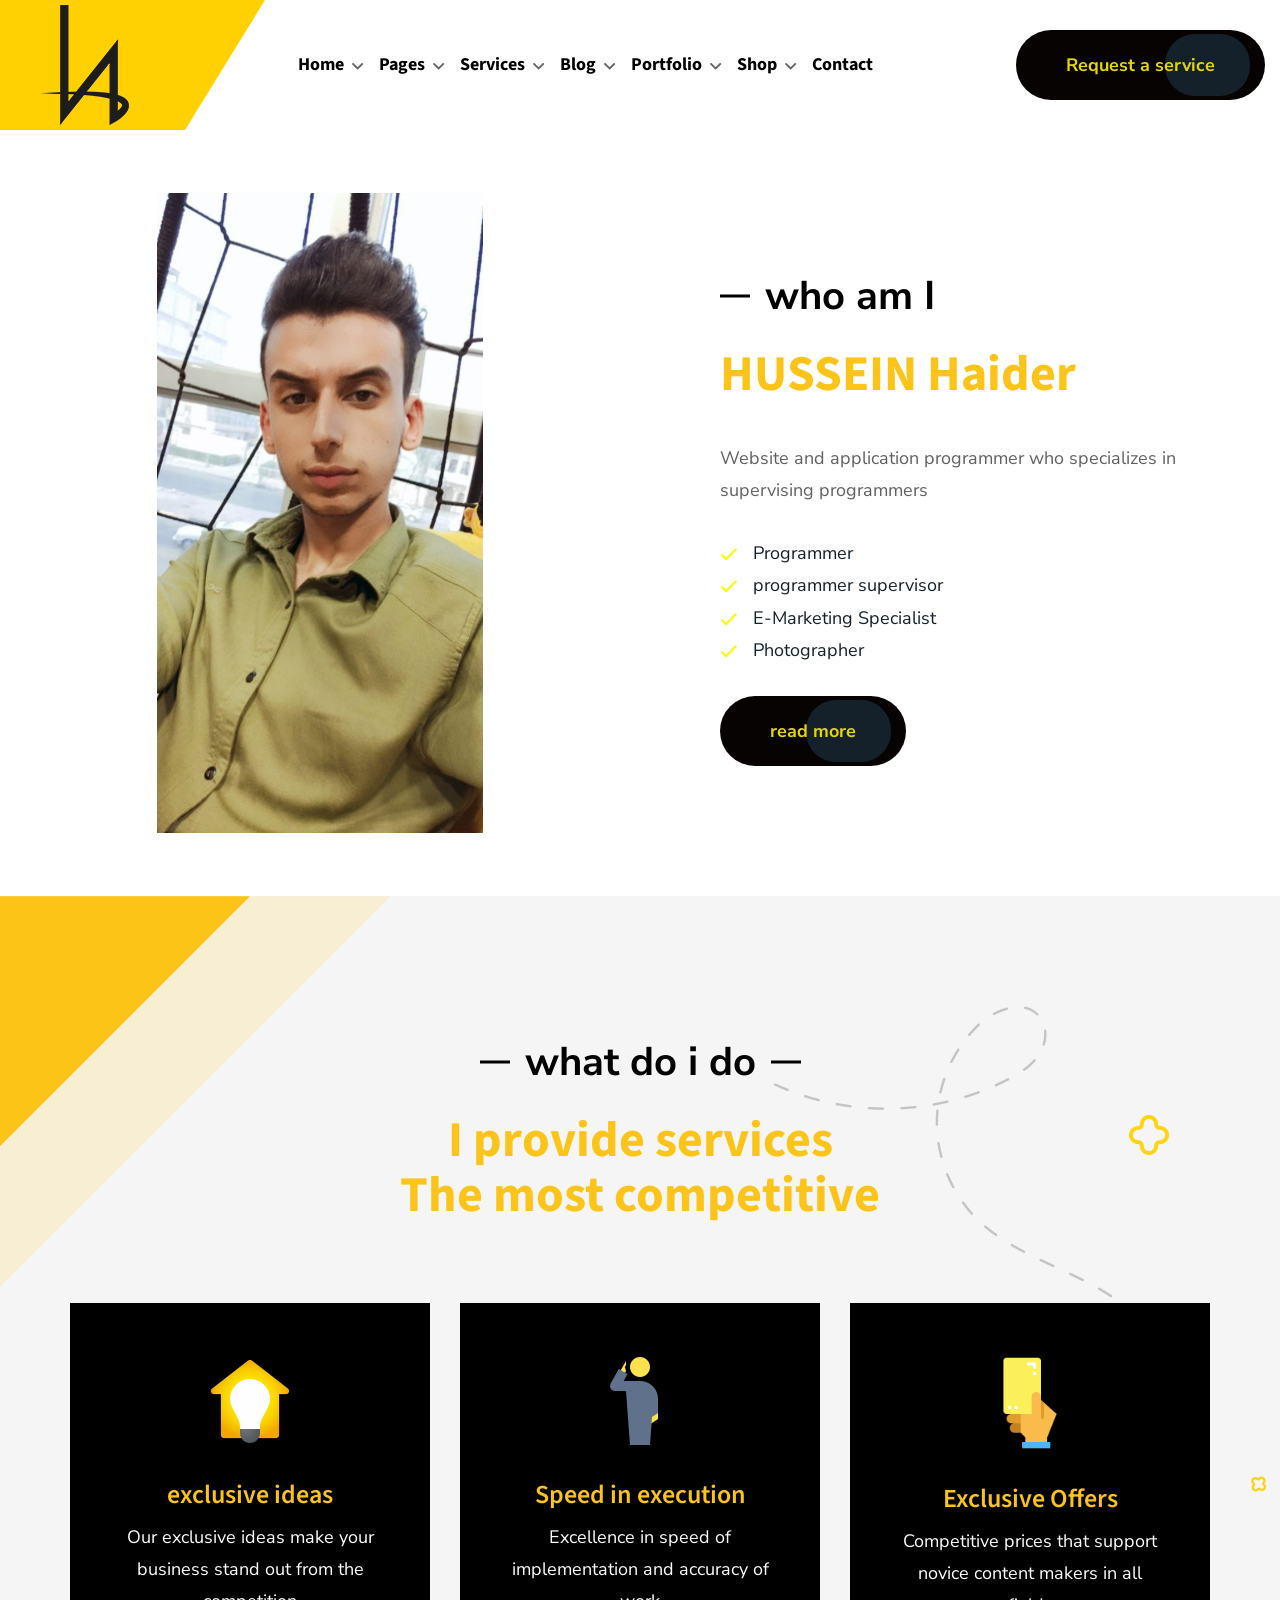
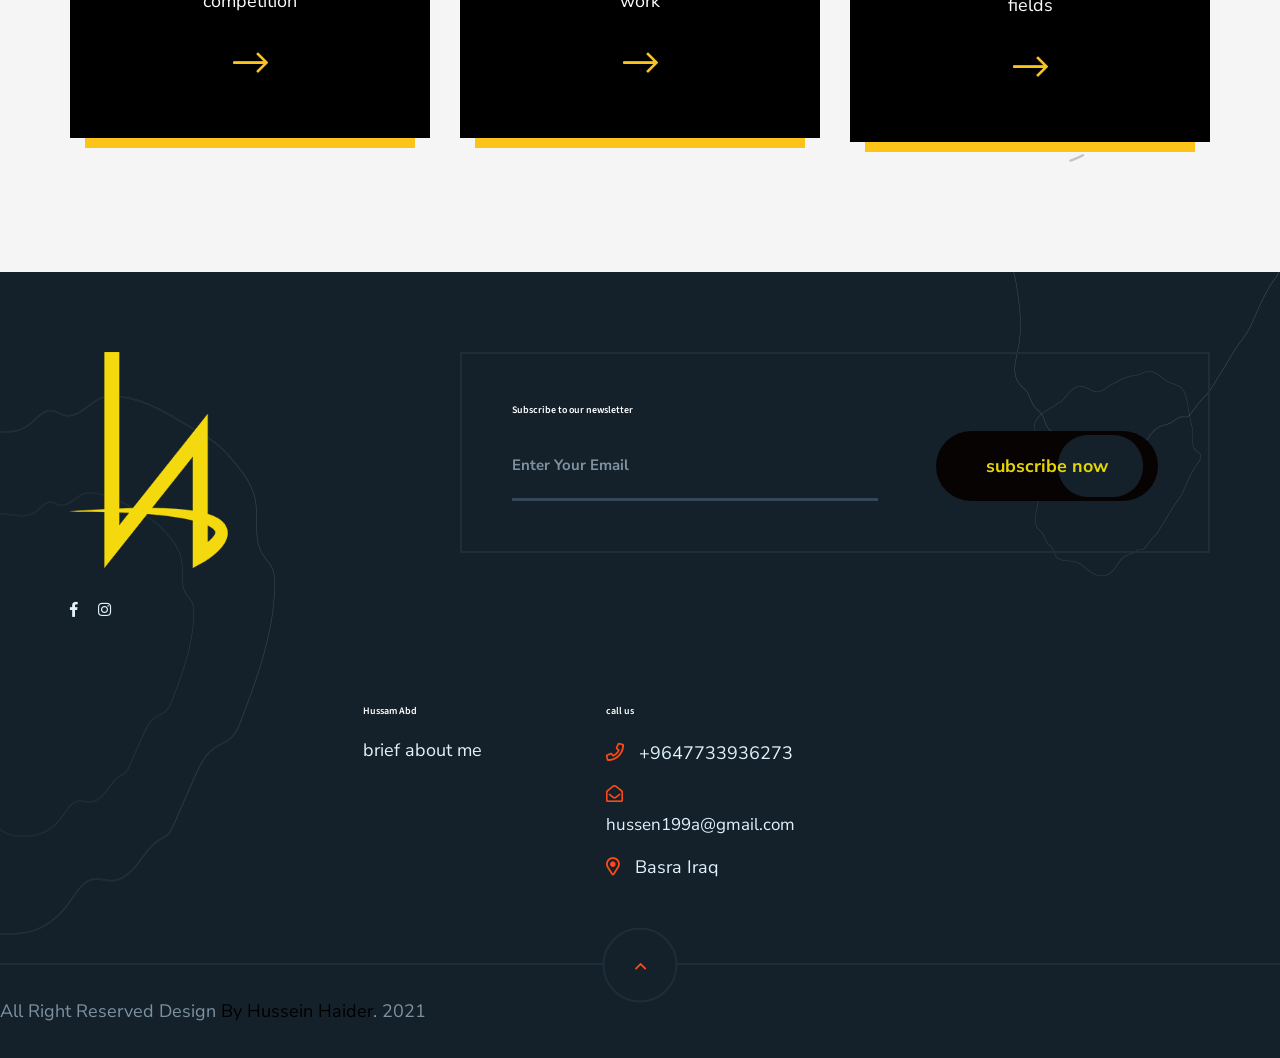
<file: index.html>
<!DOCTYPE html>
<html lang="en">

<head>
	<!--====== Required meta tags ======-->
	<meta charset="utf-8" />
	<meta http-equiv="x-ua-compatible" content="ie=edge" />
	<meta name="description" content="" />
	<meta name="viewport" content="width=device-width, initial-scale=1, shrink-to-fit=no" />
	<!--====== Title ======-->
	<title> HUSSEIN HAIDER </title>
	<!--====== Favicon Icon ======-->
	<link rel="shortcut icon" href="assets/img/777.png" type="img/png" />
	<!--====== Animate Css ======-->
	<link rel="stylesheet" href="assets/css/animate.min.css">
	<!--====== Bootstrap css ======-->
	<link rel="stylesheet" href="assets/css/bootstrap.min.css" />
	<!--====== Fontawesome css ======-->
	<link rel="stylesheet" href="assets/css/font-awesome.min.css" />
	<!--====== Flaticon css ======-->
	<link rel="stylesheet" href="assets/css/flaticon.css" />
	<!--====== Magnific Popup css ======-->
	<link rel="stylesheet" href="assets/css/magnific-popup.css" />
	<!--====== Slick  css ======-->
	<link rel="stylesheet" href="assets/css/slick.css" />
	<!--====== Jquery ui ======-->
	<link rel="stylesheet" href="assets/css/jquery-ui.min.css" />
	<!--====== Style css ======-->
	<link rel="stylesheet" href="assets/css/style.css" />
</head>

<body>
	<!--[if lte IE 9]>
		
	<![endif]-->

	<!--====== Preloader ======-->
	<div id="preloader">
		<div class="loader-cubes">
			<div class="loader-cube1 loader-cube"></div>
			<div class="loader-cube2 loader-cube"></div>
			<div class="loader-cube4 loader-cube"></div>
			<div class="loader-cube3 loader-cube"></div>
		</div>
	</div>

	<!--====== Header part start ======-->
	<header class="sticky-header">
		<!-- Header Menu  -->
		<div class="header-nav">
			<div class="container-fluid container-1600">
				<div class="nav-container">
					<!-- Site Logo -->
					<div  class="site-logo">
						<a href="index.html"><img src="assets/img/lol12.png" alt="Logo"></a>
					</div>

					<!-- Main Menu -->
					<div class="nav-menu d-lg-flex align-items-center">

						<!-- Navbar Close Icon -->
						<div class="navbar-close">
							<div class="cross-wrap"><span></span><span></span></div>
						</div>

						<!-- Mneu Items -->
						<div class="menu-items">
							<ul>
								<li class="has-submemu">
									<a href="">Home</a>
									<ul class="submenu">
										<li><a href="">Home One</a></li>
										
										
									</ul>
								</li>
								<li class="has-submemu">
									<a href="#">Pages</a>
									<ul class="submenu">
										<li><a href="">About us</a></li>
										<li><a href="">Our work</a> </li>
										
										
										
									</ul>
								</li>
								<li class="has-submemu">
									<a href="">Services</a>
									<ul class="submenu">
										<li><a href="">Design</a></li>
										<li><a href="">Writing research</a></li>
									</ul>
								</li>
								<li class="has-submemu">
									<a href="">Blog</a>
									<ul class="submenu">
										<li><a href="">Blog Standard</a></li>
										<li><a href="">Blog Grid</a></li>
										<li><a href="">Blog Details</a></li>
									</ul>
								</li>
								<li class="has-submemu">
									<a href="">Portfolio</a>
									<ul class="submenu">
										<li><a href="">Portfolio Two</a></li>
										<li><a href="">Portfolio Details</a></li>
									</ul>
								</li>
								<li class="has-submemu">
									<a href="">Shop</a>
									<ul class="submenu">
										<li><a href="">Product Details</a></li>
									</ul>
								</li>
								<li><a href="">Contact</a></li>
							</ul>
						</div>
						<!-- Pushed Item -->
						
					</div>

					<!-- Navbar Extra  -->
					<div class="navbar-extra d-lg-block d-flex align-items-center">
						<!-- Navbtn -->
						<div class="navbar-btn nav-push-item">
							<a href="" class="main-btn">Request a service</a>
						</div>
						<!-- Navbar Toggler -->
						<div class="navbar-toggler">
							<span></span><span></span><span></span>
						</div>
					</div>
				</div>
			</div>
		</div>
	</header>
	<!--====== Header part end ======-->

	<!--====== Banner part start ======-->
	<!--
	<section class="banner-section">
		<div class="banner-slider" id="bannerSlider">
			<div class="single-banner" style="background-image: url(assets/img/banner/bag1.png);">
				<div class="container">
					<div class="row">
						<div class="col-lg-10">
							<div class="banner-content">
								<span class="promo-text"  data-delay="120s">
									
								</span>
								<h1 class="diserr" data-animation="fadeInUp" data-delay="120s">
								   <H1 id="COKMA">Hussan Abd</H1> 
								</h1>
								<ul class="btn-wrap">
									<li data-animation="fadeInLeft" data-delay="120.2s">
										<a href="#" class="main-btn main-btn-4">Visit my YouTube channel</a>
									</li>
									<li data-animation="fadeInRight" data-delay="120.4s">
										<a href="#" class="main-btn main-btn-2">Watch my experiences</a>
									</li>
								</ul>
							</div>
						</div>
					</div>
				</div>
-->
				<div class="banner-shapes">
					<div class="one"></div>
					<div class="two"></div>
					<div class="three"></div>
					<div class="four"></div>
				</div>
			</div>
			
									
				<div class="banner-shapes">
					<div class="one"></div>
					<div class="two"></div>
					<div class="three"></div>
					<div class="four"></div>
				</div>
			</div>
			
									

				<div class="banner-shapes">
					<div class="one"></div>
					<div class="two"></div>
					<div class="three"></div>
					<div class="four"></div>
				</div>
			</div>
		</div>

		<div class="search-wrap">
			
		</div>
	</section>
	<!--====== Banner part end ======-->

	<!--====== About Section start ======-->
	<section class="about-section about-illustration-img section-gap">
		<div class="container">
			<div class="illustration-img">
				<img src="assets/img/illustration/2222.jpg" alt="Image">
			</div>
			<div class="row no-gutters justify-content-lg-end justify-content-center">
				<div class="col-lg-6 col-md-10">
					<div class="about-text">
						<div class="section-title left-border mb-40">
							<span class="title-tag">who am I</span>
							<h2 class="title">HUSSEIN Haider<br>  </h2>
						</div>
						<p class="mb-25">
							Website and application programmer who specializes in supervising programmers						</p>
						<p>
						</p>
						<ul class="about-list">
							<li> <i class="far fa-check"></i>      Programmer</li>
							<li> <i class="far fa-check"></i>  programmer supervisor  </li>
							<li> <i class="far fa-check"></i> E-Marketing Specialist</li> 
							<li> <i class="far fa-check"> </i> Photographer</i> 
						</ul>
						<a href="" class="main-btn">read more </a>
					</div>
				</div>
			</div>
		</div>
	</section>
	<!--====== About Section end ======-->

	<!--====== Service Part Start ======-->
	<section class="service-section shape-style-one section-gap grey-bg">
		<div class="container">
			<!-- Section Title -->
			<div class="section-title text-center both-border mb-30">
				<span class="title-tag">what do i do</span>
				<h2 class="title"> I provide services <br> The most competitive </h2>
			</div>
			<!-- Services Boxes -->
			<div class="row service-boxes justify-content-center">
				<div class="col-lg-4 col-md-6 col-sm-8 col-10 col-tiny-12 wow fadeInLeft" data-wow-duration="1500ms"
					data-wow-delay="400ms">
					<div class="service-box text-center">
						<div class="icon">
							<img src="assets/img/icons/996.png" alt="Icon">
						</div>
						<h3><a href="#">exclusive ideas</a></h3>
						<p class="coloer2">Our exclusive ideas make your business stand out from the competition </p>
						<a href="#" class="service-link">
							<i class="fal fa-long-arrow-right"></i>
						</a>
					</div>
				</div>
				<div class="col-lg-4 col-md-6 col-sm-8 col-10 col-tiny-12 wow fadeInUp" data-wow-duration="1500ms"
					data-wow-delay="600ms">
					<div class="service-box text-center">
						<div class="icon">
							<img src="assets/img/icons/54.png" alt="Icon">
						</div>
						<h3><a href="#">Speed ​​in execution</a></h3>
						<p class="coloer1">Excellence in speed of implementation and accuracy of work </p>
						<a href="#" class="service-link">
							<i class="fal fa-long-arrow-right"></i>
						</a>
					</div>
				</div>
				<div class="col-lg-4 col-md-6 col-sm-8 col-10 col-tiny-12 wow fadeInRight" data-wow-duration="1500ms"
					data-wow-delay="800ms">
					<div class="service-box text-center">
						<div class="icon">
							<img src="assets/img/icons/012.png" alt="Icon">
						</div>
						<h3><a href="#">Exclusive Offers</a></h3>
						<p class="coloer3"> Competitive prices that support novice content makers in all fields </p>
						<a href="#" class="service-link">
							<i class="fal fa-long-arrow-right"></i>
						</a>
					</div>
				</div>
			</div>
		</div>
		<div class="dots-line">
			<img src="assets/img/lines/008.png" alt="Image">
		</div>
	</section>
	<!--====== Service Part End ======-->

	<!--====== Video Start ======-->
	<!--
	<section class="video-section bg-img-c section-gap" style="background-image: url(assets/img/video-bg/21.jpg);">
		<div class="container">
			<div class="row align-items-center justify-content-between">
				<div class="col-xl-7 col-lg-8 col-md-10 order-2 order-md-1">
					<div class="video-text">
						<div class="section-title left-border mb-30">
							
					
				</div>
				<div class="col-lg-3 col-lg-4 col-md-2 order-1 order-md-2">
					<div class="video-btn text-md-center wow fadeInUp" data-wow-duration="1500ms"
						data-wow-delay="400ms">
					
							
							
						</a>
					</div>
				</div>
			</div>
		</div>
		<div class="line-shape">
			<img src="assets/img/lines/08.png" alt="Line">
		</div>
	</section> -->
	<!--====== Video end ======-->

	<!--====== Feature Part start ======--> 
	<!--
	<section class="feature-section section-gap">
		<div class="container">
			<div class="section-title text-center both-border mb-50">
				<span class="title-tag"> ابرز الخدمات </span>
				<h2 class="title"> 
			</div>-->
			<!-- Feature boxes --> <!--
			<div class="feature-boxes row justify-content-center">
				<div class="col-lg-4 col-md-6 col-10 col-tiny-12">
					<div class="feature-box">
						<div class="feature-bg bg-img-c" style="background-image: url(assets/img/feature/005.jpg);">
						</div>
						<div class="feature-desc">
							<a href="#" class="feature-link"><i class="fal fa-long-arrow-right"></i></a>
							<h4>الطباعة والاعلان</h4>
						
						</div>
					</div>
				</div>
				<div class="col-lg-4 col-md-6 col-10 col-tiny-12">
					<div class="feature-box">
						<div class="feature-bg bg-img-c" style="background-image: url(assets/img/feature/003.jpg);">
						</div>
						<div class="feature-desc">
							<a href="#" class="feature-link"><i class="fal fa-long-arrow-right"></i></a>
							<h4>رسم الديجيتال</h4>
							
						</div>
					</div>
				</div>
				<div class="col-lg-4 col-md-6 col-10 col-tiny-12">
					<div class="feature-box">
						<div class="feature-bg bg-img-c" style="background-image: url(assets/img/feature/121.jpg);">
						</div>
						<div class="feature-desc">
							<a href="#" class="feature-link"><i class="fal fa-long-arrow-right"></i></a>
							<h4>تصميم المواقع الاكترونية</h4>
							
						</div>
					</div>
				</div>
				<div class="col-lg-4 col-md-6 col-10 col-tiny-12">
					<div class="feature-box">
						<div class="feature-bg bg-img-c" style="background-image: url(assets/img/feature/3333.jpg);">
						</div>
						<div class="feature-desc">
							<a href="#" class="feature-link"><i class="fal fa-long-arrow-right"></i></a>
							<h4>الدعايات التجارية</h4>
							
						</div>
					</div>
				</div>
				<div class="col-lg-4 col-md-6 col-10 col-tiny-12">
					<div class="feature-box">
						<div class="feature-bg bg-img-c" style="background-image: url(assets/img/feature/33311.jpg);">
						</div>
						<div class="feature-desc">
							<a href="#" class="feature-link"><i class="fal fa-long-arrow-right"></i></a>
							<h4>الهندسة الصوتية</h4>
							
						</div>
					</div>
				</div>
				<div class="col-lg-4 col-md-6 col-10 col-tiny-12">
					<div class="feature-box">
						<div class="feature-bg bg-img-c" style="background-image: url(assets/img/feature/2211.jpg);">
						</div>
						<div class="feature-desc">
							<a href="#" class="feature-link"><i class="fal fa-long-arrow-right"></i></a>
							<h4>ادارة حسابات السوشل ميديا</h4>
							
						</div>
					</div>
				</div>
			</div>
		</div>
	</section> -->
	<!--====== Feature Part end ======-->

	<!--====== Why Choose Us Part Start ======-->
	<!--
	<section class="wcu-section box-style">
		<div class="container">
			<div class="wcu-inner">
				<div class="row align-items-center justify-content-center">
					<div class="col-lg-6">
						<div class="wcu-image text-center text-lg-left wow fadeInUp" data-wow-duration="1500ms"
							data-wow-delay="400ms">
							<img src="assets/img/illustration/02.png" alt="Image">
						</div>
					</div>
					<div class="col-lg-6 col-md-10">
						<div class="wcu-text">
							<div class="section-title left-border mb-40">
								<span class="title-tag">What We Do</span>
								<h2 class="title">Why Choose Finsa <br> Business Agency</h2>
							</div>
							<p>
								Sedut perspiciatis unde omnis iste natus evoluptat em accusantium doloremque laudantium
							</p>
							<ul class="wcu-list">
								<li>
									<i class="far fa-check-circle"></i> Specialist Company Advisor Team
								</li>
								<li>
									<i class="far fa-check-circle"></i> Understanding Machines OpenS tandard

								</li>
								<li>
									<i class="far fa-check-circle"></i> Can Data Visualization Improve Mobile
								</li>
							</ul>

							<a href="#" class="main-btn main-btn-4">Join With Us</a>
						</div>
					</div>
				</div>
				<img src="assets/img/lines/03.png" alt="shape" class="line-shape-one">
				<img src="assets/img/lines/04.png" alt="shape" class="line-shape-two">
			</div>
		</div>
	</section>-->
	<!--====== Why Choose Us Part End ======-->

	<!--====== Fact Part Start ======-->
	<!--
	<section class="fact-section grey-bg">
		<div class="container">
			<div class="fact-boxes row justify-content-between align-items-center">
				<div class="col-lg-3 col-6">
					<div class="fact-box text-center mb-40">
						<div class="icon">
							<i class="flaticon-graphic"></i>
						</div>
						<h2 class="counter">3568</h2>
						<p class="title">Project Compalte</p>
					</div>
				</div>
				<div class="col-lg-3 col-6">
					<div class="fact-box text-center mb-40">
						<div class="icon">
							<i class="flaticon-plan"></i>
						</div>
						<h2 class="counter">7859</h2>
						<p class="title">Satisfied Clients</p>
					</div>
				</div>
				<div class="col-lg-3 col-6">
					<div class="fact-box text-center mb-40">
						<div class="icon">
							<i class="flaticon-target-1"></i>
						</div>
						<h2 class="counter">6352</h2>
						<p class="title">International Awards</p>
					</div>
				</div>
				<div class="col-lg-3 col-6">
					<div class="fact-box text-center mb-40">
						<div class="icon">
							<i class="flaticon-teamwork"></i>
						</div>
						<h2 class="counter">7856</h2>
						<p class="title">Expert Team Members</p>
					</div>
				</div>
			</div>
		</div>
	</section> -->
	<!--====== Fact Part End ======-->

	<!--====== Team Section Start ======-->
	
	<!-- <section class="team-section section-gap"> 

		<div class="container"> -->
			<!-- Section Title -->
			<!--
			<div class="section-title mb-40 both-border text-center">
				<span class="title-tag">Meet Our Advisors</span>
				<h2 class="title">We Have An Exclusive <br> Team Member</h2>
			</div>
-->
			<!-- Team Boxes -->
			<!--
			<div class="row team-members" id="teamSliderOne">
				<div class="col-lg-3">
					<div class="team-member">
						<div class="member-picture-wrap">
							<div class="member-picture">
								<img src="assets/img/team/01.jpg" alt="TeamMember">
								<div class="social-icons">
									<a href="#">
										<i class="fab fa-facebook-f"></i>
									</a>
									<a href="#">
										<i class="fab fa-twitter"></i>
									</a>
									<a href="#">
										<i class="fab fa-behance"></i>
									</a>
									<a href="#">
										<i class="fab fa-instagram"></i>
									</a>
								</div>
							</div>
						</div>
						<div class="member-desc">
							<h3 class="name"><a href="team-details.html">John N. Holmes</a></h3>
							<span class="pro">Business Developer</span>
						</div>
					</div>
				</div>
				<div class="col-lg-3">
					<div class="team-member">
						<div class="member-picture-wrap">
							<div class="member-picture">
								<img src="assets/img/team/02.jpg" alt="TeamMember">
								<div class="social-icons">
									<a href="#">
										<i class="fab fa-facebook-f"></i>
									</a>
									<a href="#">
										<i class="fab fa-twitter"></i>
									</a>
									<a href="#">
										<i class="fab fa-behance"></i>
									</a>
									<a href="#">
										<i class="fab fa-instagram"></i>
									</a>
								</div>
							</div>
						</div>
						<div class="member-desc">
							<h3 class="name"><a href="team-details.html">Kenneth A. Spencer</a></h3>
							<span class="pro">Business Developer</span>
						</div>
					</div>
				</div>
				<div class="col-lg-3">
					<div class="team-member">
						<div class="member-picture-wrap">
							<div class="member-picture">
								<img src="assets/img/team/03.jpg" alt="TeamMember">
								<div class="social-icons">
									<a href="#">
										<i class="fab fa-facebook-f"></i>
									</a>
									<a href="#">
										<i class="fab fa-twitter"></i>
									</a>
									<a href="#">
										<i class="fab fa-behance"></i>
									</a>
									<a href="#">
										<i class="fab fa-instagram"></i>
									</a>
								</div>
							</div>
						</div>
						<div class="member-desc">
							<h3 class="name"><a href="team-details.html">David K. Marble</a></h3>
							<span class="pro">Business Developer</span>
						</div>
					</div>
				</div>
				<div class="col-lg-3">
					<div class="team-member">
						<div class="member-picture-wrap">
							<div class="member-picture">
								<img src="assets/img/team/04.jpg" alt="TeamMember">
								<div class="social-icons">
									<a href="#">
										<i class="fab fa-facebook-f"></i>
									</a>
									<a href="#">
										<i class="fab fa-twitter"></i>
									</a>
									<a href="#">
										<i class="fab fa-behance"></i>
									</a>
									<a href="#">
										<i class="fab fa-instagram"></i>
									</a>
								</div>
							</div>
						</div>
						<div class="member-desc">
							<h3 class="name"><a href="team-details.html">Raymond Grimes</a></h3>
							<span class="pro">Business Developer</span>
						</div>
					</div>
				</div>
			</div>
		</div>
	</section> -->
	<!--====== Team Section End ======-->

	<!--====== Skill Section Start ======-->
	<!-- <section class="skill-section">
		<div class="container">
			<div class="row align-items-center justify-content-center">
				<div class="col-lg-6 col-md-10">
					<!-- Skill Text Block -->
					<!-- <div class="skill-text">
						<div class="section-title mb-40 left-border">
							<span class="title-tag">Company Skills</span>
							<h2 class="title">We Have Experience <br> For Business Planning</h2>
						</div>
						<p>
							Sedut perspiciatis unde omnis iste natus error sit voluptat em accusantium doloremque
							laudantium, totam raperiaeaque ipsa quae ab illo inventore veritatis et quasi
						</p>
						<p>
							But I must explain to you how all this mistaken idenouncing pleasure and praising pain was
							born and I will give completey account of the system, and expound the actual teachings of
							the great explorer of the truth, the master-builder of human happiness one rejects,
							dislikes, or avoid
						</p> -->

						<!-- <a href="#" class="main-btn">Learn More</a>
					</div>
				</div> -->
				<!-- <div class="col-lg-6 col-md-10">
					<div class="piechart-boxes">
						<div class="chart-box">
							<div class="chart" data-percent="25">
								<i class="flaticon-presentation"></i>
							</div>
							<h4 class="title">Business Strategy</h4>
						</div>
						<div class="chart-box">
							<div class="chart" data-percent="40">
								<i class="flaticon-money-bags"></i>
							</div>
							<h4 class="title">Financial Planing</h4>
						</div>
						<div class="chart-box">
							<div class="chart" data-percent="75">
								<i class="flaticon-invest"></i>
							</div>
							<h4 class="title">Marketing Startegy</h4>
						</div>
						<div class="chart-box">
							<div class="chart" data-percent="80">
								<i class="flaticon-connector"></i>
							</div>
							<h4 class="title">Relationship Buildup</h4>
						</div>
					</div>
				</div>
			</div>
		</div> -->
	<!-- </section> --> 
	<!--====== Skill Section End ======-->

	<!--====== Testimonials part start ======-->
	<!-- <section class="testimonial-section grey-bg">
		<div class="container">
			<div class="row justify-content-center justify-content-lg-start">
				<div class="col-lg-6 col-md-10 offset-lg-5">
					<div class="section-title left-border">
						<span class="title-tag">Meet Our Advisors</span>
						<h2 class="title">We Have An Exclusive <br> Team Member</h2>
					</div>
					<div class="testimonial-items" id="testimonialSliderOne">
						<div class="testimonial-item">
							<div class="content">
								<p> -->
									<!-- <span class="quote-top">
										<i class="fas fa-quote-left"></i>
									</span>
									On the other hand we denounce with righteou indg ation and dislike men who are so
									beguiled and demoraliz ed by the charms of pleasure of the moment
									<br>
									Dislike men who are so beguiled and demoraliz worlds ed by the charms of pleasure of
									the moment
									<span class="quote-bottom">
										<i class="fas fa-quote-right"></i>
									</span>
								</p> -->

							<!-- </div>
							<div class="author">
								<div class="thumb">
									<img src="assets/img/testimonial/author.png" alt="img">
								</div>
								<div class="desc">
									<h4>Richard E. Harrisona</h4>
									<span>CEO & Founder</span>
								</div>
							</div>
						</div>
						<div class="testimonial-item">
							<div class="content">
								<p>
									<span class="quote-top">
										<i class="fas fa-quote-left"></i>
									</span>
									On the other hand we denounce with righteou indg ation and dislike men who are so
									beguiled and demoraliz ed by the charms of pleasure of the moment
									<br>
									Dislike men who are so beguiled and demoraliz worlds ed by the charms of pleasure of
									the moment
									<span class="quote-bottom">
										<i class="fas fa-quote-right"></i>
									</span>
								</p>

							</div>
							<div class="author">
								<div class="thumb">
									<img src="assets/img/testimonial/author.png" alt="img">
								</div>
								<div class="desc">
									<h4>Richard E. Harrisona</h4>
									<span>CEO & Founder</span>
								</div>
							</div>
						</div>
						<div class="testimonial-item">
							<div class="content">
								<p>
									<span class="quote-top">
										<i class="fas fa-quote-left"></i>
									</span>
									On the other hand we denounce with righteou indg ation and dislike men who are so
									beguiled and demoraliz ed by the charms of pleasure of the moment
									<br>
									Dislike men who are so beguiled and demoraliz worlds ed by the charms of pleasure of
									the moment
									<span class="quote-bottom">
										<i class="fas fa-quote-right"></i>
									</span>
								</p>

							</div>
							<div class="author">
								<div class="thumb">
									<img src="assets/img/testimonial/author.png" alt="img">
								</div>
								<div class="desc">
									<h4>Richard E. Harrisona</h4>
									<span>CEO & Founder</span>
								</div>
							</div>
						</div>
					</div>
					<div class="testimonial-arrows row"></div>
				</div>
			</div>
		</div>
		<!-- Testimonials img -->
		<!-- <div class="testimonial-img">
			<img src="assets/img/testimonial/testimonial.png" alt="testimonial">
		</div>
	</section> -->
	<!--====== Testimonials part end ======-->

	<!--====== Client Area Start ======-->
	<!-- <section class="client-section">
		<div class="container">
			<div class="client-slider section-gap line-bottom">
				<div class="row align-items-center justify-content-between" id="clientSlider">
					<div class="col">
						<a href="#" class="client-img d-block text-center">
							<img src="assets/img/clients/01.png" alt="">
						</a>
					</div>
					<div class="col">
						<a href="#" class="client-img d-block text-center">
							<img src="assets/img/clients/02.png" alt="">
						</a>
					</div>
					<div class="col">
						<a href="#" class="client-img d-block text-center">
							<img src="assets/img/clients/03.png" alt="">
						</a>
					</div>
					<div class="col">
						<a href="#" class="client-img d-block text-center">
							<img src="assets/img/clients/04.png" alt="">
						</a>
					</div>
					<div class="col">
						<a href="#" class="client-img d-block text-center">
							<img src="assets/img/clients/05.png" alt="">
						</a>
					</div>
					<div class="col">
						<a href="#" class="client-img d-block text-center">
							<img src="assets/img/clients/01.png" alt="">
						</a>
					</div>
					<div class="col">
						<a href="#" class="client-img d-block text-center">
							<img src="assets/img/clients/02.png" alt="">
						</a>
					</div>
					<div class="col">
						<a href="#" class="client-img d-block text-center">
							<img src="assets/img/clients/03.png" alt="">
						</a>
					</div>
					<div class="col">
						<a href="#" class="client-img d-block text-center">
							<img src="assets/img/clients/04.png" alt="">
						</a>
					</div>
					<div class="col">
						<a href="#" class="client-img d-block text-center">
							<img src="assets/img/clients/05.png" alt="">
						</a>
					</div>
				</div>
			</div>
		</div>
	</section>
	<!--====== Client Area End ======-->

	<!--====== Latest Post Start ======-->
	<!-- <section class="latest-post-section section-gap">
		<div class="container">
			<div class="row align-items-center justify-content-center">
				<div class="col-lg-6 col-md-8 col-10 col-tiny-12">
					<div class="section-title left-border">
						<span class="title-tag">Important Articles</span>
						<h2 class="title">Something Know Our <br> Latest News & Blog</h2>
					</div>
				</div>
				<div class="col-lg-6 col-md-4 col-10 col-tiny-12">
					<div class="text-md-right mt-30 mt-md-0">
						<a href="#" class="main-btn">View All News</a>
					</div>
				</div>
			</div>
			<div class="latest-post-loop row mt-50 justify-content-center">
				<div class="col-lg-4 col-md-6 col-10 col-tiny-12 wow fadeInLeft" data-wow-duration="1500ms"
					data-wow-delay="400ms">
					<div class="latest-post-box">
						<div class="post-thumb-wrap">
							<div class="post-thumb bg-img-c"
								style="background-image: url(assets/img/latest-post/01.jpg);">
							</div>
						</div>
						<div class="post-desc">
							<span class="post-date"><i class="far fa-calendar-alt"></i>25 Aug 2020</span>
							<h3 class="title">
								<a href="#">
									How Performance Visiblety With GitLab CI And Hood
								</a>
							</h3>
							<p>
								Sedut perspiciatis unde omnis nat erroroluptat accusantium laudantim totam
								raperiaeaqupsa quae
							</p>
							<a href="#" class="post-link">
								Learn More <i class="far fa-long-arrow-right"></i>
							</a>
						</div>
					</div>
				</div>
				<div class="col-lg-4 col-md-6 col-10 col-tiny-12 wow fadeInUp" data-wow-duration="1500ms"
					data-wow-delay="600ms">
					<div class="latest-post-box">
						<div class="post-thumb-wrap">
							<div class="post-thumb bg-img-c"
								style="background-image: url(assets/img/latest-post/02.jpg);">
							</div>
						</div>
						<div class="post-desc">
							<span class="post-date"><i class="far fa-calendar-alt"></i>25 Aug 2020</span>
							<h3 class="title">
								<a href="#">
									Inspired Design Decisions With Max Huber Turne
								</a>
							</h3>
							<p>
								Vero eos et accusamus et iustoys odio dignissimos ducimu blanditiis praesentium
								voluptatum
							</p>
							<a href="#" class="post-link">
								Learn More <i class="far fa-long-arrow-right"></i>
							</a>
						</div>
					</div>
				</div>
				<div class="col-lg-4 col-md-6 col-10 col-tiny-12 wow fadeInRight" data-wow-duration="1500ms"
					data-wow-delay="800ms">
					<div class="latest-post-box">
						<div class="post-thumb-wrap">
							<div class="post-thumb bg-img-c"
								style="background-image: url(assets/img/latest-post/03.jpg);">
							</div>
						</div>
						<div class="post-desc">
							<span class="post-date"><i class="far fa-calendar-alt"></i>25 Aug 2020</span>
							<h3 class="title">
								<a href="#">
									Understanding Machines An Open Standard For
								</a>
							</h3>
							<p>
								Power of choice is untrammelled and when nothing prevents beings able to do
								what we like best
							</p>
							<a href="#" class="post-link">
								Learn More <i class="far fa-long-arrow-right"></i>
							</a>
						</div>
					</div>
				</div>
			</div>
		</div>
	</section> --> 
	

	<!--====== Footer Part Start ======-->
	<footer>
		<div class="container">
			<div class="footer-widget">
				<div class="row">
					<div class="col-lg-4 col-sm-5 order-1">
						<div class="widget site-info-widget">
							<div class="footer-logo">
								<img src="assets/img/888.png" alt="DRABEEN">
							</div>
							
							<ul class="social-links">
								<li><a href="https://www.facebook.com/TMHS70/"><i class="fab fa-facebook-f"></i></a></li>
								<!-- <li><a href="#"><i class="fab fa-twitter"></i></a></li> -->
								<li><a href="https://www.instagram.com/tmhs0/"><i class="fab fa-instagram"></i></a></li>
								
							</ul>
						</div>
					</div>
					<div class="col-lg-8 col-sm-7 order-2">
						<div class="widget newsletter-widget">
							<h4 class="widget-title">Subscribe to our newsletter</h4>
							<div class="newsletter-form">
								<form action="#">
									<input type="email" placeholder="Enter Your Email">
									<button type="submit" class="main-btn">subscribe now</button>
								</form>
							</div>
						</div>
					</div>
					<div class="col-lg-3 col-sm-6 order-3">
						<div class="widget nav-widget">
							
							<ul>
								
							</ul>
						</div>
					</div>
					<div class="col-lg-5 order-lg-4 order-5">
						<div class="row">
							<div class="col-lg-6 col-sm-6">
								<div class="widget nav-widget">
									<h4 class="widget-title">Hussam Abd</h4>
									<ul>
										<li><a href="#">brief about me</a></li>
										<!-- <li><a href="#">اخر اعمالنا</a></li>
										<li><a href="#">تقييم العملاء</a></li>
										<li><a href="#">الأسئلة الأكثر شيوعاً</a></li> -->
										
									</ul>
								</div>
							</div>
							<div class="col-lg-6 col-sm-6">
								<div class="widget contact-widget">
									<h4 class="widget-title">call us</h4>
									
									<ul class="contact-infos">
										<li>
											<a href="tel:+96407818832000">
												
												<i class="far fa-phone"></i>
												+9647733936273
												
											</a>
										</li>
										<li>
											<a class="A2112" href="mailto:husam.3bd@gmail.com">
												<i class="far fa-envelope-open"></i>
												hussen199a@gmail.com
											</a>
										</li>
										<li> <i class="far fa-map-marker-alt"></i> Basra Iraq</li>
									</ul>
								</div>
							</div>
						</div>
					</div>
					
					<div class="col-lg-4 col-sm-6 order-lg-5 order-4">
						<div class="widget insta-feed-widget">
						<!---	<h4 class="widget-title">Follow Instagram</h4>
							<div class="insta-images">
								<div class="insta-img" style="background-image: url(assets/img/instagram/01.jpg);">
									<a href="#">
										<i class="fab fa-instagram"></i>
									</a>
								</div>
								<div class="insta-img" style="background-image: url(assets/img/instagram/02.jpg);">
									<a href="#">
										<i class="fab fa-instagram"></i>
									</a>
								</div>
								<div class="insta-img" style="background-image: url(assets/img/instagram/03.jpg);">
									<a href="#">
										<i class="fab fa-instagram"></i>
									</a>
								</div>
								<div class="insta-img" style="background-image: url(assets/img/instagram/04.jpg);">
									<a href="#">
										<i class="fab fa-instagram"></i>
									</a>
								</div>
								<div class="insta-img" style="background-image: url(assets/img/instagram/05.jpg);">
									<a href="#">
										<i class="fab fa-instagram"></i>
									</a>
								</div>
								<div class="insta-img" style="background-image: url(assets/img/instagram/06.jpg);">
									<a href="#">
										<i class="fab fa-instagram"></i>---->
									</a>
								</div>
							</div>
						</div>
					</div>
				</div>
			</div>
			<div class="footer-copyright">
				<p class="copyright-text">
					<span>All Right Reserved Design <a href="#">By Hussein Haider</a>.  2021</span>
					
				</p>

				<a href="#" class="back-to-top"><i class="far fa-angle-up"></i></a>
			</div>
		</div>

		<!-- Lines -->
		<img src="assets/img/lines/01.png" alt="line-shape" class="line-one">
		<img src="assets/img/lines/02.png" alt="line-shape" class="line-two">
	</footer>
	<!--====== Footer Part end ======-->

	<!--====== jquery js ======-->
	<script src="assets/js/vendor/modernizr-3.6.0.min.js"></script>
	<script src="assets/js/vendor/jquery-1.12.4.min.js"></script>
	<!--====== Bootstrap js ======-->
	<script src="assets/js/bootstrap.min.js"></script>
	<script src="assets/js/popper.min.js"></script>
	<!--====== Slick js ======-->
	<script src="assets/js/slick.min.js"></script>
	<!--====== Isotope js ======-->
	<script src="assets/js/isotope.pkgd.min.js"></script>
	<!--====== Magnific Popup js ======-->
	<script src="assets/js/jquery.magnific-popup.min.js"></script>
	<!--====== inview js ======-->
	<script src="assets/js/jquery.inview.min.js"></script>
	<!--====== counterup js ======-->
	<script src="assets/js/jquery.countTo.js"></script>
	<!--====== easy PieChart js ======-->
	<script src="assets/js/jquery.easypiechart.min.js"></script>
	<!--====== Jquery Ui ======-->
	<script src="assets/js/jquery-ui.min.js"></script>
	<!--====== Wow JS ======-->
	<script src="assets/js/wow.min.js"></script>
	<!--====== Main js ======-->
	<script src="assets/js/main.js"></script>
</body>

</html>
</file>
<file: assets/css/flaticon.css>
/*
  	Flaticon icon font: Flaticon
  	Creation date: 28/08/2020 21:55
  	*/

@font-face {
	font-family: 'Flaticon';
	src: url('../fonts/Flaticon.eot');
	src: url('../fonts/Flaticon.eot?#iefix') format('embedded-opentype'),
		url('../fonts/Flaticon.woff2') format('woff2'),
		url('../fonts/Flaticon.woff') format('woff'),
		url('../fonts/Flaticon.ttf') format('truetype'),
		url('../fonts') format('svg');
	font-weight: normal;
	font-style: normal;
}

@media screen and (-webkit-min-device-pixel-ratio: 0) {
	@font-face {
		font-family: 'Flaticon';
		src: url('../fonts') format('svg');
	}
}

[class^='flaticon-']:before,
[class*=' flaticon-']:before,
[class^='flaticon-']:after,
[class*=' flaticon-']:after {
	font-family: Flaticon;
	font-style: normal;
	line-height: 1;
}

.flaticon-graphic:before { content: "\f100"; }
.flaticon-plan:before { content: "\f101"; }
.flaticon-target:before { content: "\f102"; }
.flaticon-teamwork:before { content: "\f103"; }
.flaticon-presentation:before { content: "\f104"; }
.flaticon-money-bags:before { content: "\f105"; }
.flaticon-invest:before { content: "\f106"; }
.flaticon-connector:before { content: "\f107"; }
.flaticon-quote:before { content: "\f108"; }
.flaticon-quote-1:before { content: "\f109"; }
.flaticon-graphic-1:before { content: "\f10a"; }
.flaticon-pie-chart:before { content: "\f10b"; }
.flaticon-graph:before { content: "\f10c"; }
.flaticon-setup:before { content: "\f10d"; }
.flaticon-target-1:before { content: "\f10e"; }
.flaticon-pie-chart-1:before { content: "\f10f"; }
.flaticon-money:before { content: "\f110"; }
.flaticon-chart:before { content: "\f111"; }
.flaticon-graph-1:before { content: "\f112"; }
.flaticon-diagram:before { content: "\f113"; }
.flaticon-diamond:before { content: "\f114"; }
.flaticon-teamwork-1:before { content: "\f115"; }
.flaticon-idea:before { content: "\f116"; }
.flaticon-training:before { content: "\f117"; }
.flaticon-creative:before { content: "\f118"; }
.flaticon-fingerprint:before { content: "\f119"; }
.flaticon-shield:before { content: "\f11a"; }
.flaticon-analysis:before { content: "\f11b"; }
.flaticon-computer:before { content: "\f11c"; }
.flaticon-piggy-bank:before { content: "\f11d"; }
</file>
<file: assets/css/style.css>
/*-----------------------------------------------------------------------------------
    Template Name: Finsa - Consulting & Agency Html Template
    Template URI: https://webtend.net/demo/html/finsa/
    Author: WebTend
    Author URI: https://webtend.net/
    Version: 1.0

    Note: This is Main Style Scss File. 
-----------------------------------------------------------------------------------
	CSS INDEX
	===================
    01. Common 
    02. Header
    03. Banner
    04. About
    05. Service
    06. Feature
    07. Why Choose Us
    08. Fact Boxes
    09. Team Members
    10. Skill Section
    11. Testimonial
    12. Blog 
        => Sidebar
    13. Project 
    14. Working Process
    15. Video
    16. Call to Action
    17. Advanced Tabs
    18. FAQ
    19. Contact
    20. Careers
    21. Details
        => Blog Details
        => Comment Template
        => Services Details
        => Projecct Details
        => Team Details
    22. Shop 
        => Product Details
    23. Footer
        
    
    
-----------------------------------------------------------------------------------*/
/*=======  COMMON CSS  =======*/
@import url("https://fonts.googleapis.com/css2?family=Nunito+Sans:wght@300;400;600;700;800;900&family=Source+Sans+Pro:ital,wght@0,600;0,700;0,900;1,400&display=swap");
body {
  font-family: "Nunito Sans", sans-serif;
  font-weight: 400;
  font-style: normal;
  color: #616161;
  overflow-x: hidden;
  font-size: 18px;
  line-height: 1.8;
}

@media (max-width: 575px) {
  body {
    font-size: 16px;
  }
}

* {
  margin: 0;
  padding: 0;
  -webkit-box-sizing: border-box;
  box-sizing: border-box;
}

img {
  max-width: 100%;
  -webkit-transition: all 0.4s ease-out 0s;
  transition: all 0.4s ease-out 0s;
}

a:focus,
input:focus,
textarea:focus,
button:focus,
.slick-initialized .slick-slide:focus,
.btn:focus,
select:focus {
  text-decoration: none;
  outline: none;
  -webkit-box-shadow: none;
          box-shadow: none;
}

input,
textarea,
button,
select {
  border: none;
}

input,
textarea,
select {
  width: 100%;
  background-color: #fff;
  padding: 0 25px;
  height: 70px;
  font-weight: 700;
  font-size: 15px;
  color: #616161;
}

textarea {
  height: 140px;
  padding-top: 20px;
  resize: none;
}

::-webkit-input-placeholder {
  opacity: 1;
}

:-ms-input-placeholder {
  opacity: 1;
}

::-ms-input-placeholder {
  opacity: 1;
}

::placeholder {
  opacity: 1;
}

::-webkit-scrollbar {
  background-color: #ccc;
  width: 8px;
}

::-webkit-scrollbar-thumb {
  background-color: #000000;
}

.input-group {
  position: relative;
}

.input-group input,
.input-group textarea,
.input-group select {
  padding-right: 50px;
}

.input-group select {
  -webkit-appearance: none;
  -moz-appearance: none;
}

.input-group select::-ms-expand {
  display: none;
}

.input-group .icon {
  position: absolute;
  right: 25px;
  font-size: 14px;
  color: #fcc419;
  top: 50%;
  -webkit-transform: translateY(-50%);
          transform: translateY(-50%);
}

.input-group.textarea .icon {
  top: 20px;
  -webkit-transform: translateY(0);
          transform: translateY(0);
}

.slick-slide img {
  display: inline-block;
}

a:focus,
a:hover {
  text-decoration: none;
}

i,
span,
a {
  display: inline-block;
}

h1,
h2,
h3,
h4,
h5,
h6 {
  font-family: "Source Sans Pro", sans-serif;
  font-weight: 700;
  margin: 0px;
}

h1,
h1 a,
h2,
h2 a,
h3,
h3 a,
h4,
h4 a,
h5,
h5 a,
h6,
h6 a {
  color: #fcc419;
}

h1 {
  font-size: 48px;
}

h2 {
  font-size: 36px;
}

h3 {
  font-size: 28px;
}

h4 {
  font-size: 22px;
}

h5 {
  font-size: 18px;
}

h6 {
  font-size: 16px;
}

ul,
ol {
  margin: 0px;
  padding: 0px;
  list-style-type: none;
}

p {
  margin: 0px;
}

a {
  -webkit-transition: all 0.3s ease-out 0s;
  transition: all 0.3s ease-out 0s;
}

a, a:hover {
  color: #000000;
}

/*=======  Common Classes  =======*/
.main-btn {
  line-height: 70px;
  font-size: 18px;
  font-weight: 700;
  border-radius: 35px;
  border: none;
  cursor: pointer;
  padding: 0 50px;
  background-color: #070303;
  color: rgb(228, 213, 4);
  -webkit-transition: all 0.3s ease-out 0s;
  transition: all 0.3s ease-out 0s;
  position: relative;
  z-index: 2;
}

@media (max-width: 1199px) {
  .main-btn {
    padding: 0 40px;
    font-size: 16px;
    line-height: 60px;
  }
}

@media (max-width: 575px) {
  .main-btn {
    padding: 0 35px;
    font-size: 14px;
    line-height: 60px;
  }
}

.main-btn::after {
  position: absolute;
  right: 15px;
  top: 4px;
  bottom: 4px;
  background-color: #14212b;
  -webkit-transition: all 0.3s ease-out 0s;
  transition: all 0.3s ease-out 0s;
  content: '';
  z-index: -1;
  width: 85px;
  border-radius: 30px;
}

.main-btn:hover {
  color: #fff;
}

.main-btn:hover::after {
  width: 100%;
  top: 0;
  bottom: 0;
  right: 0;
}

.main-btn.main-btn-2 {
  background-color: rgba(3, 3, 1, 0.74);
  color: #e0dd0bcc;
}

.main-btn.main-btn-2::after {
  background-color: #000000;
}

.main-btn.main-btn-2:hover {
  color: rgb(255, 255, 255);
}

.main-btn.main-btn-3 {
  background-color: #14212b;
  color: #fff;
}

.main-btn.main-btn-3::after {
  background-color: #ff4a17;
}

.main-btn.main-btn-4:hover {
  color: #14212b;
}

.main-btn.main-btn-4:hover::after {
  background-color: #fff;
}

@media (max-width: 1199px) {
  .view-moore-btn .main-btn {
    padding: 0 35px;
  }
}

.bg-img-c {
  background-size: cover;
  background-position: center;
  background-color: #979797;
}

.section-title .title-tag {
  font-size: 40px;
  font-weight: 700;
  color: #000000;
  display: inline-block;
  position: relative;
  margin-bottom: 15px;
}

@media (max-width: 575px) {
  .section-title .title-tag {
    font-size: 18px;
  }
}

.section-title .title-tag::before, .section-title .title-tag::after {
  position: absolute;
  left: 0;
  width: 30px;
  height: 3px;
  background-color: #000000;
  content: '';
  top: 50%;
  -webkit-transform: translateY(-50%);
          transform: translateY(-50%);
  display: none;
}

.section-title .title-tag::after {
  left: auto;
  right: 0;
}

.section-title.left-border .title-tag {
  padding-left: 45px;
}

.section-title.left-border .title-tag::before {
  display: block;
}

.section-title.both-border .title-tag {
  padding: 0 45px;
}

.section-title.both-border .title-tag::before, .section-title.both-border .title-tag::after {
  display: block;
}

.section-title .title {
  font-size: 50px;
  line-height: 1.1;
}

@media (max-width: 1199px) {
  .section-title .title {
    font-size: 42px;
  }
}

@media (max-width: 767px) {
  .section-title .title {
    font-size: 34px;
  }
}

@media (max-width: 575px) {
  .section-title .title {
    font-size: 28px;
  }
}

@media (max-width: 399px) {
  .section-title .title {
    font-size: 24px;
  }
}

.section-gap {
  padding-top: 130px;
  padding-bottom: 130px;
}

@media (max-width: 991px) {
  .section-gap {
    padding-top: 100px;
    padding-bottom: 100px;
  }
}

.section-gap-bottom {
  padding-bottom: 130px;
}

@media (max-width: 991px) {
  .section-gap-bottom {
    padding-bottom: 100px;
  }
}

.section-gap-top {
  padding-top: 130px;
}

@media (max-width: 991px) {
  .section-gap-top {
    padding-top: 100px;
  }
}

.grey-bg {
  background-color: #f5f5f5;
}

@media (min-width: 1600px) {
  .container-1600 {
    max-width: 1600px;
  }
}

@media (min-width: 1600px) {
  .container-fluid.p-70 {
    padding-left: 70px;
    padding-right: 70px;
  }
}

@media (max-width: 399px) {
  .row .col-tiny-12 {
    -webkit-box-flex: 0;
        -ms-flex: 0 0 100%;
            flex: 0 0 100%;
    max-width: 100%;
  }
}

.line-bottom {
  border-bottom: 2px solid #e9e9e9;
}

.line-top {
  border-top: 2px solid #e9e9e9;
}

.client-slider .slick-slider .slick-track {
  display: -webkit-box;
  display: -ms-flexbox;
  display: flex;
  -webkit-box-align: center;
      -ms-flex-align: center;
          align-items: center;
}

/*======= Preloader =======*/
div#preloader {
  margin: auto;
  position: fixed;
  width: 100%;
  height: 100%;
  background-color: #fff;
  z-index: 9999999;
  display: -webkit-box;
  display: -ms-flexbox;
  display: flex;
  -ms-flex-line-pack: center;
      align-content: center;
  -webkit-box-pack: center;
      -ms-flex-pack: center;
          justify-content: center;
}

div#preloader .loader-cubes {
  top: 50%;
  left: 50%;
  margin-left: -25px;
  margin-top: -25px;
  width: 50px;
  height: 50px;
  position: absolute;
  -webkit-transform: rotateZ(45deg);
          transform: rotateZ(45deg);
}

div#preloader .loader-cubes .loader-cube {
  float: left;
  width: 50%;
  height: 50%;
  position: relative;
  -webkit-transform: scale(1.1);
          transform: scale(1.1);
}

div#preloader .loader-cubes .loader-cube::before {
  content: '';
  position: absolute;
  top: 0;
  left: 0;
  width: 100%;
  height: 100%;
  -webkit-animation: sk-foldCubeAngle 2.4s infinite linear both;
          animation: sk-foldCubeAngle 2.4s infinite linear both;
  -webkit-transform-origin: 100% 100%;
          transform-origin: 100% 100%;
  background: #fcce01;
}

div#preloader .loader-cubes .loader-cube.loader-cube2 {
  -webkit-transform: scale(1.1) rotateZ(90deg);
          transform: scale(1.1) rotateZ(90deg);
}

div#preloader .loader-cubes .loader-cube.loader-cube2::before {
  -webkit-animation-delay: .3s;
          animation-delay: .3s;
}

div#preloader .loader-cubes .loader-cube .loader-cube4 {
  -webkit-transform: scale(1.1) rotateZ(270deg);
          transform: scale(1.1) rotateZ(270deg);
}

div#preloader .loader-cubes .loader-cube .loader-cube4::before {
  -webkit-animation-delay: .9s;
          animation-delay: .9s;
}

div#preloader .loader-cubes .loader-cube .loader-cube3 {
  -webkit-transform: scale(1.1) rotateZ(180deg);
          transform: scale(1.1) rotateZ(180deg);
}

div#preloader .loader-cubes .loader-cube .loader-cube3::before {
  -webkit-animation-delay: .6s;
          animation-delay: .6s;
}

/*=======  Utilitis =======*/
.mt-30 {
  margin-top: 30px;
}

.mt-40 {
  margin-top: 40px;
}

.mt-50 {
  margin-top: 50px;
}

.mt-60 {
  margin-top: 60px;
}

.mt-80 {
  margin-top: 60px;
}

.mb-25 {
  margin-bottom: 25px;
}

.mb-30 {
  margin-bottom: 30px;
}

.mb-40 {
  margin-bottom: 40px;
}

.mb-50 {
  margin-bottom: 50px;
}

.mb-60 {
  margin-bottom: 60px;
}

.mb-80 {
  margin-bottom: 80px;
}

/*=======  Animations  =======*/
@-webkit-keyframes sticky {
  0% {
    top: -200px;
  }
  100% {
    top: 0;
  }
}
@keyframes sticky {
  0% {
    top: -200px;
  }
  100% {
    top: 0;
  }
}

@-webkit-keyframes sk-foldCubeAngle {
  0%,
  10% {
    -webkit-transform: perspective(140px) rotateX(-180deg);
    transform: perspective(140px) rotateX(-180deg);
    opacity: 0;
  }
  25%,
  75% {
    -webkit-transform: perspective(140px) rotateX(0);
    transform: perspective(140px) rotateX(0);
    opacity: 1;
  }
  100%,
  90% {
    -webkit-transform: perspective(140px) rotateY(180deg);
    transform: perspective(140px) rotateY(180deg);
    opacity: 0;
  }
}

@keyframes sk-foldCubeAngle {
  0%,
  10% {
    -webkit-transform: perspective(140px) rotateX(-180deg);
    transform: perspective(140px) rotateX(-180deg);
    opacity: 0;
  }
  25%,
  75% {
    -webkit-transform: perspective(140px) rotateX(0);
    transform: perspective(140px) rotateX(0);
    opacity: 1;
  }
  100%,
  90% {
    -webkit-transform: perspective(140px) rotateY(180deg);
    transform: perspective(140px) rotateY(180deg);
    opacity: 0;
  }
}

/*======= Header =======*/
header .header-nav {
  position: relative;
  background-color: rgb(255, 255, 255);
}

@media (max-width: 575px) {
  header .header-nav {
    top: 0;
  }
}

header .header-nav .nav-container {
  position: relative;
  display: -webkit-box;
  display: -ms-flexbox;
  display: flex;
  -webkit-box-align: center;
      -ms-flex-align: center;
          align-items: center;
  -webkit-box-pack: justify;
      -ms-flex-pack: justify;
          justify-content: space-between;
}

header .header-nav .nav-container .navbar-toggler {
  border: 1px solid #f8cc05d7;
  background-color: transparent;
  cursor: pointer;
  display: none;
  padding: 15px;
  margin-left: 30px;
}

header .header-nav .nav-container .navbar-toggler span {
  position: relative;
  background-color: #ffc400;
  border-radius: 0;
  display: block;
  height: 3px;
  margin-top: 5px;
  padding: 0;
  -webkit-transition-duration: 300ms;
          transition-duration: 300ms;
  width: 30px;
  cursor: pointer;
  display: block;
}

header .header-nav .nav-container .navbar-toggler span:first-child {
  margin-top: 0;
}

header .header-nav .nav-container .navbar-toggler.active span:nth-of-type(1) {
  -webkit-transform: rotate3d(0, 0, 1, 45deg);
          transform: rotate3d(0, 0, 1, 45deg);
  top: 8px;
}

header .header-nav .nav-container .navbar-toggler.active span:nth-of-type(2) {
  opacity: 0;
}

header .header-nav .nav-container .navbar-toggler.active span:nth-of-type(3) {
  -webkit-transform: rotate3d(0, 0, 1, -45deg);
          transform: rotate3d(0, 0, 1, -45deg);
  top: -8px;
}

header .header-nav .nav-container .navbar-close {
  position: absolute;
  top: 20px;
  right: 20px;
  z-index: 12;
  display: none;
}

header .header-nav .nav-container .navbar-close .cross-wrap {
  width: 26px;
  height: 26px;
  cursor: pointer;
  position: relative;
}

header .header-nav .nav-container .navbar-close .cross-wrap span {
  position: absolute;
  display: block;
  width: 100%;
  height: 2px;
  border-radius: 6px;
  background: #fff;
}

header .header-nav .nav-container .navbar-close .cross-wrap span:first-child {
  top: 12px;
  left: 0;
  -webkit-transform: rotate(45deg);
  transform: rotate(45deg);
}

header .header-nav .nav-container .navbar-close .cross-wrap span:last-child {
  bottom: 12px;
  left: 0;
  -webkit-transform: rotate(-45deg);
  transform: rotate(-45deg);
}

header .header-nav .nav-container .menu-items {
  position: relative;
}

header .header-nav .nav-container .menu-items ul li {
  display: inline-block;
}

header .header-nav .nav-container .menu-items ul li.has-submemu {
  position: relative;
}

header .header-nav .nav-container .menu-items ul li.has-submemu::after {
  font-family: 'Font Awesome 5 Pro';
  font-weight: 400;
  content: '\f107';
  position: absolute;
  right: 5px;
  top: 51%;
  -webkit-transform: translateY(-50%);
          transform: translateY(-50%);
}

@media (max-width: 1599px) {
  header .header-nav .nav-container .menu-items ul li.has-submemu::after {
    right: -4px;
  }
}

header .header-nav .nav-container .menu-items ul li a {
  color: #000000;
  padding: 0 15px;
  margin: 0 15px;
  line-height: 130px;
  position: relative;
  font-weight: 700;
  font-family: "Source Sans Pro", sans-serif;
}

@media (max-width: 1599px) {
  header .header-nav .nav-container .menu-items ul li a {
    padding: 0 10px;
    margin: 0 5px;
  }
}

@media (max-width: 1199px) {
  header .header-nav .nav-container .menu-items ul li a {
    margin: 0 5px;
    padding: 0 6px;
    font-size: 16px;
  }
}

header .header-nav .nav-container .menu-items ul li a:hover {
  color: #fbff00;
}

header .header-nav .nav-container .menu-items ul li .submenu {
  position: absolute;
  left: 0;
  top: 110%;
  width: 200px;
  background-color: #fff;
  opacity: 0;
  visibility: hidden;
  -webkit-transition: all 0.3s ease-out 0s;
  transition: all 0.3s ease-out 0s;
  z-index: 99;
  height: auto;
  -webkit-box-shadow: 0 5px 10px rgba(0, 0, 0, 0.1);
          box-shadow: 0 5px 10px rgba(0, 0, 0, 0.1);
}

header .header-nav .nav-container .menu-items ul li .submenu li {
  display: block;
}

header .header-nav .nav-container .menu-items ul li .submenu li a {
  display: block;
  padding: 8px 30px;
  position: relative;
  -webkit-transition: all 0.3s ease-out 0s;
  transition: all 0.3s ease-out 0s;
  border-radius: 0;
  margin: 0 0;
  line-height: 30px !important;
  color: #616161;
}

header .header-nav .nav-container .menu-items ul li .submenu li a:hover {
  background-color: #ebc700;
  color: #fff !important;
}

header .header-nav .nav-container .menu-items ul li .submenu li .submenu {
  left: 100%;
  top: 50%;
}

header .header-nav .nav-container .menu-items ul li .submenu li:hover .submenu {
  top: 0;
}

header .header-nav .nav-container .menu-items ul li:hover > .submenu {
  opacity: 1;
  visibility: visible;
  top: 100%;
}

header .header-nav .nav-container .menu-items ul li .dd-trigger {
  display: none;
}

header .header-nav .nav-container .offcanvas-toggler {
  background-color: #000000;
  cursor: pointer;
  border-radius: 5px;
  height: 65px;
  width: 65px;
  display: -webkit-box;
  display: -ms-flexbox;
  display: flex;
  -webkit-box-align: center;
      -ms-flex-align: center;
          align-items: center;
  -webkit-box-pack: center;
      -ms-flex-pack: center;
          justify-content: center;
}

header .header-nav .nav-container .offcanvas-toggler span span {
  background-color: #fff;
  border-radius: 0;
  display: block;
  height: 3px;
  margin-top: 10px;
  padding: 0;
  -webkit-transition-duration: 300ms;
          transition-duration: 300ms;
  width: 40px;
  cursor: pointer;
}

header .header-nav .nav-container .offcanvas-toggler span span:first-child {
  margin-top: 0;
}

@media (max-width: 991px) {
  header .header-nav .nav-container .offcanvas-toggler {
    display: none;
  }
}

header .header-nav .nav-container .language-selection {
  position: relative;
  margin-right: 15px;
}

@media (max-width: 575px) {
  header .header-nav .nav-container .language-selection {
    display: none;
  }
}

header .header-nav .nav-container .language-selection .language-btn {
  height: 65px;
  display: block;
  border: 3px solid #819cb0;
  line-height: 60px;
  width: 100px;
  text-align: center;
  color: #fff;
  font-family: "Source Sans Pro", sans-serif;
  font-weight: 700;
}

@media (max-width: 991px) {
  header .header-nav .nav-container .language-selection .language-btn {
    height: 52px;
    line-height: 48px;
  }
}

header .header-nav .nav-container .language-selection .language-btn i {
  position: relative;
  top: 2px;
  margin-left: 8px;
}

header .header-nav .nav-container .language-selection .language-list {
  position: absolute;
  background-color: #fff;
  width: 100px;
  left: 0;
  top: 120%;
  opacity: 0;
  visibility: hidden;
  -webkit-transition: all 0.3s ease-out 0s;
  transition: all 0.3s ease-out 0s;
  z-index: 99;
  height: auto;
}

header .header-nav .nav-container .language-selection .language-list li {
  display: block;
}

header .header-nav .nav-container .language-selection .language-list li a {
  display: block;
  padding: 5px 0;
  position: relative;
  -webkit-transition: all 0.3s ease-out 0s;
  transition: all 0.3s ease-out 0s;
  border-radius: 0;
  margin: 0 0;
  color: #616161;
  text-align: center;
  font-size: 16px;
}

header .header-nav .nav-container .language-selection .language-list li a:hover {
  background-color: #000000;
  color: #fff;
}

header .header-nav .nav-container .language-selection:hover .language-list {
  visibility: visible;
  opacity: 1;
  top: 100%;
}

header .header-nav .nav-container .menu-social-link {
  margin-right: 30px;
}

@media (max-width: 1199px) {
  header .header-nav .nav-container .menu-social-link {
    margin-right: 15px;
  }
}

header .header-nav .nav-container .menu-social-link a {
  color: #2b2714;
  padding: 8px;
}

@media (max-width: 1199px) {
  header .header-nav .nav-container .menu-social-link a {
    padding: 5px;
  }
}

header .header-nav .nav-container .menu-social-link a:hover {
  color: #0a0503;
}

header .header-nav .nav-container.breakpoint-on {
  padding: 15px 0;
}

header .header-nav .nav-container.breakpoint-on .nav-menu {
  background-color: #14212b;
  position: fixed;
  top: 0;
  left: -300px;
  z-index: 9999;
  width: 300px;
  height: 100%;
  -webkit-transition-duration: 500ms;
          transition-duration: 500ms;
  padding: 0;
  -webkit-box-shadow: 0 5px 20px rgba(0, 0, 0, 0.1);
          box-shadow: 0 5px 20px rgba(0, 0, 0, 0.1);
  display: block;
  overflow-x: hidden;
  overflow-y: scroll;
  padding-top: 70px;
}

header .header-nav .nav-container.breakpoint-on .nav-menu .menu-items ul li {
  display: block;
}

header .header-nav .nav-container.breakpoint-on .nav-menu .menu-items ul li::after {
  display: none;
}

header .header-nav .nav-container.breakpoint-on .nav-menu .menu-items ul li a {
  display: block;
  border-bottom: 1px solid rgba(255, 255, 255, 0.5);
  color: #fff !important;
  line-height: 45px !important;
  font-size: 15px;
  margin: 0 0;
  padding: 0px 15px;
}

header .header-nav .nav-container.breakpoint-on .nav-menu .menu-items ul li .submenu {
  width: 100%;
  position: relative;
  top: 0;
  left: 0;
  -webkit-box-shadow: none;
          box-shadow: none;
  background-color: transparent;
  visibility: visible;
  opacity: 1;
  display: none;
  -webkit-transition: none;
  transition: none;
  box-shadow: none;
}

header .header-nav .nav-container.breakpoint-on .nav-menu .menu-items ul li .submenu li a {
  color: #fff;
  padding: 0px 20px 0 40px;
  line-height: 45px !important;
}

header .header-nav .nav-container.breakpoint-on .nav-menu .menu-items ul li .submenu li a:hover {
  background-color: transparent;
}

header .header-nav .nav-container.breakpoint-on .nav-menu .menu-items ul li .submenu li .submenu li a {
  padding: 0px 20px 0 50px;
}

header .header-nav .nav-container.breakpoint-on .nav-menu .menu-items ul li .dd-trigger {
  display: block;
  position: absolute;
  right: 0;
  height: 45px;
  width: 45px;
  top: 0;
  border-left: 1px solid rgba(255, 255, 255, 0.5);
  z-index: 2;
  background: transparent;
  text-align: center;
  line-height: 45px;
  cursor: pointer;
  color: #fff;
  font-size: 20px;
}

header .header-nav .nav-container.breakpoint-on .nav-menu.menu-on {
  left: 0;
}

header .header-nav .nav-container.breakpoint-on .nav-pushed-item,
header .header-nav .nav-container.breakpoint-on .navbar-close,
header .header-nav .nav-container.breakpoint-on .navbar-toggler {
  display: block;
}

header .header-nav .nav-container.breakpoint-on .nav-pushed-item {
  text-align: center;
  margin-top: 40px;
}

header .header-nav .nav-container.breakpoint-on .nav-pushed-item .main-btn {
  background-color: #fff;
  color: #14212b;
}

header .header-nav .nav-container.breakpoint-on .nav-pushed-item .main-btn::after {
  background-color: #020101;
}

header .header-nav .nav-container.breakpoint-on .nav-pushed-item .main-btn:hover {
  color: #fff;
}

header .header-nav .nav-container.breakpoint-on .nav-pushed-item .menu-social-link a {
  color: #fff;
  padding: 10px;
}

header .header-nav::before {
  content: '';
  left: 0;
  top: 0;
  background-color: #ffd103;
  width: 445px;
  height: 100%;
  position: absolute;
  -webkit-clip-path: polygon(0 0, 100% 0%, 345px 100%, 0% 100%);
          clip-path: polygon(0 0, 100% 0%, 345px 100%, 0% 100%);
}

@media (max-width: 1599px) {
  header .header-nav::before {
    width: 265px;
    -webkit-clip-path: polygon(0 0, 100% 0%, 185px 100%, 0% 100%);
            clip-path: polygon(0 0, 100% 0%, 185px 100%, 0% 100%);
  }
}

@media (max-width: 1199px) {
  header .header-nav::before {
    width: 245px;
    -webkit-clip-path: polygon(0 0, 100% 0%, 165px 100%, 0% 100%);
            clip-path: polygon(0 0, 100% 0%, 165px 100%, 0% 100%);
  }
}

@media (max-width: 991px) {
  header .header-nav::before {
    width: 220px;
  }
}

header.sticky-header.sticky-on .header-nav {
  position: fixed;
  top: 0;
  width: 100%;
  z-index: 9999;
  -webkit-box-shadow: 0 5px 10px rgba(0, 0, 0, 0.1);
  box-shadow: 0 5px 10px rgba(0, 0, 0, 0.1);
  -webkit-animation: sticky 1.2s;
          animation: sticky 1.2s;
  background-color: #fff;
}

header.sticky-header.sticky-on .header-nav .nav-container .menu-items ul li a {
  line-height: 100px;
}

header.sticky-header.header-two.sticky-on .header-nav {
  background-color: #14212b;
}

@media (max-width: 767px) {
  header .header-topbar {
    display: none;
  }
}

header .header-topbar .header-topbar-inner {
  border-bottom: 2px solid #526676;
  padding: 20px 0;
}

@media (max-width: 767px) {
  header .header-topbar .contact-info,
  header .header-topbar .social-links {
    text-align: center;
  }
}

header .header-topbar .contact-info li,
header .header-topbar .social-links li {
  display: inline-block;
}

header .header-topbar .contact-info li,
header .header-topbar .contact-info li a,
header .header-topbar .social-links li,
header .header-topbar .social-links li a {
  color: #616161;
}

header .header-topbar .contact-info li a:hover,
header .header-topbar .social-links li a:hover {
  color: #030101;
}

header .header-topbar .contact-info li {
  margin-right: 50px;
}

@media (max-width: 1199px) {
  header .header-topbar .contact-info li {
    margin-right: 20px;
  }
}

@media (max-width: 991px) {
  header .header-topbar .contact-info li {
    margin-right: 10px;
    font-size: 15px;
  }
}

header .header-topbar .contact-info li i {
  margin-right: 15px;
  color: #0c0401;
}

header .header-topbar .social-links li {
  margin-left: 15px;
  font-size: 15px;
}

header.header-two {
  position: absolute;
  left: 0;
  top: 0;
  width: 100%;
  height: auto;
  z-index: 999;
}

header.header-two .header-nav {
  background-color: transparent;
}

header.header-two .header-nav::before {
  display: none;
}

header.header-two .header-nav .nav-container .menu-items ul li a, header.header-two .header-nav .nav-container .menu-items ul li.has-submemu::after {
  color: #fff;
}

header.header-two .header-nav .nav-container .menu-items ul li .submenu li a:hover {
  background-color: #14212b;
}

header.header-two .header-topbar .contact-info li,
header.header-two .header-topbar .contact-info li a,
header.header-two .header-topbar .social-links li,
header.header-two .header-topbar .social-links li a {
  color: #fff;
}

header.header-two .header-topbar .contact-info li a:hover,
header.header-two .header-topbar .social-links li a:hover {
  color: #0d0e01;
}

header.header-two .header-topbar .social-links li a {
  color: #7d91a0;
}

header.header-three {
  position: absolute;
  left: 0;
  top: 0;
  width: 100%;
  height: auto;
  z-index: 999;
}

@media (min-width: 1800px) {
  header.header-three .container-fluid {
    max-width: 1780px;
  }
}

header.header-three .header-nav {
  background-color: transparent;
}

header.header-three .header-nav::before {
  display: none;
}

/*======= Off Canvas  =======*/
.offcanvas-wrapper {
  position: fixed;
  width: 450px;
  top: 0;
  min-height: 100vh;
  right: -450px;
  -webkit-transition: all 0.4s;
  transition: all 0.4s;
  z-index: 999;
  opacity: 0;
  visibility: hidden;
}

.offcanvas-wrapper.show-offcanvas {
  right: -10px;
  visibility: visible;
  opacity: 1;
}

.offcanvas-wrapper .offcanvas-overly {
  position: fixed;
  height: 100vh;
  width: 100%;
  z-index: 98;
  background-color: #1e1e1e;
  left: 0;
  top: 0;
  -webkit-transition: all 0.4s;
  transition: all 0.4s;
  cursor: pointer;
  opacity: 0;
  visibility: hidden;
}

.offcanvas-wrapper .offcanvas-overly.show-overly {
  visibility: visible;
  opacity: 0.5;
}

.offcanvas-wrapper .offcanvas-widget {
  background-color: #fff;
  width: 100%;
  height: 100vh;
  padding: 70px 40px;
  position: relative;
  z-index: 99;
  overflow-x: hidden;
  overflow-y: scroll;
}

.offcanvas-wrapper .offcanvas-widget a.offcanvas-close {
  position: absolute;
  right: 30px;
  top: 30px;
  font-size: 28px;
  color: #ff4a17;
}

.offcanvas-wrapper .offcanvas-widget .widget {
  margin-bottom: 40px;
  font-size: 16px;
}

.offcanvas-wrapper .offcanvas-widget .widget .widget-title {
  font-size: 22px;
  margin-bottom: 20px;
  padding-bottom: 15px;
  position: relative;
}

.offcanvas-wrapper .offcanvas-widget .widget .widget-title::before, .offcanvas-wrapper .offcanvas-widget .widget .widget-title::after {
  content: "";
  position: absolute;
  left: 0;
  bottom: 0;
  height: 2px;
  width: 10px;
  background-color: #ff4a17;
}

.offcanvas-wrapper .offcanvas-widget .widget .widget-title::after {
  width: 30px;
  left: 15px;
}

.offcanvas-wrapper .offcanvas-widget .widget.social-link ul li {
  display: inline-block;
  margin-right: 5px;
}

.offcanvas-wrapper .offcanvas-widget .widget.social-link ul li a {
  height: 50px;
  width: 50px;
  line-height: 50px;
  text-align: center;
  border-radius: 50%;
  font-size: 15px;
  color: #616161;
  border: 1px solid #eaeaea;
}

.offcanvas-wrapper .offcanvas-widget .widget.social-link ul li a:hover {
  background-color: #14212b;
  color: #fff;
}

.offcanvas-wrapper .offcanvas-widget .widget.tweets-widget li:not(:last-child), .offcanvas-wrapper .offcanvas-widget .widget.contact-info-widget li:not(:last-child) {
  margin-bottom: 10px;
}

.offcanvas-wrapper .offcanvas-widget .widget.tweets-widget li i, .offcanvas-wrapper .offcanvas-widget .widget.contact-info-widget li i {
  color: #ff4a17;
  position: relative;
  top: 2px;
  margin-right: 10px;
  font-size: 18px;
}

.offcanvas-wrapper .offcanvas-widget .widget.tweets-widget li a, .offcanvas-wrapper .offcanvas-widget .widget.contact-info-widget li a {
  color: #616161;
}

.offcanvas-wrapper .offcanvas-widget .widget.tweets-widget li a span, .offcanvas-wrapper .offcanvas-widget .widget.contact-info-widget li a span {
  font-weight: 600;
}

/*======= Breadcrumb =======*/
.breadcrumb-section {
  position: relative;
  z-index: 1;
  padding: 220px 0;
}

@media (max-width: 1599px) {
  .breadcrumb-section {
    padding: 180px 0;
  }
}

@media (max-width: 767px) {
  .breadcrumb-section {
    padding: 120px 0;
  }
}

.breadcrumb-section::before {
  position: absolute;
  left: 0;
  top: 0;
  width: 100%;
  height: 100%;
  content: '';
  background: #14212b;
  opacity: 0.65;
  z-index: -2;
}

.breadcrumb-section .breadcrumb-shapes > div {
  position: absolute;
  left: 0;
  top: 0;
  background-color: #ff4a17;
  -webkit-clip-path: polygon(0 0, 0 100%, 100% 0);
          clip-path: polygon(0 0, 0 100%, 100% 0);
  z-index: -1;
}

.breadcrumb-section .breadcrumb-shapes .one {
  width: 230px;
  height: 290px;
  opacity: 0.57;
}

@media (max-width: 1599px) {
  .breadcrumb-section .breadcrumb-shapes .one {
    width: 110px;
    height: 160px;
  }
}

@media (max-width: 1199px) {
  .breadcrumb-section .breadcrumb-shapes .one {
    display: none;
  }
}

.breadcrumb-section .breadcrumb-shapes .two {
  width: 345px;
  height: 425px;
  opacity: 0.37;
}

@media (max-width: 1599px) {
  .breadcrumb-section .breadcrumb-shapes .two {
    width: 185px;
    height: 270px;
  }
}

@media (max-width: 1199px) {
  .breadcrumb-section .breadcrumb-shapes .two {
    width: 165px;
    height: 240px;
  }
}

.breadcrumb-section .breadcrumb-shapes .three {
  width: 470px;
  height: 535px;
  opacity: 0.25;
}

@media (max-width: 1599px) {
  .breadcrumb-section .breadcrumb-shapes .three {
    width: 300px;
    height: 400px;
  }
}

@media (max-width: 767px) {
  .breadcrumb-section .breadcrumb-shapes .three {
    display: none;
  }
}

.breadcrumb-section .breadcrumb-text {
  text-align: center;
}

.breadcrumb-section .breadcrumb-text .page-title {
  color: #fff;
  font-size: 150px;
}

@media (max-width: 1599px) {
  .breadcrumb-section .breadcrumb-text .page-title {
    font-size: 110px;
  }
}

@media (max-width: 1199px) {
  .breadcrumb-section .breadcrumb-text .page-title {
    font-size: 80px;
  }
}

@media (max-width: 767px) {
  .breadcrumb-section .breadcrumb-text .page-title {
    font-size: 65px;
  }
}

@media (max-width: 575px) {
  .breadcrumb-section .breadcrumb-text .page-title {
    font-size: 50px;
  }
}

@media (max-width: 399px) {
  .breadcrumb-section .breadcrumb-text .page-title {
    font-size: 38px;
  }
}

.breadcrumb-section .breadcrumb-text ul li {
  display: inline-block;
  font-size: 35px;
  font-weight: 600;
  margin: 0 25px;
}

@media (max-width: 1199px) {
  .breadcrumb-section .breadcrumb-text ul li {
    font-size: 25px;
  }
}

@media (max-width: 767px) {
  .breadcrumb-section .breadcrumb-text ul li {
    font-size: 15px;
    margin: 0 15px;
  }
}

.breadcrumb-section .breadcrumb-text ul li,
.breadcrumb-section .breadcrumb-text ul li a {
  color: #fff;
}

.breadcrumb-section .breadcrumb-text ul li a {
  position: relative;
  padding-right: 20px;
}

@media (max-width: 767px) {
  .breadcrumb-section .breadcrumb-text ul li a {
    padding-right: 5px;
  }
}

.breadcrumb-section .breadcrumb-text ul li a::after {
  content: ">";
  position: absolute;
  top: 50%;
  -webkit-transform: translateY(-50%);
          transform: translateY(-50%);
  right: -25px;
}

/*======= Banner =======*/
.banner-section {
  position: relative;
  overflow: hidden;
}

.banner-section .single-banner {
  display: -webkit-box;
  display: -ms-flexbox;
  display: flex;
  -webkit-box-align: center;
      -ms-flex-align: center;
          align-items: center;
  background-size: cover;
  background-position: center;
  position: relative;
  z-index: 1;
  font-size: 22px;
  line-height: 1.5;
  color: #fff;
  padding: 225px 0;
}

@media (max-width: 991px) {
  .banner-section .single-banner {
    padding: 200px 0;
    font-size: 18px;
  }
}

@media (max-width: 575px) {
  .banner-section .single-banner {
    padding: 150px 0;
  }
}

@media (max-width: 399px) {
  .banner-section .single-banner {
    padding: 130px 0;
  }
}

.banner-section .single-banner::before {
  position: absolute;
  left: 0;
  top: 0;
  width: 100%;
  height: 100%;
  content: '';
  background: #14212b;
  opacity: 0.65;
  z-index: -2;
}

.banner-section .single-banner .banner-content h1 {
  color: rgb(252, 250, 250);
  font-size: 60px;
  line-height: 1.1;
}

@media (max-width: 1199px) {
  .banner-section .single-banner .banner-content h1 {
    font-size: 60px;
  }
}

@media (max-width: 991px) {
  .banner-section .single-banner .banner-content h1 {
    font-size: 50px;
  }
}

@media (max-width: 767px) {
  .banner-section .single-banner .banner-content h1 {
    font-size: 42px;
  }
}

@media (max-width: 575px) {
  .banner-section .single-banner .banner-content h1 {
    font-size: 32px;
  }
}

@media (max-width: 399px) {
  .banner-section .single-banner .banner-content h1 {
    font-size: 28px;
  }
}

.banner-section .single-banner .banner-content .promo-text {
  text-transform: uppercase;
  font-size: 18px;
  font-weight: 700;
  color: rgb(247, 240, 240);
  letter-spacing: 0px;
  margin-bottom: 30px;
  position: relative;
  padding-left: 45px;
}

.banner-section .single-banner .banner-content .promo-text::before {
  position: absolute;
  left: 8px;
  top: 50%;
  -webkit-transform: rotate(-25deg) translateY(-50%);
          transform: rotate(-25deg) translateY(-50%);
  content: '';
  background-color: #fff;
  height: 20px;
  width: 20px;
  -webkit-clip-path: polygon(0 0, 0 100%, 100% 0);
          clip-path: polygon(0 0, 0 100%, 100% 0);
}

@media (max-width: 991px) {
  .banner-section .single-banner .banner-content .promo-text {
    font-size: 16px;
    letter-spacing: 10px;
  }
}

@media (max-width: 767px) {
  .banner-section .single-banner .banner-content .promo-text {
    font-size: 15px;
    letter-spacing: 8px;
  }
}

@media (max-width: 575px) {
  .banner-section .single-banner .banner-content .promo-text {
    font-size: 14px;
    letter-spacing: 4px;
    padding-left: 30px;
  }
}

@media (max-width: 399px) {
  .banner-section .single-banner .banner-content .promo-text {
    letter-spacing: 2px;
  }
}

.banner-section .single-banner .banner-content .btn-wrap {
  margin-top: 40px;
}

.banner-section .single-banner .banner-content .btn-wrap li {
  display: inline-block;
  margin-right: 10px;
  margin-top: 10px;
}

@media (max-width: 575px) {
  .banner-section .single-banner .banner-content .btn-wrap li {
    margin-right: 5px;
  }
}

.banner-section .single-banner .banner-content p {
  margin-top: 35px;
}

.banner-section .single-banner .banner-shapes > div {
  position: absolute;
  left: 0;
  top: 0;
  background-color: #000000;
  -webkit-clip-path: polygon(0 0, 0 100%, 100% 0);
          clip-path: polygon(0 0, 0 100%, 100% 0);
  z-index: -1;
}

.banner-section .single-banner .banner-shapes .one {
  width: 345px;
  height: 425px;
  opacity: 0.57;
}

@media (max-width: 1599px) {
  .banner-section .single-banner .banner-shapes .one {
    width: 185px;
    height: 265px;
  }
}

@media (max-width: 1199px) {
  .banner-section .single-banner .banner-shapes .one {
    width: 165px;
    height: 245px;
  }
}

.banner-section .single-banner .banner-shapes .two {
  width: 520px;
  height: 650px;
  opacity: 0.37;
}

@media (max-width: 1599px) {
  .banner-section .single-banner .banner-shapes .two {
    width: 320px;
    height: 450px;
  }
}

@media (max-width: 991px) {
  .banner-section .single-banner .banner-shapes .two {
    width: 270px;
    height: 390px;
  }
}

@media (max-width: 399px) {
  .banner-section .single-banner .banner-shapes .two {
    display: none;
  }
}

.banner-section .single-banner .banner-shapes .three {
  width: 745px;
  height: 835px;
  opacity: 0.25;
}

@media (max-width: 1599px) {
  .banner-section .single-banner .banner-shapes .three {
    width: 450px;
    height: 615px;
  }
}

@media (max-width: 991px) {
  .banner-section .single-banner .banner-shapes .three {
    width: 365px;
    height: 540px;
  }
}

@media (max-width: 399px) {
  .banner-section .single-banner .banner-shapes .three {
    display: none;
  }
}

.banner-section .single-banner .banner-shapes .four {
  left: auto;
  right: 0;
  top: auto;
  bottom: 0;
  height: 285px;
  width: 270px;
  -webkit-clip-path: polygon(100% 0, 0 100%, 100% 100%);
          clip-path: polygon(100% 0, 0 100%, 100% 100%);
  opacity: 0.65;
}

@media (max-width: 1599px) {
  .banner-section .single-banner .banner-shapes .four {
    height: 230px;
    width: 220px;
  }
}

@media (max-width: 575px) {
  .banner-section .single-banner .banner-shapes .four {
    height: 130px;
    width: 155px;
  }
}

.banner-section .search-wrap {
  position: absolute;
  right: 45px;
  z-index: 2;
  bottom: -35px;
}

@media (max-width: 575px) {
  .banner-section .search-wrap {
    right: 20px;
    bottom: -25px;
  }
}

.banner-section .search-wrap .search-icon {
  position: relative;
  width: 90px;
  height: 90px;
  line-height: 90px;
  color: #14212b;
  border-radius: 50%;
  background-color: #fff;
  font-size: 20px;
  text-align: center;
}

@media (max-width: 575px) {
  .banner-section .search-wrap .search-icon {
    width: 60px;
    height: 60px;
    line-height: 60px;
  }
}

.banner-section .slick-arrow {
  position: absolute;
  top: 50%;
  -webkit-transform: translateY(-50%);
          transform: translateY(-50%);
  left: 70px;
  background-color: transparent;
  color: #fff;
  font-size: 50px;
  opacity: 0.3;
  line-height: 1;
  z-index: 2;
  -webkit-transition: all 0.3s ease-out 0s;
  transition: all 0.3s ease-out 0s;
  visibility: hidden;
}

@media (max-width: 1199px) {
  .banner-section .slick-arrow {
    font-size: 40px;
    left: 40px;
  }
}

@media (max-width: 767px) {
  .banner-section .slick-arrow {
    font-size: 35px;
    left: 15px;
  }
}

.banner-section .slick-arrow.next-arrow {
  left: auto;
  right: 70px;
}

@media (max-width: 1199px) {
  .banner-section .slick-arrow.next-arrow {
    right: 40px;
  }
}

@media (max-width: 767px) {
  .banner-section .slick-arrow.next-arrow {
    right: 15px;
  }
}

.banner-section .slick-arrow:hover {
  opacity: 1;
}

.banner-section.banner-section-two .single-banner {
  padding-bottom: 220px;
  padding-top: 365px;
}

@media (max-width: 767px) {
  .banner-section.banner-section-two .single-banner {
    padding-top: 220px;
    padding-bottom: 150px;
  }
}

.banner-section.banner-section-two .single-banner::before {
  background: radial-gradient(circle, rgba(1, 12, 21, 0.5) 0%, rgba(1, 12, 21, 0.9) 88%);
  background: -webkit-radial-gradient(circle, rgba(1, 12, 21, 0.5) 0%, rgba(1, 12, 21, 0.9) 88%);
  opacity: 1;
}

.banner-section.banner-section-two .single-banner::after {
  position: absolute;
  right: 0;
  bottom: 0;
  z-index: -1;
  content: "";
  width: 100%;
  height: 100%;
  background-image: url(../img/lines/09.png);
  background-repeat: no-repeat;
  background-position: right bottom;
}

@media (max-width: 575px) {
  .banner-section.banner-section-two .single-banner::after {
    background-size: 300px;
  }
}

@media (max-width: 991px) {
  .banner-section.banner-section-two .single-banner p br {
    display: none;
  }
}

.banner-section.banner-section-two .slick-arrow {
  visibility: visible;
}

.banner-section.banner-section-three .single-banner {
  padding-top: 230px;
  padding-bottom: 100px;
  background-color: #f5f5f5;
  color: #616161;
}

@media (max-width: 991px) {
  .banner-section.banner-section-three .single-banner {
    padding-top: 190px;
  }
}

.banner-section.banner-section-three .single-banner::before {
  display: none;
}

.banner-section.banner-section-three .single-banner .banner-content h1 {
  color: #14212b;
}

@media (max-width: 1599px) {
  .banner-section.banner-section-three .single-banner .banner-content h1 {
    font-size: 66px;
  }
}

@media (max-width: 1199px) {
  .banner-section.banner-section-three .single-banner .banner-content h1 {
    font-size: 55px;
  }
}

@media (max-width: 991px) {
  .banner-section.banner-section-three .single-banner .banner-content h1 {
    font-size: 42px;
  }
}

@media (max-width: 991px) {
  .banner-section.banner-section-three .single-banner .banner-content .btn-wrap li {
    margin-right: 5px;
  }
}

@media (max-width: 1599px) {
  .banner-section.banner-section-three .single-banner .banner-content .btn-wrap li .main-btn {
    padding: 0 45px;
  }
}

@media (max-width: 1199px) {
  .banner-section.banner-section-three .single-banner .banner-content .btn-wrap li .main-btn {
    padding: 0 30px;
  }
}

@media (max-width: 991px) {
  .banner-section.banner-section-three .single-banner .banner-content .btn-wrap li .main-btn {
    padding: 0 20px;
    font-size: 14px;
  }
}

.banner-section.banner-section-three .single-banner .banner-content .promo-text {
  color: #ff4a17;
  letter-spacing: 0;
  font-size: 24px;
  font-weight: 600;
  font-family: "Source Sans Pro", sans-serif;
  text-transform: capitalize;
  padding-left: 60px;
}

@media (max-width: 991px) {
  .banner-section.banner-section-three .single-banner .banner-content .promo-text {
    font-size: 18px;
    margin-bottom: 10px;
  }
}

.banner-section.banner-section-three .single-banner .banner-content .promo-text::before {
  -webkit-clip-path: none;
          clip-path: none;
  -webkit-transform: translateY(-50%) rotate(0);
          transform: translateY(-50%) rotate(0);
  width: 40px;
  height: 3px;
  background-color: #ff4a17;
}

.banner-section.banner-section-three .single-banner .banner-shapes > div {
  position: absolute;
  left: auto;
  right: 0;
  top: 0;
  background-color: #ff4a17;
  -webkit-clip-path: none;
          clip-path: none;
  z-index: -1;
  height: 1030px;
  width: 1030px;
  border-radius: 50%;
  opacity: 0.08;
}

@media (max-width: 1599px) {
  .banner-section.banner-section-three .single-banner .banner-shapes > div {
    width: 900px;
    height: 900px;
  }
}

@media (max-width: 1199px) {
  .banner-section.banner-section-three .single-banner .banner-shapes > div {
    height: 750px;
    width: 750px;
  }
}

@media (max-width: 991px) {
  .banner-section.banner-section-three .single-banner .banner-shapes > div {
    height: 650px;
    width: 650px;
  }
}

@media (max-width: 767px) {
  .banner-section.banner-section-three .single-banner .banner-shapes > div {
    height: 500px;
    width: 500px;
  }
}

.banner-section.banner-section-three .single-banner .banner-shapes .one {
  top: -147px;
  right: -34px;
}

.banner-section.banner-section-three .single-banner .banner-shapes .two {
  top: -134px;
  right: -174px;
}

.banner-section.banner-section-three .single-banner .banner-shapes .three {
  top: -185px;
  right: -335px;
}

.banner-section.banner-section-three .single-banner .banner-line {
  position: absolute;
  bottom: -50px;
  left: 0;
  z-index: -1;
}

@media (max-width: 1199px) {
  .banner-section.banner-section-three .single-banner .banner-line {
    max-width: 220px;
  }
}

@media (max-width: 767px) {
  .banner-section.banner-section-three .single-banner .banner-line {
    left: auto;
    right: 0;
  }
}

@media (max-width: 767px) {
  .banner-section.banner-section-three .single-banner .banner-line img {
    -webkit-transform: scaleX(-1);
            transform: scaleX(-1);
  }
}

/*=======  About CSS  =======*/
.about-text {
  padding-left: 80px;
}

@media (max-width: 1199px) {
  .about-text {
    padding-left: 60px;
  }
}

@media (max-width: 991px) {
  .about-text {
    padding-left: 0;
  }
}

.about-text .about-list {
  margin-top: 30px;
  margin-bottom: 30px;
}

.about-text .about-list li {
  color: #14212b;
}

.about-text .about-list li i {
  color: #fcf806f1;
  margin-right: 10px;
  position: relative;
  top: 2px;
}

.about-text-two {
  padding-left: 45px;
}

@media (max-width: 991px) {
  .about-text-two {
    padding-left: 0;
    margin-top: 50px;
  }
}

.about-text-two .about-list {
  margin-bottom: 40px;
}

.about-text-two .about-list li {
  padding-left: 70px;
  margin-top: 30px;
  position: relative;
}

.about-text-two .about-list li i {
  position: absolute;
  left: 0;
  top: 50%;
  -webkit-transform: translateY(-50%);
          transform: translateY(-50%);
  width: 50px;
  height: 50px;
  line-height: 50px;
  text-align: center;
  color: #ff4a17;
  border: 2px solid #ff4a17;
  border-radius: 50%;
}

.about-text-three {
  color: #c2d9eb;
  padding-left: 0;
  padding-right: 60px;
}

@media (max-width: 1199px) {
  .about-text-three {
    padding-right: 0;
  }
}

.about-text-three .section-title .title {
  color: #fff;
}

.about-text-three .about-list {
  margin-bottom: 50px;
}

.about-text-three .about-list li {
  color: #c2d9eb;
  font-weight: 600;
}

.about-illustration-img {
  position: relative;
  min-height: 550px;
  display: -webkit-box;
  display: -ms-flexbox;
  display: flex;
  -webkit-box-align: center;
      -ms-flex-align: center;
          align-items: center;
}

.about-illustration-img .illustration-img {
  position: absolute;
  top: 50%;
  -webkit-transform: translateY(-50%);
          transform: translateY(-50%);
  right: 50%;
  max-width: 655px;
}

@media (max-width: 991px) {
  .about-illustration-img .illustration-img {
    position: unset;
    -webkit-transform: translate(0, 0);
            transform: translate(0, 0);
    margin: 0 auto 50px;
    max-width: 550px;
  }
}

@media (max-width: 767px) {
  .about-illustration-img .illustration-img {
    max-width: 450px;
  }
}

.about-video {
  position: relative;
  width: 100%;
  min-height: 680px;
}

.about-video .video-poster-two,
.about-video .video-poster-one,
.about-video .video-poster-two::before {
  position: absolute;
  left: 0;
  top: 0;
  width: 470px;
  height: 565px;
  background-position: center;
  background-size: cover;
  background-color: #14212b;
  z-index: 1;
}

@media (max-width: 575px) {
  .about-video .video-poster-two,
  .about-video .video-poster-one,
  .about-video .video-poster-two::before {
    width: 320px;
    height: 380px;
  }
}

.about-video .video-poster-two {
  left: auto;
  right: 0;
  top: auto;
  bottom: 0;
  height: 500px;
  display: -webkit-box;
  display: -ms-flexbox;
  display: flex;
  -webkit-box-align: center;
      -ms-flex-align: center;
          align-items: center;
  -webkit-box-pack: center;
      -ms-flex-pack: center;
          justify-content: center;
}

@media (max-width: 575px) {
  .about-video .video-poster-two {
    height: 400px;
  }
}

.about-video .video-poster-two::before {
  content: '';
  left: auto;
  right: 0;
  top: auto;
  bottom: 0;
  height: 500px;
  opacity: 0.7;
  z-index: -1;
}

@media (max-width: 575px) {
  .about-video .video-poster-two::before {
    height: 400px;
  }
}

.about-video .video-poster-two .video-play-icon {
  font-size: 22px;
  height: 100px;
  width: 100px;
  text-align: center;
  line-height: 100px;
  background-color: #fff;
  color: #ff4a17;
  border-radius: 50%;
}

.about-video .video-poster-two .video-play-icon:hover {
  background-color: #14212b;
  color: #fff;
}

.about-tile-gallery {
  position: relative;
  -webkit-transform: translateX(110px);
          transform: translateX(110px);
  text-align: center;
}

@media (max-width: 1199px) {
  .about-tile-gallery {
    -webkit-transform: translateX(60px);
            transform: translateX(60px);
  }
}

@media (max-width: 991px) {
  .about-tile-gallery {
    -webkit-transform: translateX(0);
            transform: translateX(0);
    margin-bottom: 150px;
  }
}

@media (max-width: 767px) {
  .about-tile-gallery .image-one {
    max-width: 80%;
  }
}

.about-tile-gallery .image-two {
  position: absolute;
  left: -100px;
  bottom: 85px;
  z-index: 1;
}

@media (max-width: 1199px) {
  .about-tile-gallery .image-two {
    left: -50px;
  }
}

@media (max-width: 991px) {
  .about-tile-gallery .image-two {
    bottom: -100px;
    left: 50%;
    -webkit-transform: translateX(-50%);
            transform: translateX(-50%);
  }
}

@media (max-width: 767px) {
  .about-tile-gallery .image-two {
    max-width: 200px;
  }
}

.about-section-three {
  background-color: #14212b;
  position: relative;
  z-index: 1;
}

.about-section-three::before {
  z-index: -1;
  position: absolute;
  content: '';
  top: 0;
  right: 0;
  height: 100%;
  width: 25%;
  background-color: #f5f5f5;
}

@media (max-width: 991px) {
  .about-section-three::before {
    width: 100%;
    height: 25%;
  }
}

.about-section-three::after {
  position: absolute;
  right: 0;
  bottom: 0;
  content: '';
  height: 500px;
  width: 530px;
  background-image: url(../img/lines/11.png);
  z-index: -1;
}

@media (max-width: 991px) {
  .about-section-three::after {
    height: 390px;
    width: 420px;
    background-size: cover;
  }
}

@media (max-width: 767px) {
  .about-section-three::after {
    height: 210px;
    width: 250px;
  }
}

/*=======  Services  =======*/
.service-section {
  position: relative;
  z-index: 1;
}

.service-section.shape-style-one::before, .service-section.shape-style-one::after {
  position: absolute;
  left: 0;
  top: 0;
  width: 380px;
  height: 380px;
  content: '';
  background-color: #fcc419;
  -webkit-clip-path: polygon(0 0, 0 100%, 100% 0);
          clip-path: polygon(0 0, 0 100%, 100% 0);
}

@media (max-width: 1599px) {
  .service-section.shape-style-one::before, .service-section.shape-style-one::after {
    height: 250px;
    width: 250px;
  }
}

@media (max-width: 991px) {
  .service-section.shape-style-one::before, .service-section.shape-style-one::after {
    height: 220px;
    width: 220px;
  }
}

@media (max-width: 767px) {
  .service-section.shape-style-one::before, .service-section.shape-style-one::after {
    height: 130px;
    width: 130px;
  }
}

.service-section.shape-style-one::after {
  width: 520px;
  height: 520px;
  opacity: 0.15;
}

@media (max-width: 1599px) {
  .service-section.shape-style-one::after {
    height: 390px;
    width: 390px;
  }
}

@media (max-width: 991px) {
  .service-section.shape-style-one::after {
    height: 350px;
    width: 350px;
  }
}

@media (max-width: 767px) {
  .service-section.shape-style-one::after {
    height: 220px;
    width: 220px;
  }
}

.service-section.shape-style-one .dots-line {
  position: absolute;
  top: 50%;
  -webkit-transform: translateY(-50%);
          transform: translateY(-50%);
  right: 5%;
  z-index: -1;
}

@media (max-width: 1599px) {
  .service-section.shape-style-one .dots-line {
    right: 1%;
  }
}

@media (max-width: 767px) {
  .service-section.shape-style-one .dots-line {
    max-width: 330px;
  }
}

.service-section.shape-style-two::before {
  position: absolute;
  left: 90px;
  top: 200px;
  content: '';
  z-index: -1;
  background-image: url(../img/icons/star.png);
  height: 50px;
  width: 50px;
  background-position: center;
  background-size: 50px 50px;
  background-repeat: no-repeat;
}

@media (max-width: 991px) {
  .service-section.shape-style-two::before {
    left: 20px;
    top: 150px;
  }
}

@media (max-width: 767px) {
  .service-section.shape-style-two::before {
    background-size: 40px 40px;
  }
}

@media (max-width: 575px) {
  .service-section.shape-style-two::before {
    left: 15px;
    top: 50px;
    background-size: 30px 30px;
  }
}

.service-section.shape-style-two::after {
  position: absolute;
  right: 140px;
  top: 150px;
  content: '';
  z-index: -1;
  background-image: url(../img/icons/star.png);
  height: 40px;
  width: 40px;
  background-position: center;
  background-size: 40px 40px;
  background-repeat: no-repeat;
}

@media (max-width: 991px) {
  .service-section.shape-style-two::after {
    right: 50px;
    top: 100px;
  }
}

@media (max-width: 767px) {
  .service-section.shape-style-two::after {
    background-size: 30px 30px;
  }
}

@media (max-width: 575px) {
  .service-section.shape-style-two::after {
    right: 20px;
    top: 20%;
    background-size: 25px 25px;
  }
}

.service-section.service-line-shape .line-one,
.service-section.service-line-shape .line-two {
  position: absolute;
  z-index: -1;
}

@media (max-width: 1199px) {
  .service-section.service-line-shape .line-one,
  .service-section.service-line-shape .line-two {
    max-width: 300px;
  }
}

@media (max-width: 991px) {
  .service-section.service-line-shape .line-one,
  .service-section.service-line-shape .line-two {
    max-width: 250px;
  }
}

@media (max-width: 767px) {
  .service-section.service-line-shape .line-one,
  .service-section.service-line-shape .line-two {
    max-width: 200px;
  }
}

.service-section.service-line-shape .line-one {
  left: 0;
  top: 0;
}

@media (max-width: 575px) {
  .service-section.service-line-shape .line-one {
    display: none;
  }
}

.service-section.service-line-shape .line-two {
  right: 0;
  bottom: 0;
}

.service-boxes .service-box {
  margin-top: 50px;
  background-color: rgb(0, 0, 0);
  padding: 50px;
  position: relative;
}

@media (max-width: 1199px) {
  .service-boxes .service-box {
    padding: 40px 20px;
  }
}

.service-boxes .service-box .icon {
  margin-bottom: 30px;
}

.service-boxes .service-box .icon img {
  max-width: 100px;
}

@media (max-width: 1199px) {
  .service-boxes .service-box .icon img {
    max-width: 80px;
  }
}

.service-boxes .service-box h3 {
  font-size: 26px;
  font-weight: 600;
  margin-bottom: 10px;
}

@media (max-width: 399px) {
  .service-boxes .service-box h3 {
    font-size: 22px;
  }
}

.service-boxes .service-box .service-link {
  font-size: 40px;
  margin-top: 25px;
  line-height: 1;
  color: #fcc419;
}

.service-boxes .service-box::after {
  position: absolute;
  content: '';
  left: 15px;
  right: 15px;
  bottom: -10px;
  height: 10px;
  background-color: #fcc419;
  -webkit-transition: all 0.3s ease-out 0s;
  transition: all 0.3s ease-out 0s;
}

.service-boxes .service-box:hover::after {
  background-color: #fcc419;
  -webkit-box-shadow: 0px 10px 30px 0px rgba(226, 241, 8, 0.3);
          box-shadow: 0px 10px 30px 0px rgba(246, 250, 10, 0.3);
}

.service-boxes .service-box-two {
  border-radius: 10px;
  padding: 40px 15px 60px;
  background-color: #fff;
  position: relative;
  margin-top: 50px;
}

@media (max-width: 767px) {
  .service-boxes .service-box-two {
    padding: 30px 15px 50px;
  }
}

.service-boxes .service-box-two .icon {
  font-size: 75px;
  color: #fcc419;
}

.service-boxes .service-box-two h3 {
  font-size: 24px;
  margin-top: 20px;
  font-weight: 600;
}

@media (max-width: 1199px) {
  .service-boxes .service-box-two h3 {
    font-size: 22px;
  }
}

.service-boxes .service-box-two .service-link {
  font-size: 14px;
  margin-top: auto;
  color: #fcc419;
  height: 45px;
  width: 45px;
  line-height: 45px;
  border-radius: 50%;
  background-color: #fff;
  position: absolute;
  bottom: 0;
  left: 50%;
  -webkit-transform: translate(-50%, 50%);
          transform: translate(-50%, 50%);
  z-index: 2;
  -webkit-transition: all 0.3s ease-out 0s;
  transition: all 0.3s ease-out 0s;
  -webkit-box-shadow: 0px 10px 32px 0px rgba(197, 197, 197, 0.4);
          box-shadow: 0px 10px 32px 0px rgba(197, 197, 197, 0.4);
}

.service-boxes .service-box-two:hover .service-link {
  color: #fcc419;
  background-color: #fcc419;
}

.service-boxes .service-box-three {
  border: 1px solid #e2e2e2;
  background-color: #fff;
  text-align: center;
  padding: 40px 20px 20px;
  -webkit-transition: all 0.3s ease-out 0s;
  transition: all 0.3s ease-out 0s;
  margin-top: 30px;
}

@media (max-width: 1199px) {
  .service-boxes .service-box-three {
    padding: 40px 15px 20px;
    font-size: 16px;
  }
}

.service-boxes .service-box-three .icon {
  margin-bottom: 30px;
}

.service-boxes .service-box-three .icon img {
  max-width: 100px;
}

@media (max-width: 1199px) {
  .service-boxes .service-box-three .icon img {
    max-width: 80px;
  }
}

.service-boxes .service-box-three h3 {
  font-size: 26px;
  font-weight: 600;
  margin-bottom: 10px;
}

@media (max-width: 1199px) {
  .service-boxes .service-box-three h3 {
    font-size: 22px;
  }
}

.service-boxes .service-box-three .service-link {
  color: #fcc419;
  margin-top: 15px;
  font-size: 24px;
}

.service-boxes .service-box-three:hover {
  border-color: transparent;
  -webkit-box-shadow: 0px 10px 32px 0px rgba(215, 215, 215, 0.4);
          box-shadow: 0px 10px 32px 0px rgba(215, 215, 215, 0.4);
}

/*=======  Feature Boxes  =======*/
.feature-boxes .feature-box {
  height: 450px;
  margin-top: 30px;
  position: relative;
  padding: 40px 30px;
  display: -webkit-box;
  display: -ms-flexbox;
  display: flex;
  -webkit-box-align: end;
      -ms-flex-align: end;
          align-items: flex-end;
  z-index: 1;
  overflow: hidden;
}

@media (max-width: 1199px) {
  .feature-boxes .feature-box {
    padding: 25px 20px;
  }
}

@media (max-width: 575px) {
  .feature-boxes .feature-box {
    height: 400px;
  }
}

.feature-boxes .feature-box .feature-bg {
  position: absolute;
  left: 0;
  top: 0;
  width: 100%;
  height: 100%;
  z-index: -3;
  -webkit-transition: all 0.3s ease-out 0s;
  transition: all 0.3s ease-out 0s;
}

@media (max-width: 575px) {
  .feature-boxes .feature-box .feature-bg {
    background-position: center top;
  }
}

.feature-boxes .feature-box .feature-desc a,
.feature-boxes .feature-box .feature-desc h4,
.feature-boxes .feature-box .feature-desc p {
  color: rgb(0, 0, 0);
}

.feature-boxes .feature-box .feature-desc h4 {
  font-size: 24px;
  letter-spacing: -1px;
  font-weight: 600;
}

@media (max-width: 1199px) {
  .feature-boxes .feature-box .feature-desc h4 {
    font-size: 22px;
  }
}

.feature-boxes .feature-box .feature-desc .feature-link {
  font-size: 40px;
  margin-bottom: 10px;
  line-height: 1;
}

.feature-boxes .feature-box::before, .feature-boxes .feature-box::after {
  position: absolute;
  left: 0;
  bottom: 0;
  width: calc(50% + 10px);
  height: 150px;
  background-color: #fcc419;
  opacity: 0.1;
  content: '';
  -webkit-clip-path: polygon(0 0, 0 50%, 50% 50%);
          clip-path: polygon(0 0, 0 100%, 100% 100%);
  z-index: -3;
}

.feature-boxes .feature-box::after {
  opacity: 0.8;
  height: 250px;
  z-index: -1;
  width: 100%;
}

.feature-boxes .feature-box:hover .feature-bg {
  -webkit-transform: scale(1.1);
          transform: scale(1.1);
}

/*======= Why Choose Us =======*/
.wcu-section .wcu-text {
  color: #c2d9eb;
}

@media (max-width: 991px) {
  .wcu-section .wcu-text {
    margin-top: 40px;
  }
}

.wcu-section .wcu-text ul {
  margin: 40px 0;
}

.wcu-section .wcu-text ul li:not(:last-child) {
  margin-bottom: 10px;
}

.wcu-section .wcu-text ul li i {
  margin-right: 10px;
}

.wcu-section .wcu-text .section-title h2 {
  color: #fff;
}

.wcu-section .wcu-text-two {
  padding-left: 45px;
}

@media (max-width: 1199px) {
  .wcu-section .wcu-text-two {
    padding-left: 20px;
  }
}

@media (max-width: 991px) {
  .wcu-section .wcu-text-two {
    padding-left: 0;
    margin-top: 50px;
  }
}

.wcu-section .wcu-text-two ul {
  margin: 40px 0;
}

.wcu-section .wcu-text-two ul::before {
  content: '';
  display: block;
  clear: both;
}

.wcu-section .wcu-text-two ul li {
  font-weight: 600;
  margin-bottom: 10px;
  float: left;
  width: 50%;
}

.wcu-section .wcu-text-two ul li:not(:last-child) {
  margin-bottom: 10px;
}

.wcu-section .wcu-text-two ul li i {
  margin-right: 10px;
  color: #ff4a17;
}

.wcu-section .wcu-text-two ul li::before {
  content: '';
  display: block;
  clear: both;
}

.wcu-section .wcu-video {
  position: relative;
  min-height: 690px;
}

@media (max-width: 1199px) {
  .wcu-section .wcu-video {
    min-height: 620px;
  }
}

@media (max-width: 991px) {
  .wcu-section .wcu-video {
    min-height: 580px;
  }
}

@media (max-width: 767px) {
  .wcu-section .wcu-video {
    min-height: 480px;
  }
}

@media (max-width: 399px) {
  .wcu-section .wcu-video {
    min-height: 400px;
  }
}

.wcu-section .wcu-video .video-poster-one, .wcu-section .wcu-video::before {
  width: 600px;
  height: 600px;
  border-radius: 50%;
  position: absolute;
  left: -45px;
  top: 0;
}

@media (max-width: 1199px) {
  .wcu-section .wcu-video .video-poster-one, .wcu-section .wcu-video::before {
    width: 500px;
    height: 500px;
  }
}

@media (max-width: 767px) {
  .wcu-section .wcu-video .video-poster-one, .wcu-section .wcu-video::before {
    left: 0;
    width: 400px;
    height: 400px;
  }
}

@media (max-width: 575px) {
  .wcu-section .wcu-video .video-poster-one, .wcu-section .wcu-video::before {
    width: 380px;
    height: 380px;
  }
}

@media (max-width: 399px) {
  .wcu-section .wcu-video .video-poster-one, .wcu-section .wcu-video::before {
    width: 280px;
    height: 280px;
  }
}

.wcu-section .wcu-video::before {
  content: "";
  background-image: url(../img/lines/11.png);
  z-index: 1;
  background-position: 0 -45%;
  background-repeat: no-repeat;
}

@media (max-width: 991px) {
  .wcu-section .wcu-video::before {
    background-size: cover;
  }
}

.wcu-section .wcu-video .video-poster-two, .wcu-section .wcu-video::after {
  position: absolute;
  bottom: 0;
  right: 30px;
  width: 305px;
  height: 305px;
  border-radius: 50%;
  border: 20px solid #fff;
}

@media (max-width: 1199px) {
  .wcu-section .wcu-video .video-poster-two, .wcu-section .wcu-video::after {
    width: 250px;
    height: 250px;
  }
}

@media (max-width: 991px) {
  .wcu-section .wcu-video .video-poster-two, .wcu-section .wcu-video::after {
    width: 220px;
    height: 220px;
    border-width: 10px;
    right: 10px;
  }
}

@media (max-width: 399px) {
  .wcu-section .wcu-video .video-poster-two, .wcu-section .wcu-video::after {
    width: 200px;
    height: 200px;
    border-width: 5px;
    right: 0;
  }
}

.wcu-section .wcu-video::after {
  background-color: #14212b;
  opacity: 0.36;
  content: '';
}

.wcu-section .wcu-video .video-poster-two {
  display: -webkit-box;
  display: -ms-flexbox;
  display: flex;
  -webkit-box-align: center;
      -ms-flex-align: center;
          align-items: center;
  -webkit-box-pack: center;
      -ms-flex-pack: center;
          justify-content: center;
}

.wcu-section .wcu-video .video-poster-two a {
  font-size: 30px;
  color: #ff4a17;
  position: relative;
  z-index: 2;
}

.wcu-section.box-style .wcu-inner {
  position: relative;
  background-color: #14212b;
  padding: 110px 100px;
  z-index: 2;
}

@media (max-width: 1199px) {
  .wcu-section.box-style .wcu-inner {
    padding: 90px 60px;
  }
}

@media (max-width: 575px) {
  .wcu-section.box-style .wcu-inner {
    padding: 60px 30px;
  }
}

.wcu-section.box-style .wcu-inner::before, .wcu-section.box-style .wcu-inner::after {
  position: absolute;
  background-color: #14212b;
  z-index: -2;
  content: '';
  opacity: 0.07;
}

.wcu-section.box-style .wcu-inner::before {
  left: -20px;
  right: -20px;
  bottom: -20px;
  top: 20px;
}

.wcu-section.box-style .wcu-inner::after {
  left: -40px;
  right: -40px;
  bottom: -40px;
  top: 40px;
}

.wcu-section.box-style .wcu-inner .line-shape-one {
  position: absolute;
  left: 0;
  bottom: 0;
  z-index: -1;
}

.wcu-section.box-style .wcu-inner .line-shape-two {
  position: absolute;
  z-index: -1;
  right: 60px;
  bottom: 50px;
}

/*======= Fact Boxes =======*/
.fact-section {
  padding-top: 550px;
  padding-bottom: 90px;
  position: relative;
  z-index: 1;
  margin-top: -450px;
}

.fact-section::after {
  position: absolute;
  content: '';
  left: 0;
  top: 0;
  width: 100%;
  height: 100%;
  z-index: -1;
  background-image: url(../img/lines/05.png);
  background-position: left top;
  background-size: auto;
  background-repeat: no-repeat;
}

.fact-boxes .fact-box .icon {
  color: #ff4a17;
  line-height: 1;
  margin-bottom: 20px;
  font-size: 55px;
  -webkit-transition: all 0.3s ease-out 0s;
  transition: all 0.3s ease-out 0s;
}

.fact-boxes .fact-box .counter {
  font-size: 55px;
  font-weight: 600;
  letter-spacing: -1px;
  -webkit-transition: all 0.3s ease-out 0s;
  transition: all 0.3s ease-out 0s;
}

@media (max-width: 575px) {
  .fact-boxes .fact-box .counter {
    font-size: 40px;
  }
}

.fact-boxes .fact-box p.title {
  line-height: 1.2;
  margin-top: 5px;
}

.fact-boxes .fact-box.fact-box-two .counter {
  color: #fff;
}

.fact-boxes .fact-box.fact-box-two .title {
  color: #6f8697;
}

.fact-boxes .fact-box.fact-box-three {
  background-color: #f5f5f5;
  border-radius: 15px;
  padding: 50px 20px;
  position: relative;
  -webkit-transition: all 0.3s ease-out 0s;
  transition: all 0.3s ease-out 0s;
  z-index: 1;
}

@media (max-width: 575px) {
  .fact-boxes .fact-box.fact-box-three {
    padding: 40px 15px;
  }
}

@media (max-width: 1199px) {
  .fact-boxes .fact-box.fact-box-three .counter {
    font-size: 46px;
  }
}

@media (max-width: 575px) {
  .fact-boxes .fact-box.fact-box-three .counter {
    font-size: 35px;
  }
}

.fact-boxes .fact-box.fact-box-three::before {
  position: absolute;
  z-index: -1;
  left: 0;
  top: 0;
  width: 100%;
  height: 100%;
  background-image: url(../img/lines/15.png);
  background-size: cover;
  content: '';
  opacity: 0;
  visibility: hidden;
  -webkit-transition: all 0.3s ease-out 0s;
  transition: all 0.3s ease-out 0s;
}

.fact-boxes .fact-box.fact-box-three:hover {
  background-color: #ff4a17;
}

.fact-boxes .fact-box.fact-box-three:hover,
.fact-boxes .fact-box.fact-box-three:hover .icon,
.fact-boxes .fact-box.fact-box-three:hover .counter {
  color: #fff;
}

.fact-boxes .fact-box.fact-box-three:hover::before {
  visibility: visible;
  opacity: 1;
}

.fact-section-two {
  position: relative;
  z-index: 5;
}

.fact-section-two .fact-two-inner {
  background-color: #14212b;
  padding: 115px 165px 75px;
  margin: 0 -165px;
  position: relative;
  z-index: 1;
}

@media (max-width: 1599px) {
  .fact-section-two .fact-two-inner {
    padding: 115px 40px 75px;
    margin: 0 -40px;
  }
}

@media (max-width: 991px) {
  .fact-section-two .fact-two-inner {
    padding: 100px 30px 50px;
    margin: 0 -30px;
  }
}

.fact-section-two .fact-two-inner::before {
  position: absolute;
  left: 0;
  top: 0;
  width: 100%;
  height: 100%;
  z-index: -1;
  content: '';
  background-image: url(../img/lines/13.png);
  background-size: cover;
  background-position: center;
}

.fact-text {
  padding-right: 50px;
}

@media (max-width: 1199px) {
  .fact-text {
    padding-right: 0;
  }
}

@media (max-width: 991px) {
  .fact-text {
    margin-top: 50px;
  }
}

.fact-text .fact-list {
  margin-bottom: 40px;
}

.fact-text .fact-list li {
  padding-left: 70px;
  margin-top: 30px;
  position: relative;
}

@media (max-width: 575px) {
  .fact-text .fact-list li {
    padding-left: 60px;
  }
}

.fact-text .fact-list li i {
  position: absolute;
  left: 0;
  top: 50%;
  -webkit-transform: translateY(-50%);
          transform: translateY(-50%);
  width: 50px;
  height: 50px;
  line-height: 48px;
  text-align: center;
  color: #ff4a17;
  border: 2px solid #ff4a17;
  border-radius: 50%;
}

@media (max-width: 575px) {
  .fact-text .fact-list li i {
    height: 40px;
    width: 40px;
    line-height: 38px;
    font-size: 14px;
  }
}

.fact-section-three {
  position: relative;
  z-index: 1;
}

.fact-section-three::before {
  position: absolute;
  left: 100px;
  bottom: -45px;
  width: 385px;
  height: 385px;
  z-index: -1;
  border-radius: 50%;
  content: '';
  background-color: #ff4a17;
  opacity: 0.05;
}

@media (max-width: 1199px) {
  .fact-section-three::before {
    left: 1%;
    bottom: -30px;
  }
}

@media (max-width: 575px) {
  .fact-section-three::before {
    width: 280px;
    height: 280px;
    bottom: -10px;
  }
}

/*======= Team Members =======*/
.team-members .team-member {
  margin-top: 40px;
  position: relative;
  z-index: 1;
  text-align: center;
}

.team-members .team-member .member-picture-wrap {
  position: relative;
  display: inline-block;
  margin-bottom: 35px;
}

.team-members .team-member .member-picture-wrap .member-picture {
  position: relative;
  z-index: 1;
  overflow: hidden;
}

.team-members .team-member .member-picture-wrap .member-picture::before {
  position: absolute;
  z-index: 2;
  top: 0;
  left: 0;
  background-color: #ff4a17;
  width: 90px;
  height: 80px;
  -webkit-clip-path: polygon(100% 0, 0 100%, 0 0);
          clip-path: polygon(100% 0, 0 100%, 0 0);
  -webkit-transition: all 0.3s ease-out 0s;
  transition: all 0.3s ease-out 0s;
  content: "";
  opacity: 1;
}

.team-members .team-member .member-picture-wrap .member-picture .social-icons {
  position: absolute;
  z-index: 3;
  top: 5px;
  left: 15px;
  -webkit-transition: all 0.3s ease-out 0s;
  transition: all 0.3s ease-out 0s;
  text-align: center;
}

.team-members .team-member .member-picture-wrap .member-picture .social-icons::before {
  position: absolute;
  content: '';
  left: -15px;
  top: -5px;
  width: 105px;
  height: 95px;
  z-index: -1;
  background-color: #ff4a17;
  -webkit-clip-path: polygon(100% 0, 0 100%, 0 0);
          clip-path: polygon(100% 0, 0 100%, 0 0);
  opacity: 0.5;
  -webkit-transition: all 0.3s ease-out 0s;
  transition: all 0.3s ease-out 0s;
}

.team-members .team-member .member-picture-wrap .member-picture .social-icons a {
  color: #fff;
  font-size: 20px;
  padding: 5px;
  visibility: hidden;
  opacity: 0;
}

@media (max-width: 575px) {
  .team-members .team-member .member-picture-wrap .member-picture .social-icons a {
    font-size: 16px;
  }
}

.team-members .team-member .member-picture-wrap .member-picture .social-icons a:first-child {
  opacity: 1;
  visibility: visible;
}

.team-members .team-member .member-picture-wrap::after {
  position: absolute;
  content: '';
  right: -10px;
  bottom: -10px;
  width: 80px;
  height: 70px;
  background-color: #ff4a17;
  -webkit-clip-path: polygon(100% 0, 0 100%, 100% 100%);
          clip-path: polygon(100% 0, 0 100%, 100% 100%);
  z-index: -1;
}

.team-members .team-member .member-desc .name {
  font-size: 26px;
  font-weight: 600;
  letter-spacing: -1px;
}

@media (max-width: 1199px) {
  .team-members .team-member .member-desc .name {
    font-size: 24px;
  }
}

@media (max-width: 575px) {
  .team-members .team-member .member-desc .name {
    font-size: 22px;
  }
}

.team-members .team-member .member-desc .pro {
  font-size: 15px;
  font-weight: 600;
}

@media (max-width: 575px) {
  .team-members .team-member .member-desc .pro {
    font-size: 14px;
  }
}

.team-members .team-member:hover .member-picture::before {
  width: 100%;
  height: 100%;
  opacity: 0.5;
  -webkit-clip-path: none;
          clip-path: none;
}

.team-members .team-member:hover .member-picture .social-icons {
  top: 0;
  left: 0;
  width: 100%;
  height: 100%;
  display: -webkit-box;
  display: -ms-flexbox;
  display: flex;
  -webkit-box-align: center;
      -ms-flex-align: center;
          align-items: center;
  -webkit-box-pack: center;
      -ms-flex-pack: center;
          justify-content: center;
}

.team-members .team-member:hover .member-picture .social-icons a {
  visibility: visible;
  opacity: 1;
  margin: 5px;
}

.team-members-two .team-member {
  position: relative;
  -webkit-transition: all 0.3s ease-out 0s;
  transition: all 0.3s ease-out 0s;
}

.team-members-two .team-member .member-desc {
  position: absolute;
  left: 0;
  bottom: 0;
  color: #fff;
  padding: 35px;
  visibility: hidden;
  opacity: 0;
  -webkit-transition: all 0.3s ease-out 0s;
  transition: all 0.3s ease-out 0s;
  z-index: 2;
}

@media (max-width: 1199px) {
  .team-members-two .team-member .member-desc {
    padding: 20px;
  }
}

.team-members-two .team-member .member-desc .name {
  font-size: 28px;
  font-weight: 600;
  color: #fff;
}

.team-members-two .team-member .member-desc .name a {
  color: #fff;
}

@media (max-width: 1199px) {
  .team-members-two .team-member .member-desc .name {
    font-size: 22px;
  }
}

.team-members-two .team-member .member-desc .pro {
  font-weight: 600;
  line-height: 1;
}

@media (max-width: 1199px) {
  .team-members-two .team-member .member-desc .pro {
    font-size: 15px;
  }
}

.team-members-two .team-member .member-desc .social-icons {
  margin-top: 15px;
}

@media (max-width: 1199px) {
  .team-members-two .team-member .member-desc .social-icons {
    margin-top: 5px;
  }
}

.team-members-two .team-member .member-desc .social-icons li {
  display: inline-block;
  margin-right: 15px;
}

.team-members-two .team-member .member-desc .social-icons li a {
  font-size: 15px;
  color: #fff;
  -webkit-transition: all 0.3s ease-out 0s;
  transition: all 0.3s ease-out 0s;
}

.team-members-two .team-member .member-desc .social-icons li a:hover {
  color: #ff4a17;
}

.team-members-two .team-member .member-picture {
  -webkit-transition: all 0.3s ease-out 0s;
  transition: all 0.3s ease-out 0s;
}

.team-members-two .team-member .member-picture img {
  width: 100%;
}

.team-members-two .team-member::before {
  position: absolute;
  left: 0;
  top: 0;
  right: 0;
  bottom: 0;
  opacity: 0;
  visibility: hidden;
  content: '';
  -webkit-transition: all 0.3s ease-out 0s;
  transition: all 0.3s ease-out 0s;
  background: linear-gradient(15deg, #14212b 0%, rgba(9, 21, 30, 0.5) 58%, rgba(1, 12, 21, 0.01) 99%, #010c15 100%);
}

.team-members-two .team-member::after {
  position: absolute;
  left: 10px;
  top: 10px;
  right: 60px;
  bottom: 60px;
  -webkit-transition: all 0.3s ease-out 0s;
  transition: all 0.3s ease-out 0s;
  content: '';
  background-image: url(../img/lines/14.png);
  background-position: center;
  background-repeat: no-repeat;
  background-size: cover;
  opacity: 0;
  visibility: hidden;
}

@media (max-width: 1199px) {
  .team-members-two .team-member::after {
    left: 5px;
    top: 5px;
  }
}

.team-members-two .team-member:hover {
  padding: 10px;
}

@media (max-width: 1199px) {
  .team-members-two .team-member:hover {
    padding: 5px;
  }
}

.team-members-two .team-member:hover .member-desc {
  visibility: visible;
  opacity: 1;
}

.team-members-two .team-member:hover::before {
  opacity: 1;
  left: 10px;
  top: 10px;
  right: 10px;
  bottom: 10px;
  visibility: visible;
}

@media (max-width: 1199px) {
  .team-members-two .team-member:hover::before {
    left: 5px;
    top: 5px;
    right: 5px;
    bottom: 5px;
  }
}

.team-members-two .team-member:hover::after {
  opacity: 1;
  visibility: visible;
}

@media (max-width: 1599px) {
  .team-members-two.row {
    margin-left: -10px;
    padding-right: -10px;
  }
}

@media (max-width: 1599px) {
  .team-members-two.row .col {
    padding-left: 10px;
    padding-right: 10px;
  }
}

/*======= Skill Section =======*/
.skill-section {
  position: relative;
  padding-bottom: 80px;
}

.skill-section::before {
  position: absolute;
  left: 0;
  top: 0;
  content: '';
  height: 940px;
  width: 940px;
  border-radius: 50%;
  background-color: #f5f5f5;
  z-index: -1;
  -webkit-transform: translate(-285px, -50%);
          transform: translate(-285px, -50%);
}

@media (max-width: 991px) {
  .skill-section::before {
    height: 600px;
    width: 600px;
  }
}

@media (max-width: 767px) {
  .skill-section::before {
    height: 500px;
    width: 500px;
  }
}

.skill-section .skill-text {
  padding-right: 55px;
}

@media (max-width: 1199px) {
  .skill-section .skill-text {
    padding-right: 0;
  }
}

@media (max-width: 991px) {
  .skill-section .skill-text {
    margin-bottom: 50px;
  }
}

.skill-section .skill-text p {
  margin-bottom: 20px;
}

.skill-section .skill-text .main-btn {
  margin-top: 10px;
}

.skill-section .piechart-boxes {
  display: -ms-grid;
  display: grid;
  -ms-grid-columns: (1fr)[2];
      grid-template-columns: repeat(2, 1fr);
}

@media (max-width: 399px) {
  .skill-section .piechart-boxes {
    -ms-grid-columns: (1fr)[1];
        grid-template-columns: repeat(1, 1fr);
  }
}

.skill-section .piechart-boxes .chart-box {
  text-align: center;
  margin-bottom: 50px;
}

.skill-section .piechart-boxes .chart-box .chart {
  position: relative;
  max-width: 220px;
  margin: auto;
}

@media (max-width: 1199px) {
  .skill-section .piechart-boxes .chart-box .chart {
    max-width: 200px;
  }
}

@media (max-width: 767px) {
  .skill-section .piechart-boxes .chart-box .chart {
    max-width: 150px;
  }
}

@media (max-width: 1199px) {
  .skill-section .piechart-boxes .chart-box .chart canvas {
    width: 200px;
    height: 200px;
  }
}

@media (max-width: 767px) {
  .skill-section .piechart-boxes .chart-box .chart canvas {
    width: 150px;
    height: 150px;
  }
}

.skill-section .piechart-boxes .chart-box .chart i {
  position: absolute;
  left: 50%;
  top: 50%;
  -webkit-transform: translate(-50%, -50%);
          transform: translate(-50%, -50%);
  font-size: 50px;
  color: #14212b;
}

@media (max-width: 767px) {
  .skill-section .piechart-boxes .chart-box .chart i {
    font-size: 40px;
  }
}

.skill-section .piechart-boxes .chart-box .title {
  font-size: 24px;
  font-weight: 600;
  margin-top: 25px;
}

@media (max-width: 575px) {
  .skill-section .piechart-boxes .chart-box .title {
    font-size: 18px;
  }
}

.skill-section.skill-section-two {
  padding: 130px 0;
}

.skill-section.skill-section-two::before {
  display: none;
}

.skill-section .skill-progress-bars .skill-progress {
  margin-bottom: 30px;
}

.skill-section .skill-progress-bars .skill-progress:last-child {
  margin-bottom: 0;
}

.skill-section .skill-progress-bars .skill-progress .title {
  font-size: 20px;
  font-family: "Source Sans Pro", sans-serif;
  font-weight: 600;
  margin-bottom: 15px;
  color: #14212b;
}

.skill-section .skill-progress-bars .skill-progress .progressbar-wrap {
  width: 100%;
  height: 5px;
  background-color: #e7e8e9;
  position: relative;
}

.skill-section .skill-progress-bars .skill-progress .progressbar-wrap .progressbar {
  position: absolute;
  left: 0;
  top: 0;
  width: 0;
  height: 100%;
  background-color: #ff4a17;
  -webkit-transition: width 2s ease-in-out;
  transition: width 2s ease-in-out;
}

/*=======  Testimonial One  =======*/
.testimonial-section {
  position: relative;
  z-index: 1;
  padding-top: 130px;
  padding-bottom: 160px;
  overflow: hidden;
}

@media (max-width: 1800px) {
  .testimonial-section {
    padding-bottom: 130px;
  }
}

@media (max-width: 1199px) {
  .testimonial-section {
    padding-top: 100px;
    padding-bottom: 90px;
  }
}

@media (max-width: 991px) {
  .testimonial-section {
    padding-top: 500px;
  }
}

@media (max-width: 575px) {
  .testimonial-section {
    padding-top: 390px;
  }
}

@media (max-width: 1599px) {
  .testimonial-section .offset-lg-5 {
    margin-left: 50%;
  }
}

@media (max-width: 991px) {
  .testimonial-section .offset-lg-5 {
    margin-left: 0;
  }
}

.testimonial-section::before {
  position: absolute;
  width: 100%;
  height: 100%;
  right: 0;
  top: 0;
  background-size: auto;
  content: '';
  background-position: right bottom;
  background-image: url(../img/lines/06.png);
  background-repeat: no-repeat;
  z-index: -1;
}

@media (max-width: 1199px) {
  .testimonial-section::before {
    background-size: 35%;
  }
}

.testimonial-section .testimonial-items {
  margin-top: 80px;
}

@media (max-width: 991px) {
  .testimonial-section .testimonial-items {
    margin-top: 60px;
  }
}

.testimonial-section .testimonial-items .testimonial-item {
  font-size: 20px;
  color: #14212b;
}

@media (max-width: 1199px) {
  .testimonial-section .testimonial-items .testimonial-item {
    font-size: 18px;
  }
}

.testimonial-section .testimonial-items .testimonial-item p {
  margin-bottom: 10px;
}

.testimonial-section .testimonial-items .testimonial-item .quote-top,
.testimonial-section .testimonial-items .testimonial-item .quote-bottom {
  color: #ff4a17;
  font-size: 16px;
  position: relative;
}

.testimonial-section .testimonial-items .testimonial-item .quote-top {
  margin-right: 10px;
  top: -5px;
}

.testimonial-section .testimonial-items .testimonial-item .quote-bottom {
  margin-left: 10px;
  bottom: -5px;
}

.testimonial-section .testimonial-items .testimonial-item .author {
  margin-top: 30px;
  display: -webkit-box;
  display: -ms-flexbox;
  display: flex;
  -webkit-box-align: center;
      -ms-flex-align: center;
          align-items: center;
  line-height: 1.2;
}

.testimonial-section .testimonial-items .testimonial-item .author .thumb {
  min-width: 75px;
}

.testimonial-section .testimonial-items .testimonial-item .author .thumb img {
  width: 60px;
  height: 60px;
  border-radius: 50%;
}

.testimonial-section .testimonial-items .testimonial-item .author h4 {
  font-size: 22px;
  font-weight: 600;
  letter-spacing: -1px;
}

.testimonial-section .testimonial-items .testimonial-item .author span {
  font-weight: 600;
  color: #ff4a17;
  font-size: 16px;
}

.testimonial-section .testimonial-arrows {
  margin-top: 60px;
}

@media (max-width: 575px) {
  .testimonial-section .testimonial-arrows {
    margin-top: 40px;
  }
}

.testimonial-section .testimonial-arrows .slick-arrow {
  font-size: 50px;
  background: transparent;
  color: #ff4a17;
  line-height: 1;
  -webkit-transition: all 0.3s ease-out 0s;
  transition: all 0.3s ease-out 0s;
}

.testimonial-section .testimonial-arrows .slick-arrow.next-arrow {
  margin-left: 40px;
}

.testimonial-section .testimonial-arrows .slick-arrow.prev-arrow {
  opacity: 0.3;
  color: #14212b;
}

.testimonial-section .testimonial-arrows .slick-arrow.prev-arrow:hover {
  opacity: 1;
  color: #ff4a17;
}

@media (max-width: 1199px) {
  .testimonial-section .testimonial-arrows .slick-arrow {
    font-size: 40px;
  }
}

.testimonial-section .testimonial-img {
  position: absolute;
  top: 0;
  left: 50px;
  max-width: 750px;
}

@media (max-width: 1800px) {
  .testimonial-section .testimonial-img {
    max-width: 630px;
  }
}

@media (max-width: 1400px) {
  .testimonial-section .testimonial-img {
    max-width: 530px;
  }
}

@media (max-width: 1199px) {
  .testimonial-section .testimonial-img {
    max-width: 430px;
  }
}

@media (max-width: 991px) {
  .testimonial-section .testimonial-img {
    max-height: 460px;
  }
}

@media (max-width: 575px) {
  .testimonial-section .testimonial-img {
    left: 30px;
    max-width: 320px;
    max-height: 340px;
  }
}

/*=======  Testimonial Two  =======*/
.testimonial-section-two {
  position: relative;
}

.testimonial-section-two .testimonial-quote-icon {
  position: absolute;
  left: 190px;
  top: 170px;
}

.testimonial-section-two .testimonial-quote-icon {
  position: absolute;
  left: 190px;
  top: 170px;
}

@media (max-width: 1599px) {
  .testimonial-section-two .testimonial-quote-icon {
    left: 140px;
    max-width: 250px;
  }
}

@media (max-width: 1199px) {
  .testimonial-section-two .testimonial-quote-icon {
    left: 100px;
  }
}

@media (max-width: 991px) {
  .testimonial-section-two .testimonial-quote-icon {
    max-width: 180px;
    left: 80px;
  }
}

.testimonial-section-two .testimonial-items .testimonial-item {
  font-size: 24px;
  line-height: 1.583;
  text-align: center;
}

@media (max-width: 991px) {
  .testimonial-section-two .testimonial-items .testimonial-item {
    font-size: 20px;
  }
}

@media (max-width: 575px) {
  .testimonial-section-two .testimonial-items .testimonial-item {
    font-size: 18px;
  }
}

.testimonial-section-two .testimonial-items .testimonial-item .quote-top,
.testimonial-section-two .testimonial-items .testimonial-item .quote-bottom {
  color: #ff4a17;
  font-size: 16px;
  position: relative;
}

.testimonial-section-two .testimonial-items .testimonial-item .quote-top {
  margin-right: 10px;
  top: -5px;
}

.testimonial-section-two .testimonial-items .testimonial-item .quote-bottom {
  margin-left: 10px;
  bottom: -5px;
}

.testimonial-section-two .testimonial-items .testimonial-item .author-img {
  margin-bottom: 50px;
}

.testimonial-section-two .testimonial-items .testimonial-item .author-img img {
  border-radius: 15px;
  height: 100px;
  width: 100px;
  -webkit-box-shadow: 0px 10px 30px 0px rgba(20, 33, 43, 0.32);
          box-shadow: 0px 10px 30px 0px rgba(20, 33, 43, 0.32);
}

.testimonial-section-two .testimonial-items .testimonial-item .author-name {
  margin-top: 40px;
}

.testimonial-section-two .testimonial-items .testimonial-item .author-name h4 {
  font-size: 22px;
  font-weight: 600;
  letter-spacing: -1px;
}

.testimonial-section-two .testimonial-items .testimonial-item .author-name span {
  font-weight: 600;
  color: #ff4a17;
  font-size: 16px;
}

.testimonial-section-two .testimonial-items .slick-arrow {
  position: absolute;
  left: -18%;
  top: 50%;
  font-size: 50px;
  line-height: 1;
  background-color: transparent;
  color: #14212b;
  z-index: 2;
  opacity: 0.3;
  -webkit-transition: all 0.3s ease-out 0s;
  transition: all 0.3s ease-out 0s;
}

@media (max-width: 1599px) {
  .testimonial-section-two .testimonial-items .slick-arrow {
    left: -15%;
  }
}

@media (max-width: 991px) {
  .testimonial-section-two .testimonial-items .slick-arrow {
    left: -8%;
    font-size: 35px;
  }
}

.testimonial-section-two .testimonial-items .slick-arrow.next-arrow {
  left: auto;
  right: -18%;
}

@media (max-width: 1599px) {
  .testimonial-section-two .testimonial-items .slick-arrow.next-arrow {
    right: -15%;
  }
}

@media (max-width: 991px) {
  .testimonial-section-two .testimonial-items .slick-arrow.next-arrow {
    right: -8%;
  }
}

.testimonial-section-two .testimonial-items .slick-arrow:hover {
  opacity: 1;
  color: #ff4a17;
}

.testimonial-section-two .testimonial-dots {
  text-align: center;
  margin-top: 55px;
}

@media (max-width: 575px) {
  .testimonial-section-two .testimonial-dots {
    display: none;
  }
}

.testimonial-section-two .testimonial-dots li {
  display: inline-block;
  margin: 0 10px;
}

.testimonial-section-two .testimonial-dots li img {
  cursor: pointer;
  width: 60px;
  height: 60px;
  border-radius: 50%;
}

/*=======  Testimonial Three  =======*/
.testimonial-section-three {
  padding: 130px 0 250px;
  position: relative;
}

@media (max-width: 991px) {
  .testimonial-section-three {
    padding: 100px 0 200px;
  }
}

.testimonial-section-three::before {
  position: absolute;
  content: '';
  left: 0;
  top: 0;
  height: 100%;
  width: 100%;
  background-color: #14212b;
  opacity: 0.9;
}

.testimonial-section-three .testimonial-items .testimonial-item .content {
  color: #fff;
  font-size: 40px;
  line-height: 1.3;
  font-weight: 300;
  letter-spacing: -1px;
}

@media (max-width: 1199px) {
  .testimonial-section-three .testimonial-items .testimonial-item .content {
    font-size: 32px;
  }
}

@media (max-width: 991px) {
  .testimonial-section-three .testimonial-items .testimonial-item .content {
    font-size: 25px;
  }
}

@media (max-width: 767px) {
  .testimonial-section-three .testimonial-items .testimonial-item .content {
    font-size: 22px;
  }
}

@media (max-width: 575px) {
  .testimonial-section-three .testimonial-items .testimonial-item .content {
    font-size: 20px;
  }
}

.testimonial-section-three .testimonial-items .testimonial-item .quote-top,
.testimonial-section-three .testimonial-items .testimonial-item .quote-bottom {
  color: #ff4a17;
  font-size: 35px;
  position: relative;
}

@media (max-width: 767px) {
  .testimonial-section-three .testimonial-items .testimonial-item .quote-top,
  .testimonial-section-three .testimonial-items .testimonial-item .quote-bottom {
    font-size: 25px;
  }
}

.testimonial-section-three .testimonial-items .testimonial-item .quote-top {
  margin-right: 10px;
  top: -10px;
}

.testimonial-section-three .testimonial-items .testimonial-item .quote-bottom {
  margin-left: 10px;
  bottom: -10px;
}

.testimonial-section-three .testimonial-items .testimonial-item .author {
  margin-top: 40px;
}

.testimonial-section-three .testimonial-items .testimonial-item .author h4 {
  font-size: 25px;
  font-weight: 600;
  color: #fff;
}

@media (max-width: 575px) {
  .testimonial-section-three .testimonial-items .testimonial-item .author h4 {
    font-size: 22px;
  }
}

.testimonial-section-three .testimonial-items .testimonial-item .author span {
  font-weight: 700;
  font-size: 16px;
  line-height: 1;
  color: #fff;
}

@media (max-width: 575px) {
  .testimonial-section-three .testimonial-items .testimonial-item .author span {
    font-size: 14px;
  }
}

.testimonial-section-three .testimonial-items .testimonial-item .author-thumb {
  margin-bottom: 60px;
  position: relative;
  z-index: 1;
}

.testimonial-section-three .testimonial-items .testimonial-item .author-thumb img {
  width: 120px;
  height: 120px;
  border-radius: 50%;
  border: 6px solid #fff;
}

@media (max-width: 575px) {
  .testimonial-section-three .testimonial-items .testimonial-item .author-thumb img {
    width: 100px;
    height: 100px;
    border-width: 4px;
  }
}

.testimonial-section-three .testimonial-items .testimonial-item .author-thumb::before {
  position: absolute;
  left: 50%;
  -webkit-transform: translateX(-50%);
          transform: translateX(-50%);
  bottom: -20px;
  width: 50px;
  height: 30px;
  content: "";
  background-image: url(../img/icons/down-arrow.png);
  background-size: cover;
  background-position: center;
  background-repeat: no-repeat;
  z-index: -1;
}

.testimonial-section-three .testimonial-items .slick-arrow {
  position: absolute;
  left: -22%;
  top: 50%;
  font-size: 50px;
  line-height: 1;
  background-color: transparent;
  color: #fff;
  z-index: 2;
  -webkit-transition: all 0.3s ease-out 0s;
  transition: all 0.3s ease-out 0s;
}

@media (max-width: 1599px) {
  .testimonial-section-three .testimonial-items .slick-arrow {
    left: -10%;
  }
}

@media (max-width: 991px) {
  .testimonial-section-three .testimonial-items .slick-arrow {
    left: -6%;
    font-size: 35px;
    top: 60%;
  }
}

.testimonial-section-three .testimonial-items .slick-arrow.next-arrow {
  left: auto;
  right: -22%;
}

@media (max-width: 1599px) {
  .testimonial-section-three .testimonial-items .slick-arrow.next-arrow {
    right: -10%;
  }
}

@media (max-width: 991px) {
  .testimonial-section-three .testimonial-items .slick-arrow.next-arrow {
    right: -6%;
  }
}

.testimonial-section-three .testimonial-items .slick-arrow:hover {
  color: #ff4a17;
}

.testimonial-section-three.no-bg {
  padding: 130px 0;
  background: none;
}

@media (max-width: 991px) {
  .testimonial-section-three.no-bg {
    padding: 100px 0;
  }
}

.testimonial-section-three.no-bg::before {
  display: none;
}

.testimonial-section-three.no-bg .testimonial-items .testimonial-item .content,
.testimonial-section-three.no-bg .testimonial-items .testimonial-item .author h4,
.testimonial-section-three.no-bg .testimonial-items .testimonial-item .author span {
  color: #14212b;
}

.testimonial-section-three.no-bg .testimonial-items .testimonial-item .author-thumb img {
  border-color: #ff4a17;
}

.testimonial-section-three.no-bg .testimonial-items .testimonial-item .author-thumb::before {
  background-image: url(../img/icons/down-arrow-2.png);
}

.testimonial-section-three.no-bg .testimonial-items .slick-arrow {
  color: #616161;
}

.testimonial-section-three.no-bg .testimonial-items .slick-arrow:hover {
  color: #ff4a17;
}

/*======= Latest Post =======*/
.latest-post-loop .latest-post-box {
  margin-top: 30px;
}

.latest-post-loop .latest-post-box .post-thumb-wrap {
  width: 100%;
  height: 270px;
  overflow: hidden;
}

.latest-post-loop .latest-post-box .post-thumb-wrap .post-thumb {
  height: 100%;
  width: 100%;
  -webkit-transition: all 0.3s ease-out 0s;
  transition: all 0.3s ease-out 0s;
}

.latest-post-loop .latest-post-box .post-desc {
  background-color: #f5f5f5;
  padding: 40px 35px;
  border-bottom: 4px solid transparent;
  -webkit-transition: all 0.3s ease-out 0s;
  transition: all 0.3s ease-out 0s;
}

@media (max-width: 1199px) {
  .latest-post-loop .latest-post-box .post-desc {
    padding: 30px 20px;
  }
}

.latest-post-loop .latest-post-box .post-desc .post-date {
  color: #ff4a17;
  font-weight: 700;
  text-transform: uppercase;
  margin-bottom: 10px;
}

@media (max-width: 1199px) {
  .latest-post-loop .latest-post-box .post-desc .post-date {
    font-size: 16px;
  }
}

.latest-post-loop .latest-post-box .post-desc .post-date i {
  margin-right: 10px;
}

.latest-post-loop .latest-post-box .post-desc .title {
  font-size: 26px;
  font-weight: 600;
  letter-spacing: -1px;
  margin-bottom: 25px;
}

@media (max-width: 1199px) {
  .latest-post-loop .latest-post-box .post-desc .title {
    font-size: 22px;
  }
}

.latest-post-loop .latest-post-box .post-desc .post-link {
  font-weight: 700;
  color: #14212b;
  margin-top: 25px;
}

.latest-post-loop .latest-post-box .post-desc .post-link i {
  margin-left: 10px;
  position: relative;
  top: 2px;
}

.latest-post-loop .latest-post-box .post-desc .post-link:hover {
  color: #ff4a17;
}

.latest-post-loop .latest-post-box:hover .post-thumb {
  -webkit-transform: scale(1.1);
          transform: scale(1.1);
}

.latest-post-loop .latest-post-box:hover .post-desc {
  border-color: #ff4a17;
}

.latest-post-loop.loop-two {
  margin-top: 80px;
  margin-bottom: -30px;
}

.latest-post-loop .latest-post-box-two {
  margin-bottom: 30px;
}

.latest-post-loop .latest-post-box-two .post-thumb-wrap {
  width: 100%;
  height: 270px;
  overflow: hidden;
  position: relative;
}

.latest-post-loop .latest-post-box-two .post-thumb-wrap .post-thumb {
  height: 100%;
  width: 100%;
  -webkit-transition: all 0.3s ease-out 0s;
  transition: all 0.3s ease-out 0s;
}

.latest-post-loop .latest-post-box-two .post-thumb-wrap .post-date {
  position: absolute;
  left: 30px;
  bottom: 30px;
  height: 40px;
  width: 150px;
  line-height: 40px;
  text-align: center;
  border-radius: 30px;
  background-color: #ff4a17;
  z-index: 2;
  color: #fff;
  font-size: 14px;
  font-weight: 700;
  text-transform: uppercase;
}

.latest-post-loop .latest-post-box-two .post-thumb-wrap .post-date i {
  margin-right: 10px;
}

.latest-post-loop .latest-post-box-two .post-desc {
  background-color: #f5f5f5;
  padding: 40px 30px;
  -webkit-transition: all 0.3s ease-out 0s;
  transition: all 0.3s ease-out 0s;
}

@media (max-width: 1199px) {
  .latest-post-loop .latest-post-box-two .post-desc {
    padding: 35px 25px;
  }
}

.latest-post-loop .latest-post-box-two .post-desc .title {
  font-size: 26px;
  font-weight: 600;
  letter-spacing: -1px;
  margin-bottom: 20px;
  line-height: 33px;
}

@media (max-width: 1199px) {
  .latest-post-loop .latest-post-box-two .post-desc .title {
    font-size: 22px;
  }
}

@media (max-width: 767px) {
  .latest-post-loop .latest-post-box-two .post-desc .title {
    font-size: 20px;
  }
}

.latest-post-loop .latest-post-box-two .post-desc .post-link {
  font-weight: 700;
  color: #14212b;
}

.latest-post-loop .latest-post-box-two .post-desc .post-link i {
  margin-left: 10px;
  position: relative;
  top: 2px;
}

.latest-post-loop .latest-post-box-two .post-desc .post-link:hover {
  color: #ff4a17;
}

.latest-post-loop .latest-post-box-two:hover .post-thumb {
  -webkit-transform: scale(1.1);
          transform: scale(1.1);
}

.latest-post-loop .latest-post-box-two:hover .post-desc {
  background-color: #fff;
  -webkit-box-shadow: 0px 10px 30px 0px rgba(203, 203, 203, 0.3);
          box-shadow: 0px 10px 30px 0px rgba(203, 203, 203, 0.3);
}

/*======= Blog Standard =======*/
.blog-loop.standard-blog .single-post-box {
  margin-bottom: 50px;
}

.blog-loop.standard-blog .single-post-box .post-thumb {
  margin-bottom: 40px;
}

.blog-loop.standard-blog .single-post-box .post-meta {
  margin-bottom: 15px;
}

.blog-loop.standard-blog .single-post-box .post-meta ul li {
  display: inline-block;
  margin-right: 30px;
  font-weight: 600;
}

@media (max-width: 767px) {
  .blog-loop.standard-blog .single-post-box .post-meta ul li {
    margin-right: 15px;
  }
}

.blog-loop.standard-blog .single-post-box .post-meta ul li,
.blog-loop.standard-blog .single-post-box .post-meta ul li a {
  color: #616161;
}

.blog-loop.standard-blog .single-post-box .post-meta ul li:hover,
.blog-loop.standard-blog .single-post-box .post-meta ul li a:hover {
  color: #ff4a17;
}

.blog-loop.standard-blog .single-post-box .post-meta ul li i {
  color: #ff4a17;
  margin-right: 10px;
}

.blog-loop.standard-blog .single-post-box .post-content {
  font-size: 15px;
}

.blog-loop.standard-blog .single-post-box .post-content .title {
  font-size: 35px;
  font-weight: 600;
  margin-bottom: 30px;
}

@media (max-width: 1199px) {
  .blog-loop.standard-blog .single-post-box .post-content .title {
    font-size: 28px;
  }
}

@media (max-width: 767px) {
  .blog-loop.standard-blog .single-post-box .post-content .title {
    font-size: 24px;
  }
}

@media (max-width: 575px) {
  .blog-loop.standard-blog .single-post-box .post-content .title {
    font-size: 20px;
  }
}

.blog-loop.standard-blog .single-post-box .post-content .main-btn {
  margin-top: 40px;
}

.blog-loop.standard-blog .single-post-box.video-post .post-video {
  position: relative;
  margin-bottom: 40px;
}

.blog-loop.standard-blog .single-post-box.video-post .post-video .popup-video {
  position: absolute;
  left: 50%;
  top: 50%;
  height: 130px;
  width: 130px;
  border-radius: 50%;
  background-color: #fff;
  color: #ff4a17;
  font-size: 18px;
  -webkit-transform: translate(-50%, -50%);
          transform: translate(-50%, -50%);
  text-align: center;
  line-height: 130px;
}

@media (max-width: 767px) {
  .blog-loop.standard-blog .single-post-box.video-post .post-video .popup-video {
    height: 80px;
    width: 80px;
    line-height: 80px;
  }
}

.blog-loop.standard-blog .single-post-box.no-thumb {
  padding: 40px;
  border: 2px solid #eeeeee;
}

@media (max-width: 575px) {
  .blog-loop.standard-blog .single-post-box.no-thumb {
    padding: 35px 20px;
  }
}

.blog-loop.standard-blog .single-post-box.quote-post {
  padding: 50px 40px;
  background-color: #14212b;
  position: relative;
  z-index: 1;
}

@media (max-width: 575px) {
  .blog-loop.standard-blog .single-post-box.quote-post {
    padding: 40px 20px;
  }
}

.blog-loop.standard-blog .single-post-box.quote-post::before {
  position: absolute;
  left: 0;
  top: 0;
  width: 100%;
  height: 100%;
  z-index: -1;
  content: "";
  background-image: url(../img/icons/quote-line.png);
  opacity: 0.06;
  background-size: auto;
  background-position: 38% 50%;
  background-repeat: no-repeat;
}

.blog-loop.standard-blog .single-post-box.quote-post .post-meta ul li a {
  color: #8394a2;
}

.blog-loop.standard-blog .single-post-box.quote-post .post-content .title {
  margin-bottom: 0;
}

.blog-loop.standard-blog .single-post-box.quote-post .post-content .title a {
  color: #fff;
}

.blog-loop.grid-blog .single-post-box {
  margin-bottom: 30px;
}

.blog-loop.grid-blog .single-post-box .post-thumb {
  overflow: hidden;
}

@media (max-width: 767px) {
  .blog-loop.grid-blog .single-post-box .post-thumb img {
    width: 100%;
  }
}

.blog-loop.grid-blog .single-post-box .post-content {
  background-color: #f5f5f5;
  padding: 40px 35px;
  border-bottom: 4px solid transparent;
  -webkit-transition: all 0.3s ease-out 0s;
  transition: all 0.3s ease-out 0s;
}

@media (max-width: 1199px) {
  .blog-loop.grid-blog .single-post-box .post-content {
    padding: 30px 20px;
  }
}

.blog-loop.grid-blog .single-post-box .post-content .post-date {
  color: #ff4a17;
  font-weight: 700;
  text-transform: uppercase;
  margin-bottom: 10px;
}

@media (max-width: 1199px) {
  .blog-loop.grid-blog .single-post-box .post-content .post-date {
    font-size: 16px;
  }
}

.blog-loop.grid-blog .single-post-box .post-content .post-date i {
  margin-right: 10px;
}

.blog-loop.grid-blog .single-post-box .post-content .title {
  font-size: 26px;
  font-weight: 600;
  letter-spacing: -1px;
  margin-bottom: 25px;
}

@media (max-width: 1199px) {
  .blog-loop.grid-blog .single-post-box .post-content .title {
    font-size: 22px;
  }
}

.blog-loop.grid-blog .single-post-box .post-content .post-link {
  font-weight: 700;
  color: #14212b;
  margin-top: 25px;
}

.blog-loop.grid-blog .single-post-box .post-content .post-link i {
  margin-left: 10px;
  position: relative;
  top: 2px;
}

.blog-loop.grid-blog .single-post-box .post-content .post-link:hover {
  color: #ff4a17;
}

.blog-loop.grid-blog .single-post-box:hover .post-thumb img {
  -webkit-transform: scale(1.1);
          transform: scale(1.1);
}

.blog-loop.grid-blog .single-post-box:hover .post-content {
  border-color: #ff4a17;
}

/*======= Pagination =======*/
.pagination-wrap {
  margin-top: 30px;
}

.pagination-wrap li {
  display: inline-block;
  margin-right: 5px;
}

.pagination-wrap li a {
  height: 60px;
  width: 60px;
  display: block;
  line-height: 60px;
  border: 2px solid #eaeaea;
  text-align: center;
  border-radius: 50%;
  color: #616161;
  font-weight: 600;
  font-size: 16px;
}

@media (max-width: 575px) {
  .pagination-wrap li a {
    height: 50px;
    width: 50px;
    line-height: 50px;
    font-size: 15px;
  }
}

.pagination-wrap li.active a, .pagination-wrap li:hover a {
  background-color: #ff4a17;
  color: #fff;
  border-color: #ff4a17;
}

/*======= Sidebar =======*/
@media (max-width: 991px) {
  .sidebar {
    margin-top: 60px;
  }
}

.sidebar .widget {
  border: 2px solid #eaeaea;
  padding: 40px;
  margin-bottom: 30px;
}

@media (max-width: 1199px) {
  .sidebar .widget {
    padding: 40px 30px;
  }
}

.sidebar .widget .widget-title {
  font-size: 24px;
  margin-bottom: 25px;
  padding-bottom: 25px;
  border-bottom: 2px solid #eaeaea;
}

.sidebar .widget.search-widget {
  padding: 0;
  border: none;
}

.sidebar .widget.search-widget form {
  position: relative;
}

.sidebar .widget.search-widget form input {
  border: 2px solid #eaeaea;
  width: 100%;
  padding-left: 40px;
  padding-right: 100px;
  height: 80px;
  color: #616161;
}

.sidebar .widget.search-widget form button {
  position: absolute;
  right: 0;
  height: 80px;
  width: 80px;
  background-color: #ff4a17;
  color: #fff;
  font-size: 20px;
  -webkit-transition: 0.3s;
  transition: 0.3s;
}

.sidebar .widget.search-widget form button:hover {
  background-color: #14212b;
}

.sidebar .widget.cat-widget ul li {
  border-bottom: 2px solid #eaeaea;
  padding-bottom: 25px;
  margin-bottom: 25px;
}

.sidebar .widget.cat-widget ul li a {
  color: #616161;
  font-weight: 700;
  font-family: "Source Sans Pro", sans-serif;
  display: block;
}

.sidebar .widget.cat-widget ul li a span {
  float: right;
}

.sidebar .widget.cat-widget ul li a:hover {
  color: #ff4a17;
}

.sidebar .widget.cat-widget ul li:last-child {
  margin-bottom: 0;
  padding-bottom: 0;
  border: none;
}

.sidebar .widget.recent-post-widget .single-post {
  margin-bottom: 20px;
  display: -ms-grid;
  display: grid;
  -ms-grid-columns: 75px 1fr;
      grid-template-columns: 75px 1fr;
  grid-column-gap: 15px;
}

.sidebar .widget.recent-post-widget .single-post a {
  font-size: 18px;
  font-family: "Source Sans Pro", sans-serif;
  font-weight: 600;
  color: #14212b;
  line-height: 1.2;
}

.sidebar .widget.recent-post-widget .single-post .date {
  font-size: 15px;
  font-weight: 600;
  line-height: 1;
}

.sidebar .widget.recent-post-widget .single-post .date i {
  color: #ff4a17;
  margin-right: 10px;
}

.sidebar .widget.recent-post-widget .single-post:last-child {
  margin-bottom: 0;
}

.sidebar .widget.popular-tag-widget .tags-loop {
  display: -ms-grid;
  display: grid;
  -ms-grid-columns: (1fr)[3];
      grid-template-columns: repeat(3, 1fr);
  grid-gap: 10px;
}

.sidebar .widget.popular-tag-widget .tags-loop a {
  background-color: #f5f5f5;
  font-size: 15px;
  color: #616161;
  display: block;
  padding: 5px;
  text-align: center;
}

.sidebar .widget.popular-tag-widget .tags-loop a:hover {
  background-color: #ff4a17;
  color: #fff;
}

.sidebar .widget.author-widget {
  text-align: center;
}

.sidebar .widget.author-widget img.author-img {
  width: 150px;
  height: 150px;
  border-radius: 50%;
  margin-bottom: 25px;
}

.sidebar .widget.author-widget .name {
  font-size: 24px;
}

.sidebar .widget.author-widget .role {
  margin-bottom: 20px;
  line-height: 1;
}

.sidebar .widget.author-widget .social-icons {
  margin-top: 20px;
}

.sidebar .widget.author-widget .social-icons li {
  display: inline-block;
}

.sidebar .widget.author-widget .social-icons li a {
  color: #616161;
  font-size: 15px;
  padding: 5px;
}

.sidebar .widget.author-widget .social-icons li a:hover {
  color: #ff4a17;
}

.sidebar .widget.cta-widget {
  position: relative;
  z-index: 1;
  padding: 130px 40px;
  border: none;
  text-align: center;
}

.sidebar .widget.cta-widget::before {
  position: absolute;
  left: 0;
  top: 0;
  width: 100%;
  height: 100%;
  z-index: -1;
  background-color: #14212b;
  opacity: 0.75;
  content: "";
}

.sidebar .widget.cta-widget .title {
  color: #fff;
  font-size: 40px;
  font-weight: 600;
  margin-bottom: 30px;
}

@media (max-width: 1199px) {
  .sidebar .widget.cta-widget .title {
    font-size: 35px;
  }
}

.sidebar .widget.contact-widget input,
.sidebar .widget.contact-widget textarea {
  background-color: #ededed;
  margin-bottom: 10px;
}

.sidebar .widget.contact-widget textarea {
  height: 150px;
}

.sidebar .widget.contact-widget .main-btn {
  padding: 0 40px;
}

/*=======  Project CSS  =======*/
.project-boxes .project-box {
  position: relative;
  height: 415px;
  margin-bottom: 90px;
}

@media (max-width: 767px) {
  .project-boxes .project-box {
    height: 320px;
  }
}

.project-boxes .project-box .project-thumb {
  height: 100%;
  width: 100%;
  overflow: hidden;
}

.project-boxes .project-box .project-thumb .thumb {
  -webkit-transition: all 0.3s ease-out 0s;
  transition: all 0.3s ease-out 0s;
  height: 100%;
  width: 100%;
}

.project-boxes .project-box .project-desc {
  position: absolute;
  left: 30px;
  right: 30px;
  bottom: -55px;
  padding: 35px 15px 25px;
  border-radius: 8px;
  background-color: #fff;
  -webkit-box-shadow: 0px 10px 32px 0px rgba(197, 197, 197, 0.4);
          box-shadow: 0px 10px 32px 0px rgba(197, 197, 197, 0.4);
  z-index: 2;
  color: #14212b;
  line-height: 1.2;
  -webkit-transition: all 0.3s ease-out 0s;
  transition: all 0.3s ease-out 0s;
}

@media (max-width: 767px) {
  .project-boxes .project-box .project-desc {
    left: 15px;
    right: 15px;
    font-size: 15px;
  }
}

.project-boxes .project-box .project-desc h4 {
  font-size: 24px;
  font-weight: 600;
  margin-bottom: 10px;
  -webkit-transition: all 0.3s ease-out 0s;
  transition: all 0.3s ease-out 0s;
}

@media (max-width: 767px) {
  .project-boxes .project-box .project-desc h4 {
    font-size: 20px;
  }
}

.project-boxes .project-box .project-desc .project-link {
  font-size: 24px;
  margin-top: 10px;
  color: #14212b;
  -webkit-transition: all 0.3s ease-out 0s;
  transition: all 0.3s ease-out 0s;
  line-height: 1;
}

.project-boxes .project-box:hover .project-desc {
  -webkit-box-shadow: none;
          box-shadow: none;
  background-color: #ff4a17;
}

.project-boxes .project-box:hover .project-desc,
.project-boxes .project-box:hover .project-desc h4 a,
.project-boxes .project-box:hover .project-desc .project-link {
  color: #fff;
}

.project-boxes .project-box:hover .project-thumb .thumb {
  -webkit-transform: scale(1.1);
          transform: scale(1.1);
}

.project-boxes .project-box.hover-style {
  margin-bottom: 30px;
  height: 370px;
  overflow: hidden;
}

@media (max-width: 767px) {
  .project-boxes .project-box.hover-style {
    height: 300px;
  }
}

.project-boxes .project-box.hover-style .project-thumb {
  position: relative;
}

@media (max-width: 575px) {
  .project-boxes .project-box.hover-style .project-thumb .thumb {
    background-position: 0 5%;
  }
}

.project-boxes .project-box.hover-style .project-thumb::before {
  position: absolute;
  left: 0;
  top: 0;
  width: 100%;
  height: 100%;
  content: "";
  background-color: #14212b;
  opacity: 0;
  visibility: hidden;
  -webkit-transition: all 0.3s ease-out 0s;
  transition: all 0.3s ease-out 0s;
  z-index: 1;
}

.project-boxes .project-box.hover-style .project-desc {
  bottom: -10px;
  visibility: hidden;
  opacity: 0;
}

.project-boxes .project-box.hover-style:hover .project-desc {
  visibility: visible;
  opacity: 1;
  bottom: 0;
}

.project-boxes .project-box.hover-style:hover .project-thumb::before {
  opacity: 0.45;
  visibility: visible;
}

.project-boxes .project-box.wide-box .project-desc {
  left: 65px;
  right: 65px;
}

@media (max-width: 991px) {
  .project-boxes .project-box.wide-box .project-desc {
    left: 30px;
    right: 30px;
  }
}

.project-boxes .project-box.wide-long-box {
  height: 770px;
}

@media (max-width: 767px) {
  .project-boxes .project-box.wide-long-box {
    height: 630px;
  }
}

.project-boxes .project-box.wide-long-box .project-desc {
  left: 65px;
  right: 65px;
}

@media (max-width: 991px) {
  .project-boxes .project-box.wide-long-box .project-desc {
    left: 30px;
    right: 30px;
  }
}

.project-nav {
  text-align: center;
  border-bottom: 3px solid #E7E8E9;
  padding: 15px 0;
}

@media (max-width: 767px) {
  .project-nav {
    border-bottom: none;
    padding: 0;
  }
}

.project-nav li {
  display: inline-block;
  color: #14212b;
  font-weight: 700;
  font-size: 18px;
  font-family: "Source Sans Pro", sans-serif;
  position: relative;
  padding: 15px;
  cursor: pointer;
}

@media (max-width: 991px) {
  .project-nav li {
    padding: 10px;
  }
}

.project-nav li::before {
  content: "";
  position: absolute;
  left: 0;
  bottom: -18px;
  height: 3px;
  width: 0%;
  content: "";
  background-color: #ff4a17;
  -webkit-transition: 0.3s;
  transition: 0.3s;
  opacity: 0;
  visibility: hidden;
}

@media (max-width: 767px) {
  .project-nav li::before {
    bottom: 0;
  }
}

.project-nav li:hover::before, .project-nav li.active::before {
  opacity: 1;
  visibility: visible;
  width: 100%;
}

.project-section {
  padding-top: 130px;
  padding-bottom: 95px;
}

/*=======  Working Process   =======*/
.working-process-section {
  padding: 330px 0 130px;
  margin-top: -200px;
  position: relative;
  z-index: 4;
}

.working-process-section .process-text {
  color: #616161;
  font-size: 18px;
  line-height: 32px;
  padding-right: 40px;
}

.working-process-section .process-text .process-loop .single-process {
  margin-top: 30px;
  display: -ms-grid;
  display: grid;
  -ms-grid-columns: 80px 1fr;
      grid-template-columns: 80px 1fr;
  grid-column-gap: 15px;
}

@media (max-width: 575px) {
  .working-process-section .process-text .process-loop .single-process {
    display: block;
    margin-top: 50px;
  }
}

.working-process-section .process-text .process-loop .single-process .icon {
  height: 80px;
  width: 80px;
  line-height: 80px;
  text-align: center;
  border-radius: 50%;
  background-color: #fff;
  color: #ff4a17;
  font-size: 30px;
  -webkit-box-shadow: 0px 10px 32px 0px rgba(210, 210, 210, 0.4);
          box-shadow: 0px 10px 32px 0px rgba(210, 210, 210, 0.4);
  -webkit-transition: all 0.3s ease-out 0s;
  transition: all 0.3s ease-out 0s;
  position: relative;
}

@media (max-width: 575px) {
  .working-process-section .process-text .process-loop .single-process .icon {
    margin-bottom: 30px;
  }
}

.working-process-section .process-text .process-loop .single-process .icon span {
  position: absolute;
  left: 0;
  top: -10px;
  height: 35px;
  width: 35px;
  background-color: #ff4a17;
  color: #fff;
  line-height: 35px;
  font-size: 13px;
  font-weight: 600;
  border-radius: 50%;
  -webkit-transition: all 0.3s ease-out 0s;
  transition: all 0.3s ease-out 0s;
}

.working-process-section .process-text .process-loop .single-process .content h4 {
  font-size: 24px;
  margin-bottom: 10px;
}

.working-process-section .process-text .process-loop .single-process:hover .icon {
  background-color: #ff4a17;
  color: #fff;
  -webkit-box-shadow: 0px 10px 32px 0px rgba(255, 74, 23, 0.4);
          box-shadow: 0px 10px 32px 0px rgba(255, 74, 23, 0.4);
}

.working-process-section .process-text .process-loop .single-process:hover .icon span {
  background-color: #fff;
  color: #ff4a17;
}

.working-process-section .process-video {
  height: 590px;
  width: 100%;
  position: relative;
  z-index: 2;
}

@media (max-width: 991px) {
  .working-process-section .process-video {
    margin-bottom: 100px;
  }
}

@media (max-width: 575px) {
  .working-process-section .process-video {
    height: 500px;
  }
}

.working-process-section .process-video .video {
  position: absolute;
  bottom: 80px;
  left: -50px;
  width: 265px;
  height: 275px;
  display: -webkit-box;
  display: -ms-flexbox;
  display: flex;
  -webkit-box-align: center;
      -ms-flex-align: center;
          align-items: center;
  -webkit-box-pack: center;
      -ms-flex-pack: center;
          justify-content: center;
}

@media (max-width: 991px) {
  .working-process-section .process-video .video {
    left: 50%;
    -webkit-transform: translateX(-50%);
            transform: translateX(-50%);
    bottom: -50px;
  }
}

.working-process-section .process-video .video .paly-icon {
  height: 75px;
  width: 75px;
  background-color: #fff;
  color: #ff4a17;
  font-size: 18px;
  text-align: center;
  line-height: 75px;
  border-radius: 50%;
  cursor: pointer;
  -webkit-transition: all 0.3s ease-out 0s;
  transition: all 0.3s ease-out 0s;
}

.working-process-section .process-video .video .paly-icon:hover {
  background-color: #ff4a17;
  color: #fff;
}

.working-process-section .working-circle {
  position: absolute;
  right: 130px;
  bottom: -130px;
  z-index: 1;
  background-color: transparent;
  border: 80px solid #ff4a17;
  width: 430px;
  height: 430px;
  border-radius: 50%;
}

@media (max-width: 1199px) {
  .working-process-section .working-circle {
    height: 300px;
    width: 300px;
    border-width: 30px;
    bottom: -80px;
    right: 3%;
  }
}

@media (max-width: 991px) {
  .working-process-section .working-circle {
    height: 250px;
    width: 250px;
    border-width: 20px;
    right: 3%;
  }
}

@media (max-width: 991px) {
  .working-process-section .working-circle {
    display: none;
  }
}

/*=======  Video CSS  =======*/
.video-section {
  position: relative;
  z-index: 1;
}



@media (max-width: 575px) {
  .video-section-two {
    height: 500px;
  }
}

.video-section-two .video-cont .play-btn {
  height: 150px;
  width: 150px;
  background-color: #fff;
  line-height: 150px;
  text-align: center;
  border-radius: 50%;
  font-size: 20px;
  color: #ff4a17;
  margin-bottom: 30px;
  -webkit-transition: all 0.3s ease-out 0s;
  transition: all 0.3s ease-out 0s;
}

@media (max-width: 991px) {
  .video-section-two .video-cont .play-btn {
    height: 100px;
    width: 100px;
    line-height: 100px;
  }
}

@media (max-width: 575px) {
  .video-section-two .video-cont .play-btn {
    height: 80px;
    width: 80px;
    line-height: 80px;
  }
}

.video-section-two .video-cont .play-btn:hover {
  color: #fff;
  background-color: #ff4a17;
}

.video-section-two .video-cont h2 {
  color: #fff;
  font-size: 50px;
  line-height: 1.1;
}

@media (max-width: 991px) {
  .video-section-two .video-cont h2 {
    font-size: 42px;
  }
}

@media (max-width: 767px) {
  .video-section-two .video-cont h2 {
    font-size: 32px;
  }
}

@media (max-width: 575px) {
  .video-section-two .video-cont h2 {
    font-size: 28px;
  }
}

.video-section-two::before {
  position: absolute;
  content: '';
  height: 100%;
  width: 100%;
  left: 0;
  top: 0;
  background-color: #040f17;
  opacity: 0.75;
  z-index: -1;
}

.video-section-two .line-shape-one,
.video-section-two .line-shape-two {
  position: absolute;
  z-index: -1;
}

@media (max-width: 991px) {
  .video-section-two .line-shape-one,
  .video-section-two .line-shape-two {
    max-width: 250px;
  }
}

@media (max-width: 575px) {
  .video-section-two .line-shape-one,
  .video-section-two .line-shape-two {
    max-width: 200px;
  }
}

.video-section-two .line-shape-one {
  left: 0;
  top: 0;
}

.video-section-two .line-shape-two {
  right: 0;
  bottom: 0;
}

/*=======  Cta Css  =======*/
.cta-wrap {
  background-color: #ff4a17;
  position: relative;
  padding: 60px 0;
  z-index: 2;
}

.cta-wrap.mt-negative {
  margin-top: -60px;
}

.cta-wrap .section-title .title-tag {
  color: #fff;
}

.cta-wrap .section-title .title-tag::before, .cta-wrap .section-title .title-tag::after {
  background-color: #fff;
}

.cta-wrap .section-title .title {
  color: #fff;
}

.cta-wrap .main-btn.main-btn-3:hover {
  color: #14212b;
}

.cta-wrap .main-btn.main-btn-3:hover::after {
  background-color: #fff;
}

/*=======  Advanced Tabs  =======*/
.advanced-tab .tab-buttons .nav-tabs {
  border: none;
  -webkit-box-pack: center;
      -ms-flex-pack: center;
          justify-content: center;
}

@media (max-width: 767px) {
  .advanced-tab .tab-buttons .nav-tabs {
    display: -ms-grid;
    display: grid;
    -ms-grid-columns: (1fr)[2];
        grid-template-columns: repeat(2, 1fr);
    grid-gap: 10px;
  }
}

@media (max-width: 399px) {
  .advanced-tab .tab-buttons .nav-tabs {
    display: -ms-grid;
    display: grid;
    -ms-grid-columns: (1fr)[1];
        grid-template-columns: repeat(1, 1fr);
    grid-gap: 10px;
  }
}

.advanced-tab .tab-buttons .nav-tabs a {
  font-size: 18px;
  font-weight: 700;
  font-family: "Source Sans Pro", sans-serif;
  color: #14212b;
  background-color: #f5f5f5;
  text-transform: uppercase;
  padding: 10px 40px;
  margin: 0 10px;
}

@media (max-width: 1199px) {
  .advanced-tab .tab-buttons .nav-tabs a {
    font-size: 16px;
    padding: 10px 30px;
    margin: 0 5px;
  }
}

@media (max-width: 991px) {
  .advanced-tab .tab-buttons .nav-tabs a {
    margin-bottom: 10px;
  }
}

@media (max-width: 767px) {
  .advanced-tab .tab-buttons .nav-tabs a {
    font-size: 15px;
    padding: 8px 10px;
    margin: 0;
    display: block;
    text-align: center;
  }
}

@media (max-width: 399px) {
  .advanced-tab .tab-buttons .nav-tabs a {
    text-align: left;
  }
}

.advanced-tab .tab-buttons .nav-tabs a:hover, .advanced-tab .tab-buttons .nav-tabs a.active {
  background-color: #ff4a17;
  color: #fff;
}

.advanced-tab .tab-content {
  padding-top: 60px;
}

@media (max-width: 991px) {
  .advanced-tab .tab-content .tab-text-block .block-text {
    margin-top: 50px;
  }
}

.advanced-tab .tab-content .tab-text-block .block-text .title {
  font-size: 50px;
  margin-bottom: 30px;
}

@media (max-width: 1199px) {
  .advanced-tab .tab-content .tab-text-block .block-text .title {
    font-size: 42px;
  }
}

@media (max-width: 767px) {
  .advanced-tab .tab-content .tab-text-block .block-text .title {
    font-size: 34px;
  }
}

@media (max-width: 575px) {
  .advanced-tab .tab-content .tab-text-block .block-text .title {
    font-size: 28px;
  }
}

.advanced-tab .tab-content .tab-text-block .block-text ul li {
  padding-left: 70px;
  position: relative;
  margin-top: 30px;
}

.advanced-tab .tab-content .tab-text-block .block-text ul li i {
  position: absolute;
  left: 0;
  top: 50%;
  -webkit-transform: translateY(-50%);
          transform: translateY(-50%);
  width: 50px;
  height: 50px;
  line-height: 50px;
  text-align: center;
  color: #ff4a17;
  border: 2px solid #ff4a17;
  border-radius: 50%;
}

.advanced-tab .tab-content .tab-text-block.left-image .block-text {
  padding-left: 50px;
}

@media (max-width: 1199px) {
  .advanced-tab .tab-content .tab-text-block.left-image .block-text {
    padding-left: 30px;
  }
}

@media (max-width: 991px) {
  .advanced-tab .tab-content .tab-text-block.left-image .block-text {
    padding-left: 0;
  }
}

.advanced-tab .tab-content .tab-text-block.right-image .block-text {
  padding-right: 50px;
}

@media (max-width: 1199px) {
  .advanced-tab .tab-content .tab-text-block.right-image .block-text {
    padding-right: 30px;
  }
}

@media (max-width: 991px) {
  .advanced-tab .tab-content .tab-text-block.right-image .block-text {
    padding-right: 0;
  }
}

.advanced-tab .tab-content .tab-text-block.with-left-circle, .advanced-tab .tab-content .tab-text-block.with-right-circle {
  position: relative;
  z-index: 1;
}

.advanced-tab .tab-content .tab-text-block.with-left-circle::before, .advanced-tab .tab-content .tab-text-block.with-right-circle::before {
  position: absolute;
  left: -150px;
  bottom: -130px;
  height: 300px;
  width: 300px;
  background-color: transparent;
  border: 50px solid #ff4a17;
  z-index: -1;
  content: "";
  border-radius: 50%;
}

@media (max-width: 1599px) {
  .advanced-tab .tab-content .tab-text-block.with-left-circle::before, .advanced-tab .tab-content .tab-text-block.with-right-circle::before {
    left: -100px;
    bottom: -80px;
    width: 200px;
    height: 200px;
    border-width: 20px;
  }
}

@media (max-width: 991px) {
  .advanced-tab .tab-content .tab-text-block.with-left-circle::before, .advanced-tab .tab-content .tab-text-block.with-right-circle::before {
    display: none;
  }
}

.advanced-tab .tab-content .tab-text-block.with-right-circle::before {
  left: auto;
  right: -150px;
}

@media (max-width: 1599px) {
  .advanced-tab .tab-content .tab-text-block.with-right-circle::before {
    left: auto;
    right: -100px;
  }
}

/*=======  FAQ Looop  =======*/
.faq-section {
  position: relative;
  z-index: 1;
}

.faq-section .faq-content {
  padding-left: 50px;
}

@media (max-width: 1199px) {
  .faq-section .faq-content {
    padding-left: 0;
  }
}

.faq-section .faq-loop.accordion .card {
  border: none;
  margin-top: 10px;
  border-radius: 0;
}

.faq-section .faq-loop.accordion .card .card-header {
  padding: 0;
  border: none;
  background-color: #fff;
  -webkit-transition: 0.4s;
  transition: 0.4s;
  margin-bottom: 0;
}

.faq-section .faq-loop.accordion .card .card-header h6 {
  font-size: 18px;
  padding: 20px 40px 20px 30px;
  cursor: pointer;
  -webkit-transition: 0.4s;
  transition: 0.4s;
  position: relative;
}

@media (max-width: 575px) {
  .faq-section .faq-loop.accordion .card .card-header h6 {
    padding: 20px 30px 20px 20px;
  }
}

.faq-section .faq-loop.accordion .card .card-header h6 span.icons {
  position: absolute;
  right: 30px;
  top: 50%;
  -webkit-transform: translateY(-50%);
          transform: translateY(-50%);
}

@media (max-width: 575px) {
  .faq-section .faq-loop.accordion .card .card-header h6 span.icons {
    right: 20px;
  }
}

.faq-section .faq-loop.accordion .card .card-header.active-header, .faq-section .faq-loop.accordion .card .card-header:hover {
  background-color: #080201;
}

.faq-section .faq-loop.accordion .card .card-header.active-header h6, .faq-section .faq-loop.accordion .card .card-header:hover h6 {
  color: #fff;
}

.faq-section .faq-loop.accordion .card .card-body {
  padding: 0 40px 20px 30px;
  font-size: 15px;
  line-height: 1.4;
  background-color: #000000;
  color: #fff;
}

@media (max-width: 575px) {
  .faq-section .faq-loop.accordion .card .card-body {
    padding: 0 30px 20px 20px;
  }
}

.faq-section .faq-loop.accordion.grey-header .card .card-header {
  background-color: #f5f5f5;
}

.faq-section .faq-loop.accordion.grey-header .card .card-header.active-header, .faq-section .faq-loop.accordion.grey-header .card .card-header:hover {
  background-color: #050201;
}

.faq-section .faq-loop.accordion.border-style .card .card-header {
  background-color: #fff;
  border: 2px solid #eaeaea;
}

.faq-section .faq-loop.accordion.border-style .card .card-header.active-header, .faq-section .faq-loop.accordion.border-style .card .card-header:hover {
  background-color: #fff;
}

.faq-section .faq-loop.accordion.border-style .card .card-header.active-header h6, .faq-section .faq-loop.accordion.border-style .card .card-header:hover h6 {
  color: #14212b;
}

.faq-section .faq-loop.accordion.border-style .card .card-header.active-header {
  border-color: #0c0503;
  border-bottom-color: transparent;
}

.faq-section .faq-loop.accordion.border-style .card .card-body {
  background-color: #fff;
  color: #616161;
  border-left: 2px solid #ff4a17;
  border-right: 2px solid #ff4a17;
  border-bottom: 2px solid #ff4a17;
}

.faq-section.with-illustration .faq-illustration-img {
  position: absolute;
  top: 50%;
  -webkit-transform: translateY(-50%);
          transform: translateY(-50%);
  right: calc(50% + 15px);
}

@media (max-width: 1199px) {
  .faq-section.with-illustration .faq-illustration-img {
    right: calc(50% + 30px);
  }
}

@media (max-width: 991px) {
  .faq-section.with-illustration .faq-illustration-img {
    position: unset;
    -webkit-transform: translate(0, 0);
            transform: translate(0, 0);
    margin: 0 auto 50px;
    max-width: 550px;
  }
}

@media (max-width: 767px) {
  .faq-section.with-illustration .faq-illustration-img {
    max-width: 450px;
  }
}

.faq-section.with-shape::before {
  position: absolute;
  right: 0;
  bottom: 0;
  width: 370px;
  height: 330px;
  background-image: url(../img/lines/12.png);
  content: '';
  background-size: cover;
  z-index: -1;
}

@media (max-width: 767px) {
  .faq-section.with-shape::before {
    width: 250px;
    height: 220px;
  }
}

.faq-section.with-shape .circle-img {
  background-size: cover;
  background-position: center;
  height: 270px;
  width: 270px;
  position: absolute;
  right: 160px;
  top: 130px;
  z-index: -1;
  border-radius: 50%;
  -webkit-box-shadow: 0px 10px 60px 0px rgba(104, 102, 102, 0.34);
          box-shadow: 0px 10px 60px 0px rgba(104, 102, 102, 0.34);
}

@media (max-width: 1800px) {
  .faq-section.with-shape .circle-img {
    right: 4%;
  }
}

@media (max-width: 1599px) {
  .faq-section.with-shape .circle-img {
    display: none;
  }
}

/*=======  Contact Css  =======*/
.contact-section.boxed-style-with-map .contact-inner {
  padding: 80px 70px;
  position: relative;
  z-index: 2;
}

.contact-section.boxed-style-with-map .contact-inner.mt-negative {
  margin-top: -130px;
}

@media (max-width: 1199px) {
  .contact-section.boxed-style-with-map .contact-inner {
    padding: 50px 30px 80px;
  }
}

@media (max-width: 399px) {
  .contact-section.boxed-style-with-map .contact-inner {
    padding: 30px 15px 80px;
  }
}

.contact-section.boxed-style-with-map .contact-inner .contact-map {
  height: 100%;
  width: 100%;
  background-color: #b7b7b7;
}

@media (max-width: 991px) {
  .contact-section.boxed-style-with-map .contact-inner .contact-map {
    height: 500px;
    margin-bottom: 50px;
  }
}

@media (max-width: 767px) {
  .contact-section.boxed-style-with-map .contact-inner .contact-map {
    height: 400px;
  }
}

@media (max-width: 575px) {
  .contact-section.boxed-style-with-map .contact-inner .contact-map {
    height: 300px;
  }
}

.contact-section.boxed-style-with-map .contact-inner .contact-map iframe {
  width: 100%;
  height: 100%;
}

.contact-section.boxed-style-with-map .contact-inner .contact-form {
  padding-left: 70px;
}

@media (max-width: 991px) {
  .contact-section.boxed-style-with-map .contact-inner .contact-form {
    padding-left: 0;
  }
}

.contact-section.boxed-style-with-map .contact-inner .contact-form .input-group input,
.contact-section.boxed-style-with-map .contact-inner .contact-form .input-group textarea,
.contact-section.boxed-style-with-map .contact-inner .contact-form .input-group select {
  border-radius: 7px;
  padding-right: 60px;
}

.contact-section.boxed-style-with-map .contact-inner .contact-form .input-group .icon {
  font-size: 18px;
  right: 30px;
}

.contact-section.with-illustration-img {
  position: relative;
}

.contact-section.with-illustration-img .illustration-img {
  position: absolute;
  left: 2%;
  bottom: 0;
  z-index: 1;
  max-width: 645px;
}

.contact-section.with-illustration-img .contact-form {
  position: relative;
  z-index: 2;
}

.contact-section.with-illustration-img .contact-form .input-group input,
.contact-section.with-illustration-img .contact-form .input-group textarea,
.contact-section.with-illustration-img .contact-form .input-group select {
  border-radius: 7px;
}

.contact-section.with-illustration-img .contact-form .input-group .icon {
  font-size: 18px;
}

.contact-section.contact-page .contact-info .contact-info-content {
  margin-bottom: 50px;
}

.contact-section.contact-page .contact-info .contact-info-content ul {
  margin-top: 30px;
}

.contact-section.contact-page .contact-info .contact-info-content ul li {
  font-size: 20px;
  margin-bottom: 15px;
}

.contact-section.contact-page .contact-info .contact-info-content ul li,
.contact-section.contact-page .contact-info .contact-info-content ul li a {
  color: #616161;
}

.contact-section.contact-page .contact-info .contact-info-content ul li i,
.contact-section.contact-page .contact-info .contact-info-content ul li a i {
  font-size: 18px;
  color: #ff4a17;
  margin-right: 10px;
}

.contact-section.contact-page .contact-info .contact-info-content ul li.phone,
.contact-section.contact-page .contact-info .contact-info-content ul li.phone a {
  color: #14212b;
  font-weight: 700;
  font-size: 30px;
}

.contact-section.contact-page .contact-info .contact-info-content ul li.phone i {
  font-size: 30px;
}

.contact-section.contact-page .contact-form {
  padding: 70px 0;
  margin-bottom: -170px;
  position: relative;
}

.contact-section.contact-page .contact-map {
  height: 650px;
  width: 100%;
  background-color: #b7b7b7;
}

.contact-section.contact-page .contact-map iframe {
  width: 100%;
  height: 100%;
}

/*=======  Careers  =======*/
.job-categories {
  display: -ms-grid;
  display: grid;
  -ms-grid-columns: (1fr)[4];
      grid-template-columns: repeat(4, 1fr);
  grid-gap: 30px;
}

@media (max-width: 991px) {
  .job-categories {
    -ms-grid-columns: (1fr)[3];
        grid-template-columns: repeat(3, 1fr);
  }
}

@media (max-width: 767px) {
  .job-categories {
    -ms-grid-columns: (1fr)[2];
        grid-template-columns: repeat(2, 1fr);
  }
}

@media (max-width: 399px) {
  .job-categories {
    -ms-grid-columns: (1fr)[1];
        grid-template-columns: repeat(1, 1fr);
  }
}

.job-categories .single-cat {
  text-align: center;
}

.job-categories .single-cat a {
  display: block;
  color: #14212b;
  padding: 40px;
  font-size: 24px;
  font-weight: 600;
  font-family: "Source Sans Pro", sans-serif;
  background-color: #f5f5f5;
  border-radius: 7px;
  line-height: 1;
}

@media (max-width: 1199px) {
  .job-categories .single-cat a {
    padding: 40px 20px;
    font-size: 22px;
  }
}

@media (max-width: 575px) {
  .job-categories .single-cat a {
    font-size: 18px;
  }
}

.job-categories .single-cat a i {
  font-size: 55px;
  margin-bottom: 20px;
  font-weight: 400;
}

@media (max-width: 575px) {
  .job-categories .single-cat a i {
    font-size: 40px;
  }
}

.job-categories .single-cat a span {
  display: block;
  line-height: 1.2;
}

.job-categories .single-cat a:hover {
  color: #fff;
  background-color: #ff4a17;
}

.job-lists {
  display: -ms-grid;
  display: grid;
  -ms-grid-columns: (1fr)[2];
      grid-template-columns: repeat(2, 1fr);
  grid-gap: 30px;
}

@media (max-width: 767px) {
  .job-lists {
    -ms-grid-columns: (1fr)[1];
        grid-template-columns: repeat(1, 1fr);
  }
}

.job-lists .single-job {
  background-color: #fff;
  padding: 40px;
  font-size: 15px;
  -webkit-transition: all 0.3s ease-out 0s;
  transition: all 0.3s ease-out 0s;
}

@media (max-width: 991px) {
  .job-lists .single-job {
    padding: 40px 25px;
  }
}

.job-lists .single-job .title {
  font-size: 24px;
  font-weight: 600;
  margin-bottom: 20px;
  -webkit-transition: all 0.3s ease-out 0s;
  transition: all 0.3s ease-out 0s;
}

@media (max-width: 991px) {
  .job-lists .single-job .title {
    font-size: 22px;
  }
}

.job-lists .single-job .title .job-time {
  font-size: 16px;
  color: #616161;
  -webkit-transition: all 0.3s ease-out 0s;
  transition: all 0.3s ease-out 0s;
}

.job-lists .single-job .apply-btn {
  margin-top: 30px;
  text-transform: uppercase;
  font-size: 14px;
  font-weight: 700;
  color: #14212b;
  border: 2px solid #D0D0D0;
  border-radius: 5px;
  padding: 10px 30px;
}

@media (max-width: 575px) {
  .job-lists .single-job .apply-btn {
    padding: 8px 25px;
  }
}

.job-lists .single-job .apply-btn i {
  margin-left: 8px;
}

.job-lists .single-job:hover {
  background-color: #ff4a17;
}

.job-lists .single-job:hover .title, .job-lists .single-job:hover,
.job-lists .single-job:hover .job-time {
  color: #fff;
}

.job-lists .single-job:hover .apply-btn {
  border-color: #fff;
  background-color: #fff;
}

/*======= Blog Details  =======*/
.post-details-wrap .post-thumb {
  margin-bottom: 40px;
}

.post-details-wrap .post-meta {
  margin-bottom: 15px;
}

.post-details-wrap .post-meta ul li {
  display: inline-block;
  margin-right: 30px;
  font-weight: 600;
}

@media (max-width: 767px) {
  .post-details-wrap .post-meta ul li {
    margin-right: 15px;
  }
}

.post-details-wrap .post-meta ul li,
.post-details-wrap .post-meta ul li a {
  color: #616161;
}

.post-details-wrap .post-meta ul li:hover,
.post-details-wrap .post-meta ul li a:hover {
  color: #ff4a17;
}

.post-details-wrap .post-meta ul li i {
  color: #ff4a17;
  margin-right: 10px;
}

.post-details-wrap .post-content {
  font-size: 15px;
}

.post-details-wrap .post-content .title {
  font-size: 35px;
  font-weight: 600;
  margin-bottom: 30px;
}

@media (max-width: 1199px) {
  .post-details-wrap .post-content .title {
    font-size: 28px;
  }
}

@media (max-width: 767px) {
  .post-details-wrap .post-content .title {
    font-size: 24px;
  }
}

@media (max-width: 575px) {
  .post-details-wrap .post-content .title {
    font-size: 20px;
  }
}

.post-details-wrap .post-content blockquote {
  padding: 50px 40px;
  background-color: #14212b;
  position: relative;
  z-index: 1;
  font-size: 35px;
  line-height: 1.2;
  font-family: "Source Sans Pro", sans-serif;
  font-weight: 600;
  color: #fff;
  margin: 40px 0;
}

@media (max-width: 1199px) {
  .post-details-wrap .post-content blockquote {
    font-size: 28px;
  }
}

@media (max-width: 767px) {
  .post-details-wrap .post-content blockquote {
    font-size: 24px;
  }
}

@media (max-width: 575px) {
  .post-details-wrap .post-content blockquote {
    padding: 40px 30px;
    font-size: 20px;
  }
}

.post-details-wrap .post-content blockquote::before {
  position: absolute;
  left: 0;
  top: 0;
  width: 100%;
  height: 100%;
  z-index: -1;
  content: "";
  background-image: url(../img/icons/quote-line.png);
  opacity: 0.06;
  background-size: auto;
  background-position: 38% 50%;
  background-repeat: no-repeat;
}

.post-details-wrap .post-content blockquote .author {
  font-size: 18px;
  position: relative;
  display: block;
  padding-left: 70px;
  margin-top: 25px;
  line-height: 1;
}

@media (max-width: 575px) {
  .post-details-wrap .post-content blockquote .author {
    padding-left: 50px;
  }
}

.post-details-wrap .post-content blockquote .author::before {
  position: absolute;
  left: 0;
  top: 50%;
  -webkit-transform: translateY(-50%);
          transform: translateY(-50%);
  height: 3px;
  width: 40px;
  background-color: #fff;
  content: "";
}

@media (max-width: 575px) {
  .post-details-wrap .post-content blockquote .author::before {
    width: 30px;
  }
}

.post-details-wrap .post-content h4.with-check {
  margin-bottom: 20px;
  font-size: 24px;
}

@media (max-width: 1199px) {
  .post-details-wrap .post-content h4.with-check {
    font-size: 22px;
  }
}

@media (max-width: 575px) {
  .post-details-wrap .post-content h4.with-check {
    font-size: 20px;
  }
}

.post-details-wrap .post-content h4.with-check i {
  margin-right: 15px;
}

@media (max-width: 1199px) {
  .post-details-wrap .post-content h4.with-check i {
    margin-right: 10px;
  }
}

.post-details-wrap .post-footer {
  margin-top: 40px;
}

.post-details-wrap .post-footer ul li {
  display: inline-block;
}

.post-details-wrap .post-footer ul li a {
  color: #616161;
}

.post-details-wrap .post-footer ul li a:hover {
  color: #ff4a17;
}

.post-details-wrap .post-footer ul li.title {
  font-weight: 700;
  color: #14212b;
  font-family: "Source Sans Pro", sans-serif;
}

.post-details-wrap .post-footer .post-share a {
  padding: 5px;
  margin-left: 5px;
}

.post-details-wrap .post-footer .post-share a i {
  font-size: 15px;
}

.post-author-info {
  background-color: #f5f5f5;
  padding: 40px;
  display: -ms-grid;
  display: grid;
  -ms-grid-columns: 230px 1fr;
      grid-template-columns: 230px 1fr;
  grid-column-gap: 25px;
  -webkit-box-align: center;
      -ms-flex-align: center;
          align-items: center;
  margin-top: 80px;
}

@media (max-width: 1199px) {
  .post-author-info {
    padding: 30px;
  }
}

@media (max-width: 767px) {
  .post-author-info {
    display: block;
  }
}

.post-author-info .author-desc {
  font-size: 15px;
}

@media (max-width: 767px) {
  .post-author-info .author-desc {
    margin-top: 30px;
  }
}

.post-author-info .author-desc h4 {
  font-size: 24px;
  margin-bottom: 20px;
}

@media (max-width: 1199px) {
  .post-author-info .author-desc h4 {
    font-size: 22px;
    margin-bottom: 15px;
  }
}

.post-author-info .author-desc ul.social-links {
  margin-top: 15px;
}

@media (max-width: 1199px) {
  .post-author-info .author-desc ul.social-links {
    margin-top: 10px;
  }
}

.post-author-info .author-desc ul.social-links li {
  display: inline-block;
  margin-right: 15px;
}

.post-author-info .author-desc ul.social-links li a {
  color: #616161;
}

.post-author-info .author-desc ul.social-links li a:hover {
  color: #ff4a17;
}

.post-nav {
  margin: 80px 0;
}

.post-nav .prev-post,
.post-nav .next-post {
  display: -ms-grid;
  display: grid;
  -ms-grid-columns: 75px 1fr;
      grid-template-columns: 75px 1fr;
  grid-column-gap: 15px;
  -webkit-box-align: center;
      -ms-flex-align: center;
          align-items: center;
}

.post-nav .prev-post .date,
.post-nav .next-post .date {
  font-size: 15px;
}

.post-nav .prev-post .date i,
.post-nav .next-post .date i {
  margin-right: 10px;
  color: #ff4a17;
}

.post-nav .next-post {
  -ms-grid-columns: 1fr 75px;
      grid-template-columns: 1fr 75px;
  text-align: right;
}

@media (max-width: 767px) {
  .post-nav .next-post {
    text-align: left;
    -ms-grid-columns: 75px 1fr;
        grid-template-columns: 75px 1fr;
    margin-top: 30px;
  }
  .post-nav .next-post .content {
    -webkit-box-ordinal-group: 3;
        -ms-flex-order: 2;
            order: 2;
  }
  .post-nav .next-post .img {
    -webkit-box-ordinal-group: 2;
        -ms-flex-order: 1;
            order: 1;
  }
}

.related-post {
  margin-bottom: 80px;
}

.related-post .title {
  font-size: 35px;
  font-weight: 600;
  margin-bottom: 40px;
}

@media (max-width: 1199px) {
  .related-post .title {
    font-size: 28px;
  }
}

@media (max-width: 767px) {
  .related-post .title {
    font-size: 24px;
  }
}

@media (max-width: 575px) {
  .related-post .title {
    font-size: 20px;
  }
}

/*======= Comment Template  =======*/
.comment-template .title {
  font-size: 35px;
  font-weight: 600;
  margin-bottom: 40px;
}

@media (max-width: 1199px) {
  .comment-template .title {
    font-size: 28px;
  }
}

@media (max-width: 767px) {
  .comment-template .title {
    font-size: 24px;
  }
}

@media (max-width: 575px) {
  .comment-template .title {
    font-size: 20px;
  }
}

.comment-template .comment-list li {
  margin-bottom: 45px;
  position: relative;
  padding-left: 130px;
}

@media (max-width: 575px) {
  .comment-template .comment-list li {
    padding-left: 0;
    padding-top: 130px;
  }
}

.comment-template .comment-list li .author-img {
  position: absolute;
  left: 0;
  top: 10px;
}

@media (max-width: 575px) {
  .comment-template .comment-list li .author-img {
    top: 0;
  }
}

.comment-template .comment-list li .comment-content {
  font-size: 15px;
}

.comment-template .comment-list li .comment-content .author-name {
  font-size: 18px;
  margin-bottom: 10px;
}

.comment-template .comment-list li .comment-content .author-name .date {
  font-size: 13px;
  color: #616161;
  font-weight: 400;
  font-family: "Nunito Sans", sans-serif;
  margin-left: 15px;
}

.comment-template .comment-list li .comment-content .reply-btn {
  margin-top: 5px;
  color: #616161;
  font-weight: 700;
  font-size: 18px;
}

.comment-template .comment-list li .comment-content .reply-btn i {
  margin-left: 8px;
  position: relative;
  top: 2px;
}

.comment-template .comment-list li .comment-content .reply-btn:hover {
  color: #ff4a17;
}

.comment-template .comment-list li .children li {
  margin-bottom: 0;
  margin-top: 45px;
  margin-left: -75px;
}

@media (max-width: 575px) {
  .comment-template .comment-list li .children li {
    margin-left: 50px;
  }
}

.comment-template .comment-list li:last-child {
  margin-bottom: 0;
}

.comment-template .comment-form {
  margin-top: 80px;
  padding: 50px;
  background-color: #f5f5f5;
}

@media (max-width: 1199px) {
  .comment-template .comment-form {
    padding: 35px;
  }
}

/*=======  Services Details =======*/
.service-details .service-details-content {
  font-size: 15px;
}

.service-details .service-details-content .title {
  font-size: 45px;
  font-weight: 600;
  margin-bottom: 25px;
}

@media (max-width: 1199px) {
  .service-details .service-details-content .title {
    font-size: 35px;
  }
}

.service-details .service-details-content .circle-check-list li {
  position: relative;
  padding-left: 70px;
}

.service-details .service-details-content .circle-check-list li {
  margin-bottom: 30px;
}

@media (max-width: 575px) {
  .service-details .service-details-content .circle-check-list li {
    padding-left: 60px;
  }
}

.service-details .service-details-content .circle-check-list li i {
  position: absolute;
  left: 0;
  top: 50%;
  -webkit-transform: translateY(-50%);
          transform: translateY(-50%);
  border: 2px solid #ff4a17;
  color: #ff4a17;
  width: 50px;
  height: 50px;
  border-radius: 50%;
  line-height: 48px;
  text-align: center;
}

@media (max-width: 575px) {
  .service-details .service-details-content .circle-check-list li i {
    height: 40px;
    width: 40px;
    line-height: 38px;
    font-size: 14px;
  }
}

.service-details .service-details-content .sub-title {
  font-size: 32px;
  font-weight: 600;
  margin-bottom: 25px;
}

@media (max-width: 1199px) {
  .service-details .service-details-content .sub-title {
    font-size: 28px;
    margin-bottom: 20px;
  }
}

.service-details .service-details-content .check-list li {
  font-weight: 600;
  color: #14212b;
}

.service-details .service-details-content .check-list li:not(:last-child) {
  margin-bottom: 5px;
}

.service-details .service-details-content .check-list li i {
  color: #ff4a17;
  margin-right: 15px;
}

/*=======  Project Details =======*/
.project-details .project-content .content h2 {
  font-size: 55px;
  margin-bottom: 25px;
}

@media (max-width: 767px) {
  .project-details .project-content .content h2 {
    font-size: 40px;
  }
}

@media (max-width: 575px) {
  .project-details .project-content .content h2 {
    font-size: 30px;
    margin-bottom: 15px;
  }
}

@media (max-width: 399px) {
  .project-details .project-content .content h2 {
    font-size: 25px;
  }
}

.project-details .project-content .content p {
  font-size: 15px;
  line-height: 2;
}

.project-details .project-content .details {
  background-color: #14212b;
  padding: 60px 45px;
}

@media (max-width: 1199px) {
  .project-details .project-content .details {
    padding: 60px 40px;
  }
}

@media (max-width: 991px) {
  .project-details .project-content .details {
    text-align: center;
    padding: 30px 0;
    margin-bottom: 30px;
  }
}

@media (max-width: 575px) {
  .project-details .project-content .details {
    text-align: left;
    padding: 50px 30px;
    margin-bottom: 30px;
  }
}

.project-details .project-content .details ul li {
  color: #c7dff2;
  font-size: 15px;
}

@media (max-width: 991px) {
  .project-details .project-content .details ul li {
    display: inline-block;
  }
}

@media (max-width: 575px) {
  .project-details .project-content .details ul li {
    display: block;
  }
}

.project-details .project-content .details ul li h3 {
  color: #fff;
  font-size: 35px;
  margin-bottom: 15px;
}

@media (max-width: 991px) {
  .project-details .project-content .details ul li h3 {
    font-size: 30px;
  }
}

@media (max-width: 767px) {
  .project-details .project-content .details ul li h3 {
    font-size: 22px;
    margin-bottom: 10px;
  }
}

.project-details .project-content .details ul li:not(:last-child) {
  padding-bottom: 30px;
  margin-bottom: 30px;
  border-bottom: 1px solid #334959;
}

@media (max-width: 991px) {
  .project-details .project-content .details ul li:not(:last-child) {
    padding: 0 15px 0 0;
    margin: 0 15px 0 0;
    border-bottom: none;
    border-right: 1px solid #334959;
  }
}

@media (max-width: 575px) {
  .project-details .project-content .details ul li:not(:last-child) {
    padding: 0 0 15px 0;
    margin: 0 0 15px 0;
    border-bottom: 1px solid #334959;
    border-right: none;
  }
}

.project-details .project-content .thumbs {
  margin-top: 70px;
}

.project-details .project-content .thumbs img {
  margin-bottom: 40px;
}

/*======= Team Members Details=======*/
.member-details-wrapper .member-details {
  display: -ms-grid;
  display: grid;
  -ms-grid-columns: 270px 1fr 1fr;
      grid-template-columns: 270px 1fr 1fr;
  grid-gap: 60px;
}

@media (max-width: 1199px) {
  .member-details-wrapper .member-details {
    -webkit-box-align: start;
        -ms-flex-align: start;
            align-items: flex-start;
    grid-gap: 30px;
  }
}

@media (max-width: 991px) {
  .member-details-wrapper .member-details {
    grid-gap: 30px;
    -ms-grid-columns: 1fr 1fr;
        grid-template-columns: 1fr 1fr;
  }
}

@media (max-width: 767px) {
  .member-details-wrapper .member-details {
    -ms-grid-columns: 1fr;
        grid-template-columns: 1fr;
  }
}

.member-details-wrapper .member-details .member-picture-wrap {
  text-align: center;
}

@media (max-width: 991px) {
  .member-details-wrapper .member-details .member-picture-wrap {
    grid-column: 1/-1;
    margin-bottom: 20px;
  }
}

.member-details-wrapper .member-details .member-picture-wrap .member-picture {
  position: relative;
  z-index: 1;
  display: inline-block;
}

.member-details-wrapper .member-details .member-picture-wrap .member-picture::after {
  position: absolute;
  content: '';
  right: -10px;
  bottom: -10px;
  width: 80px;
  height: 70px;
  background-color: #ff4a17;
  z-index: -1;
  -webkit-clip-path: polygon(100% 0, 0 100%, 100% 100%);
          clip-path: polygon(100% 0, 0 100%, 100% 100%);
}

.member-details-wrapper .member-details .member-desc,
.member-details-wrapper .member-details .member-contact-info {
  padding: 35px;
  border: 1px solid #e9e9e9;
  font-size: 15px;
}

@media (max-width: 1199px) {
  .member-details-wrapper .member-details .member-desc,
  .member-details-wrapper .member-details .member-contact-info {
    padding: 25px;
  }
}

.member-details-wrapper .member-details .member-desc .title,
.member-details-wrapper .member-details .member-desc .name,
.member-details-wrapper .member-details .member-contact-info .title,
.member-details-wrapper .member-details .member-contact-info .name {
  font-size: 35px;
  margin-bottom: 5px;
}

@media (max-width: 1199px) {
  .member-details-wrapper .member-details .member-desc .title,
  .member-details-wrapper .member-details .member-desc .name,
  .member-details-wrapper .member-details .member-contact-info .title,
  .member-details-wrapper .member-details .member-contact-info .name {
    font-size: 28px;
  }
}

.member-details-wrapper .member-details .member-desc span.title-tag,
.member-details-wrapper .member-details .member-desc span.pro,
.member-details-wrapper .member-details .member-contact-info span.title-tag,
.member-details-wrapper .member-details .member-contact-info span.pro {
  color: #ff4a17;
  font-weight: 600;
  margin-bottom: 20px;
  line-height: 1;
}

.member-details-wrapper .member-details .member-desc p:not(:last-child) {
  margin-bottom: 15px;
}

.member-details-wrapper .member-details .member-contact-info .social-links {
  margin-top: 20px;
}

.member-details-wrapper .member-details .member-contact-info .social-links li {
  display: inline-block;
  margin-right: 10px;
}

.member-details-wrapper .member-details .member-contact-info .social-links li a {
  color: #616161;
}

.member-details-wrapper .member-details .member-contact-info .social-links li a:hover {
  color: #ff4a17;
}

.member-details-wrapper .member-details .member-contact-info .contact-info li:not(:last-child) {
  margin-bottom: 10px;
}

.member-details-wrapper .member-details .member-contact-info .contact-info li i {
  margin-right: 10px;
  color: #ff4a17;
}

.member-details-wrapper .member-details .member-contact-info .contact-info li,
.member-details-wrapper .member-details .member-contact-info .contact-info li a {
  color: #616161;
}

/*======= Shop Page =======*/
.product-loop .single-product {
  text-align: center;
  margin-bottom: 40px;
}

.product-loop .single-product .product-img {
  margin-bottom: 30px;
  position: relative;
}

.product-loop .single-product .product-action {
  position: absolute;
  z-index: 1;
  width: 100%;
  top: 50%;
  -webkit-transform: translateY(-40%);
          transform: translateY(-40%);
  text-align: center;
  visibility: hidden;
  opacity: 0;
  -webkit-transition: all 0.3s ease-out 0s;
  transition: all 0.3s ease-out 0s;
}

.product-loop .single-product .product-action a {
  height: 40px;
  width: 40px;
  background-color: #ff4a17;
  color: #fff;
  font-size: 15px;
  line-height: 40px;
  margin: 0 5px;
}

.product-loop .single-product .product-action a:hover {
  background-color: #14212b;
}

.product-loop .single-product:hover .product-action {
  visibility: visible;
  opacity: 1;
  -webkit-transform: translateY(-50%);
          transform: translateY(-50%);
}

.product-loop .single-product .rating {
  margin-bottom: 10px;
}

.product-loop .single-product .rating li {
  display: inline-block;
  font-size: 15px;
  color: #ffb503;
}

.product-loop .single-product .title {
  font-size: 18px;
  font-weight: 600;
  margin-bottom: 5px;
}

.product-loop .single-product .price {
  font-size: 15px;
  color: #ff4a17;
  font-weight: 700;
}

/*======= Shop Sidebar =======*/
.shop-top-bar {
  margin-bottom: 40px;
}

.shop-top-bar .product-search {
  position: relative;
}

@media (max-width: 399px) {
  .shop-top-bar .product-search {
    margin-bottom: 20px;
  }
}

.shop-top-bar .product-search input {
  height: 60px;
  padding-left: 25px;
  padding-right: 50px;
  border: 2px solid #eaedf4;
  font-size: 16px;
}

.shop-top-bar .product-search button {
  position: absolute;
  right: 0;
  top: 0;
  height: 100%;
  background: none;
  font-size: 16px;
  color: #ff4a17;
  width: 50px;
  text-align: center;
}

.shop-top-bar .product-shorting select {
  border: 2px solid #eaedf4;
  height: 60px;
  padding: 0 20px;
  color: #14212b;
  text-align: center;
  font-size: 16px;
}

.shop-top-bar .product-shorting select:focus {
  outline: none;
}

@media (max-width: 991px) {
  .shop-sidebar {
    margin-top: 50px;
  }
}

.shop-sidebar .widget {
  padding: 40px 30px;
  border: 2px solid #eaedf4;
  margin-bottom: 40px;
}

.shop-sidebar .widget .widget-title {
  padding-bottom: 15px;
  margin-bottom: 30px;
  position: relative;
  font-size: 22px;
}

.shop-sidebar .widget .widget-title::before, .shop-sidebar .widget .widget-title::after {
  content: "";
  position: absolute;
  left: 0;
  bottom: 0;
  height: 2px;
  width: 10px;
  background-color: #ff4a17;
}

.shop-sidebar .widget .widget-title::after {
  width: 25px;
  left: 18px;
}

.shop-sidebar .widget.product-cat-widget ul li {
  line-height: 35px;
  font-size: 16px;
}

.shop-sidebar .widget.product-cat-widget ul li a {
  color: #616161;
  display: block;
}

.shop-sidebar .widget.product-cat-widget ul li a:hover {
  color: #ff4a17;
  padding-left: 10px;
}

.shop-sidebar .widget.product-tag-widget .tags-loop a {
  background-color: #EEF3F9;
  font-size: 14px;
  border-radius: 5px;
  padding: 10px 15px;
  margin-right: 8px;
  color: #616161;
  margin-bottom: 10px;
}

.shop-sidebar .widget.product-tag-widget .tags-loop a:hover {
  background-color: #ff4a17;
  color: #fff;
}

.shop-sidebar .widget.product-filter-widget .slider-range .ui-slider.ui-slider-horizontal.ui-widget.ui-widget-content.ui-corner-all {
  height: 4px;
  border: none;
  border-radius: 0;
  background-color: #DFDFDF;
}

.shop-sidebar .widget.product-filter-widget .slider-range .ui-widget-header {
  background-color: #ff4a17;
  border-radius: 0;
}

.shop-sidebar .widget.product-filter-widget .ui-slider-handle {
  height: 10px;
  width: 10px;
  border: none;
  border-radius: 0;
  top: -3px;
  background: #ff4a17;
  margin-left: -5px;
}

.shop-sidebar .widget.product-filter-widget .ui-slider-handle:focus {
  outline: none;
}

.shop-sidebar .widget.product-filter-widget .price-ammount {
  position: relative;
  margin-top: 30px;
}

.shop-sidebar .widget.product-filter-widget .price-ammount span {
  position: absolute;
  left: 0;
  top: 50%;
  -webkit-transform: translateY(-45%);
          transform: translateY(-45%);
  font-family: "Source Sans Pro", sans-serif;
  font-size: 14px;
  font-weight: 600;
  color: #616161;
}

.shop-sidebar .widget.product-filter-widget .price-ammount input {
  color: #14212b;
  font-size: 14px;
  font-weight: 700;
  font-family: "Source Sans Pro", sans-serif;
  height: auto;
  padding-right: 0;
  padding-left: 45px;
}

/*======= Product Details =======*/
.shop-details-wrap .product-details {
  font-size: 15px;
}

@media (max-width: 991px) {
  .shop-details-wrap .product-details .product-gallery {
    margin-bottom: 50px;
  }
}

.shop-details-wrap .product-details .product-gallery .product-gallery-arrow {
  max-width: 150px;
  float: left;
}

@media (max-width: 1199px) {
  .shop-details-wrap .product-details .product-gallery .product-gallery-arrow {
    max-width: 120px;
  }
}

@media (max-width: 767px) {
  .shop-details-wrap .product-details .product-gallery .product-gallery-arrow {
    max-width: 100px;
  }
}

@media (max-width: 575px) {
  .shop-details-wrap .product-details .product-gallery .product-gallery-arrow {
    max-width: 75px;
  }
}

.shop-details-wrap .product-details .product-gallery .product-gallery-arrow li {
  margin-bottom: 20px;
  cursor: pointer;
}

@media (max-width: 575px) {
  .shop-details-wrap .product-details .product-gallery .product-gallery-arrow li {
    margin-bottom: 10px;
  }
}

.shop-details-wrap .product-details .product-gallery .gallery-slider-warp {
  width: calc(100% - 180px);
  float: right;
}

@media (max-width: 1199px) {
  .shop-details-wrap .product-details .product-gallery .gallery-slider-warp {
    width: calc(100% - 150px);
  }
}

@media (max-width: 767px) {
  .shop-details-wrap .product-details .product-gallery .gallery-slider-warp {
    width: calc(100% - 120px);
  }
}

@media (max-width: 575px) {
  .shop-details-wrap .product-details .product-gallery .gallery-slider-warp {
    width: calc(100% - 90px);
  }
}

.shop-details-wrap .product-details .product-gallery .product-gallery-slider {
  position: relative;
}

.shop-details-wrap .product-details .product-gallery .product-gallery-slider .slick-arrow {
  position: absolute;
  left: 0;
  top: 50%;
  -webkit-transform: translateY(-50%);
          transform: translateY(-50%);
  z-index: 2;
  color: #fff;
  background-color: #ff4a17;
  height: 50px;
  width: 50px;
  line-height: 50px;
  -webkit-transition: all 0.3s ease-out 0s;
  transition: all 0.3s ease-out 0s;
  opacity: 0;
  visibility: hidden;
}

@media (max-width: 575px) {
  .shop-details-wrap .product-details .product-gallery .product-gallery-slider .slick-arrow {
    width: 40px;
    height: 40px;
    line-height: 40px;
  }
}

.shop-details-wrap .product-details .product-gallery .product-gallery-slider .slick-arrow.next-arrow {
  left: auto;
  right: 0;
}

.shop-details-wrap .product-details .product-gallery .product-gallery-slider .slick-arrow:hover {
  background-color: #14212b;
}

.shop-details-wrap .product-details .product-gallery:hover .slick-arrow {
  opacity: 1;
  visibility: visible;
}

.shop-details-wrap .product-details .product-summary {
  padding-left: 30px;
}

@media (max-width: 1199px) {
  .shop-details-wrap .product-details .product-summary {
    padding-left: 0;
  }
}

.shop-details-wrap .product-details .product-summary .product-name {
  font-size: 35px;
  font-weight: 700;
  margin-bottom: 15px;
}

.shop-details-wrap .product-details .product-summary .rating {
  margin-bottom: 20px;
  line-height: 1;
}

.shop-details-wrap .product-details .product-summary .rating li {
  display: inline-block;
  font-size: 12px;
  color: #ff4a17;
}

.shop-details-wrap .product-details .product-summary .price {
  font-weight: 700;
  color: #14212b;
  margin-bottom: 30px;
}

.shop-details-wrap .product-details .product-summary .short-description p {
  margin-bottom: 20px;
}

.shop-details-wrap .product-details .product-summary .add-to-cart-form {
  margin-top: 10px;
}

.shop-details-wrap .product-details .product-summary .add-to-cart-form form {
  width: 100%;
  display: -webkit-box;
  display: -ms-flexbox;
  display: flex;
  -webkit-box-align: center;
      -ms-flex-align: center;
          align-items: center;
}

.shop-details-wrap .product-details .product-summary .add-to-cart-form form .quantity-input {
  display: -webkit-box;
  display: -ms-flexbox;
  display: flex;
  margin-right: 30px;
}

@media (max-width: 575px) {
  .shop-details-wrap .product-details .product-summary .add-to-cart-form form .quantity-input {
    margin-right: 20px;
  }
}

.shop-details-wrap .product-details .product-summary .add-to-cart-form form .quantity-input .quantity-down,
.shop-details-wrap .product-details .product-summary .add-to-cart-form form .quantity-input .quantity-up,
.shop-details-wrap .product-details .product-summary .add-to-cart-form form .quantity-input input {
  padding: 0;
  height: 33px;
  width: 45px;
  border: 1px solid #dddddd;
  text-align: center;
  cursor: pointer;
  line-height: 33px;
  font-size: 14px;
  color: #14212b;
}

.shop-details-wrap .product-details .product-summary .add-to-cart-form form button {
  padding: 8px 30px;
  background-color: #ff4a17;
  border: none;
  font-weight: 700;
  color: #fff;
  font-size: 14px;
  font-family: "Source Sans Pro", sans-serif;
  -webkit-transition: all 0.3s ease-out 0s;
  transition: all 0.3s ease-out 0s;
}

@media (max-width: 1199px) {
  .shop-details-wrap .product-details .product-summary .add-to-cart-form form button {
    padding: 8px 25px;
  }
}

.shop-details-wrap .product-details .product-summary .add-to-cart-form form button:hover {
  background-color: #14212b;
}

.shop-details-wrap .product-details .product-summary .product-share {
  margin-top: 30px;
}

.shop-details-wrap .product-details .product-summary .product-share li {
  display: inline-block;
}

.shop-details-wrap .product-details .product-summary .product-share li a {
  color: #616161;
  padding: 5px;
}

.shop-details-wrap .product-details .product-summary .product-share li a:hover {
  color: #ff4a17;
}

.shop-details-wrap .product-details .product-summary .product-share li.title {
  color: #14212b;
  font-weight: 700;
  margin-right: 20px;
}

.shop-details-wrap .product-details .product-details-tab {
  margin-top: 70px;
}

.shop-details-wrap .product-details .product-details-tab .tab-filter-nav {
  display: -webkit-box;
  display: -ms-flexbox;
  display: flex;
  margin-bottom: 40px;
}

.shop-details-wrap .product-details .product-details-tab .tab-filter-nav .nav {
  border-bottom: 2px solid #dddddd;
  padding-bottom: 10px;
}

@media (max-width: 399px) {
  .shop-details-wrap .product-details .product-details-tab .tab-filter-nav .nav {
    padding-bottom: 0;
    border: none;
  }
}

.shop-details-wrap .product-details .product-details-tab .tab-filter-nav .nav a {
  font-size: 24px;
  font-weight: 700;
  font-family: "Source Sans Pro", sans-serif;
  color: #14212b;
  padding: 0 10px;
  margin-left: 20px;
  position: relative;
}

@media (max-width: 991px) {
  .shop-details-wrap .product-details .product-details-tab .tab-filter-nav .nav a {
    font-size: 20px;
  }
}

@media (max-width: 767px) {
  .shop-details-wrap .product-details .product-details-tab .tab-filter-nav .nav a {
    margin-left: 10px;
  }
}

@media (max-width: 575px) {
  .shop-details-wrap .product-details .product-details-tab .tab-filter-nav .nav a {
    margin-left: 0;
    padding: 0 5px;
    font-size: 16px;
  }
}

@media (max-width: 399px) {
  .shop-details-wrap .product-details .product-details-tab .tab-filter-nav .nav a {
    margin-bottom: 0;
    margin-right: 10px;
  }
}

.shop-details-wrap .product-details .product-details-tab .tab-filter-nav .nav a:first-child {
  margin-left: 0;
  padding-left: 0;
}

.shop-details-wrap .product-details .product-details-tab .tab-filter-nav .nav a::before {
  position: absolute;
  left: 0;
  bottom: -12px;
  width: 100%;
  height: 2px;
  content: "";
  background: #ff4a17;
  visibility: hidden;
  opacity: 0;
  -webkit-transition: all 0.3s ease-out 0s;
  transition: all 0.3s ease-out 0s;
}

@media (max-width: 399px) {
  .shop-details-wrap .product-details .product-details-tab .tab-filter-nav .nav a::before {
    bottom: 0;
  }
}

.shop-details-wrap .product-details .product-details-tab .tab-filter-nav .nav a.active, .shop-details-wrap .product-details .product-details-tab .tab-filter-nav .nav a:hover {
  color: #ff4a17;
}

.shop-details-wrap .product-details .product-details-tab .tab-filter-nav .nav a.active::before, .shop-details-wrap .product-details .product-details-tab .tab-filter-nav .nav a:hover::before {
  opacity: 1;
  visibility: visible;
}

.shop-details-wrap .product-details .product-details-tab .product-description p:not(:last-child) {
  margin-bottom: 30px;
}

.shop-details-wrap .product-details .product-details-tab .additional-info th {
  color: #14212b;
  font-weight: 600;
  padding-right: 20px;
}

.shop-details-wrap .product-details .product-details-tab .product-review .review-list li {
  position: relative;
  padding-left: 100px;
  margin-top: 40px;
}

@media (max-width: 575px) {
  .shop-details-wrap .product-details .product-details-tab .product-review .review-list li {
    padding-left: 75px;
  }
}

.shop-details-wrap .product-details .product-details-tab .product-review .review-list li:first-child {
  margin-top: 0;
}

.shop-details-wrap .product-details .product-details-tab .product-review .review-list li .review-thumb {
  position: absolute;
  left: 0;
  top: 0;
}

.shop-details-wrap .product-details .product-details-tab .product-review .review-list li .review-rating li {
  display: inline-block;
  font-size: 12px;
  color: #ff4a17;
  padding: 0;
  margin: 0;
}

.shop-details-wrap .product-details .product-details-tab .product-review .review-list li .children > li:first-child {
  margin-top: 40px;
}

@media (max-width: 575px) {
  .shop-details-wrap .product-details .product-details-tab .product-review .review-list li .children {
    margin-left: -50px;
  }
}

.shop-details-wrap .related-product {
  padding-bottom: 80px;
}

.shop-details-wrap .related-product .related-title {
  text-align: center;
  margin-bottom: 40px;
  font-weight: 700;
  font-size: 55px;
}

@media (max-width: 991px) {
  .shop-details-wrap .related-product .related-title {
    font-size: 42px;
  }
}

@media (max-width: 767px) {
  .shop-details-wrap .related-product .related-title {
    margin-left: 32px;
  }
}

/*=======  Footer  =======*/
footer {
  background-color: #14212b;
  position: relative;
  padding-top: 80px;
  z-index: 1;
}

footer .widget {
  margin-bottom: 80px;
}

@media (max-width: 991px) {
  footer .widget {
    margin-bottom: 60px;
  }
}

@media (max-width: 767px) {
  footer .widget {
    font-size: 16px;
  }
}

@media (max-width: 575px) {
  footer .widget {
    margin-bottom: 45px;
  }
}

footer .widget,
footer .widget a {
  color: #e1f2ff;
}

footer .widget a:hover {
  color: #fff;
}
.iron{background-color: yellow;}
footer .widget .widget-title,
footer .widget .footer-logo {
  color: #fff;
  font-weight: 600;
  font-size: 10px;
  margin-bottom: 12px;
}

@media (max-width: 767px) {
  footer .widget .widget-title,
  footer .widget .footer-logo {
    font-size: 22px;
  }
}

footer .widget .social-links {
  margin-top: 25px;
}

footer .widget .social-links li {
  display: inline-block;
  margin-right: 15px;
  font-size: 15px;
}

footer .widget .social-links li a:hover {
  color: #fbff17;
}

footer .widget.newsletter-widget {
  padding: 50px;
  border: 2px solid #1d2d3a;
}

@media (max-width: 991px) {
  footer .widget.newsletter-widget {
    padding: 30px;
  }
}

footer .widget.newsletter-widget .widget-title {
  margin-bottom: 15px;
}

footer .widget.newsletter-widget .newsletter-form {
  position: relative;
  padding-right: 280px;
}

@media (max-width: 991px) {
  footer .widget.newsletter-widget .newsletter-form {
    padding-right: 0;
  }
}

footer .widget.newsletter-widget .newsletter-form input {
  width: 100%;
  background-color: transparent;
  border: none;
  border-bottom: 3px solid #33495b;
  line-height: 70px;
  padding: 0;
  height: 70px;
}

footer .widget.newsletter-widget .newsletter-form input,
footer .widget.newsletter-widget .newsletter-form ::-webkit-input-placeholder {
  color: #7d91a0;
}

footer .widget.newsletter-widget .newsletter-form input,
footer .widget.newsletter-widget .newsletter-form :-ms-input-placeholder {
  color: #7d91a0;
}

footer .widget.newsletter-widget .newsletter-form input,
footer .widget.newsletter-widget .newsletter-form ::-ms-input-placeholder {
  color: #7d91a0;
}

footer .widget.newsletter-widget .newsletter-form input,
footer .widget.newsletter-widget .newsletter-form ::placeholder {
  color: #7d91a0;
}

footer .widget.newsletter-widget .newsletter-form button {
  position: absolute;
  right: 0;
  top: 0;
}

@media (max-width: 991px) {
  footer .widget.newsletter-widget .newsletter-form button {
    position: relative;
    margin-top: 20px;
  }
}

footer .widget.nav-widget ul li {
  line-height: 42px;
}

footer .widget.nav-widget ul li a:hover {
  padding-left: 5px;
}

footer .widget.contact-widget .contact-infos {
  margin-top: 20px;
}

footer .widget.contact-widget .contact-infos li {
  margin-bottom: 10px;
}

@media (max-width: 1199px) {
  footer .widget.contact-widget .contact-infos li {
    font-size: 16px;
  }
}

footer .widget.contact-widget .contact-infos i {
  margin-right: 10px;
  color: #ff4a17;
}

@media (max-width: 1199px) {
  footer .widget.contact-widget .contact-infos i {
    margin-right: 5px;
  }
}

footer .widget.insta-feed-widget {
  padding-left: 45px;
}

@media (max-width: 991px) {
  footer .widget.insta-feed-widget {
    padding-left: 0;
  }
}

footer .widget.insta-feed-widget .insta-images {
  display: -ms-grid;
  display: grid;
  -ms-grid-columns: (1fr)[3];
      grid-template-columns: repeat(3, 1fr);
  -ms-grid-rows: 1fr;
      grid-template-rows: 1fr;
  grid-gap: 10px;
}

@media (max-width: 575px) {
  footer .widget.insta-feed-widget .insta-images {
    -ms-grid-columns: (100px)[3];
        grid-template-columns: repeat(3, 100px);
  }
}

footer .widget.insta-feed-widget .insta-images .insta-img {
  background-size: cover;
  background-position: center;
  width: 100%;
  height: 100px;
  background-color: #ddd;
  z-index: 1;
  position: relative;
}

footer .widget.insta-feed-widget .insta-images .insta-img::before {
  position: absolute;
  left: 0;
  top: 0;
  width: 100%;
  height: 100%;
  z-index: -1;
  content: '';
  background-color: #ff4a17;
  opacity: 0;
  visibility: hidden;
  -webkit-transition: all 0.3s ease-out 0s;
  transition: all 0.3s ease-out 0s;
}

footer .widget.insta-feed-widget .insta-images .insta-img a {
  opacity: 0;
  visibility: hidden;
  color: #fff;
  font-size: 26px;
  -webkit-transition: all 0.3s ease-out 0s;
  transition: all 0.3s ease-out 0s;
  display: block;
  width: 100%;
  height: 100%;
  line-height: 100px;
  text-align: center;
}

footer .widget.insta-feed-widget .insta-images .insta-img:hover a {
  visibility: visible;
  opacity: 1;
}

footer .widget.insta-feed-widget .insta-images .insta-img:hover::before {
  opacity: 0.7;
  visibility: visible;
}

footer .footer-copyright {
  border-top: 2px solid #1d2d3a;
  padding: 30px 0;
  position: relative;
}

footer .footer-copyright .copyright-text {
  color: #7d91a0;
  display: -webkit-box;
  display: -ms-flexbox;
  display: flex;
  -webkit-box-pack: justify;
      -ms-flex-pack: justify;
          justify-content: space-between;
  -webkit-box-align: center;
      -ms-flex-align: center;
          align-items: center;
  -ms-flex-wrap: wrap;
      flex-wrap: wrap;
}

@media (max-width: 767px) {
  footer .footer-copyright .copyright-text span {
    width: 100%;
    text-align: center;
  }
  footer .footer-copyright .copyright-text span:first-child {
    -webkit-box-ordinal-group: 3;
        -ms-flex-order: 2;
            order: 2;
    margin-top: 10px;
  }
}

footer .footer-copyright .back-to-top {
  position: absolute;
  left: 50%;
  top: 0;
  height: 75px;
  width: 75px;
  border-radius: 50%;
  border: 2px solid #1d2d3a;
  line-height: 75px;
  color: #ff4a17;
  text-align: center;
  -webkit-transform: translate(-50%, -50%);
          transform: translate(-50%, -50%);
  background-color: #14212b;
}

@media (max-width: 767px) {
  footer .footer-copyright .back-to-top {
    height: 55px;
    width: 55px;
    line-height: 55px;
  }
}

footer .footer-copyright .back-to-top:hover {
  background-color: #ff4a17;
  color: #fff;
}

footer .line-one,
footer .line-two,
footer .line-three,
footer .line-four {
  position: absolute;
  z-index: -1;
}

footer .line-one {
  left: 0;
  top: 50%;
  -webkit-transform: translateY(-50%);
          transform: translateY(-50%);
}

footer .line-two {
  right: 0;
  top: 0;
}

footer .line-three {
  left: 0;
  top: 0;
}

footer .line-four {
  right: 0;
  bottom: 0;
}

footer.grey-bg-footer {
  background-color: #f5f5f5;
}

footer.grey-bg-footer .widget,
footer.grey-bg-footer .widget a {
  color: #616161;
}

footer.grey-bg-footer .widget a:hover {
  color: #ff4a17;
}

footer.grey-bg-footer .widget .widget-title {
  color: #14212b;
}

footer.grey-bg-footer .widget.newsletter-widget,
footer.grey-bg-footer .widget.newsletter-widget .newsletter-form input {
  border-color: #dddddd;
}

footer.grey-bg-footer .footer-copyright {
  border-color: #dddddd;
}

footer.grey-bg-footer .footer-copyright .copyright-text {
  color: #616161;
}

footer.grey-bg-footer .footer-copyright .back-to-top {
  border-color: #dddddd;
  background-color: #fff;
}

footer.grey-bg-footer .footer-copyright .back-to-top:hover {
  background-color: #ff4a17;
}
.diserr{font-size: 10px;}
.coloer1{color: rgb(253, 253, 253);}
.coloer2{color: rgb(253, 253, 253);}
.coloer3{color: rgb(253, 253, 253);}
.A2112 {font-size: 17PX;}
</file>
